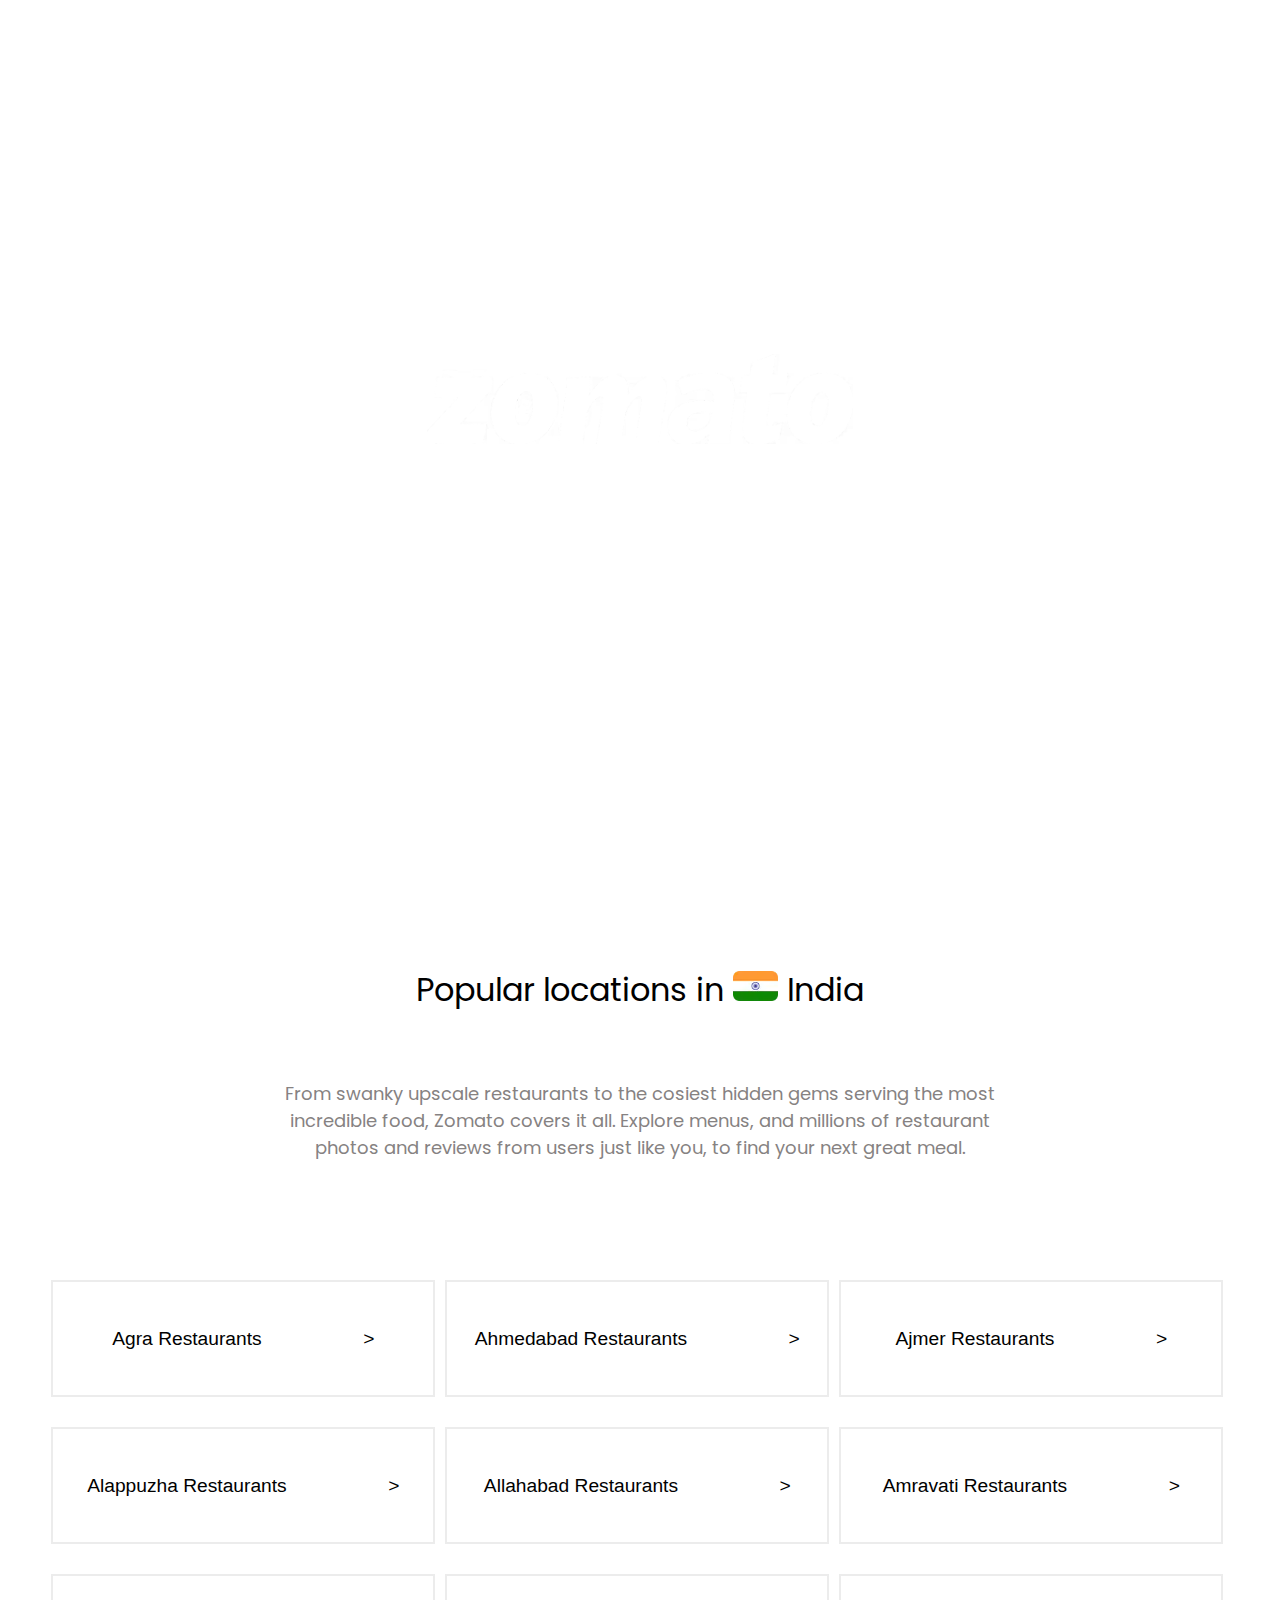
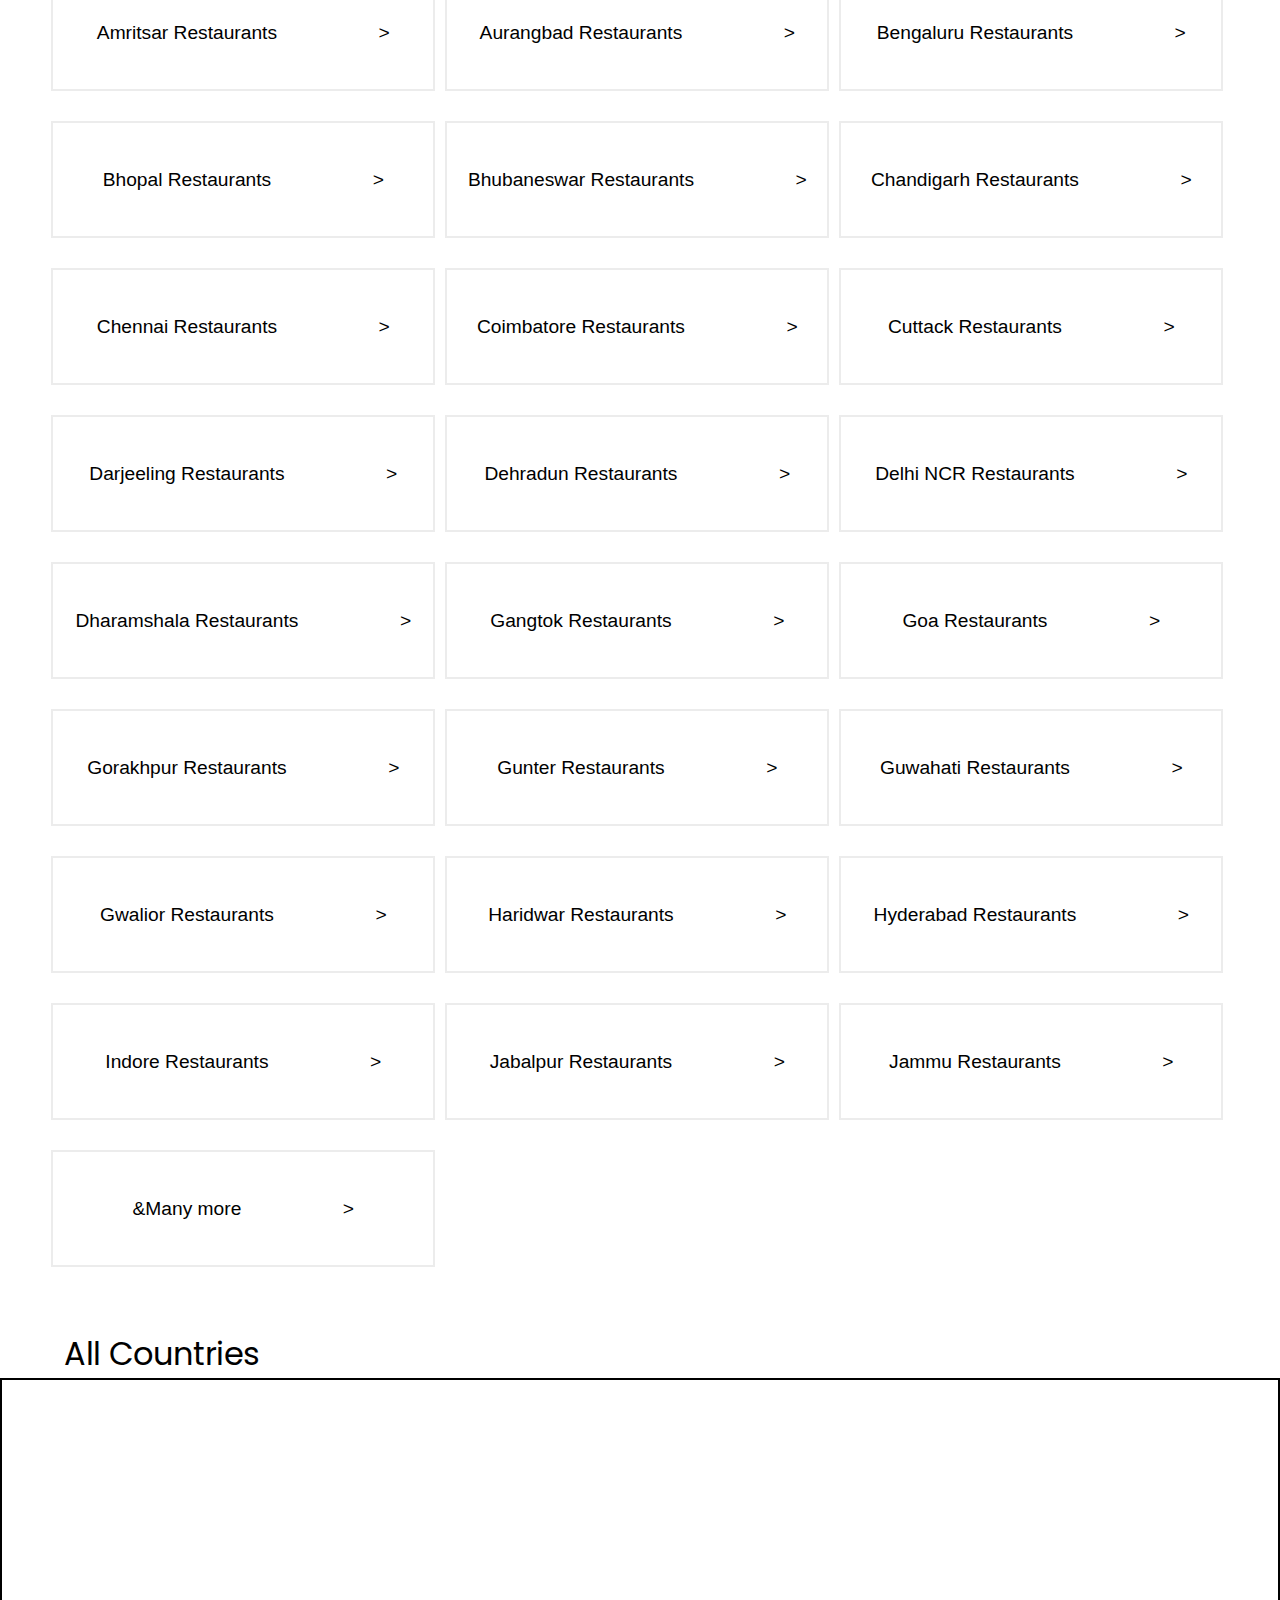
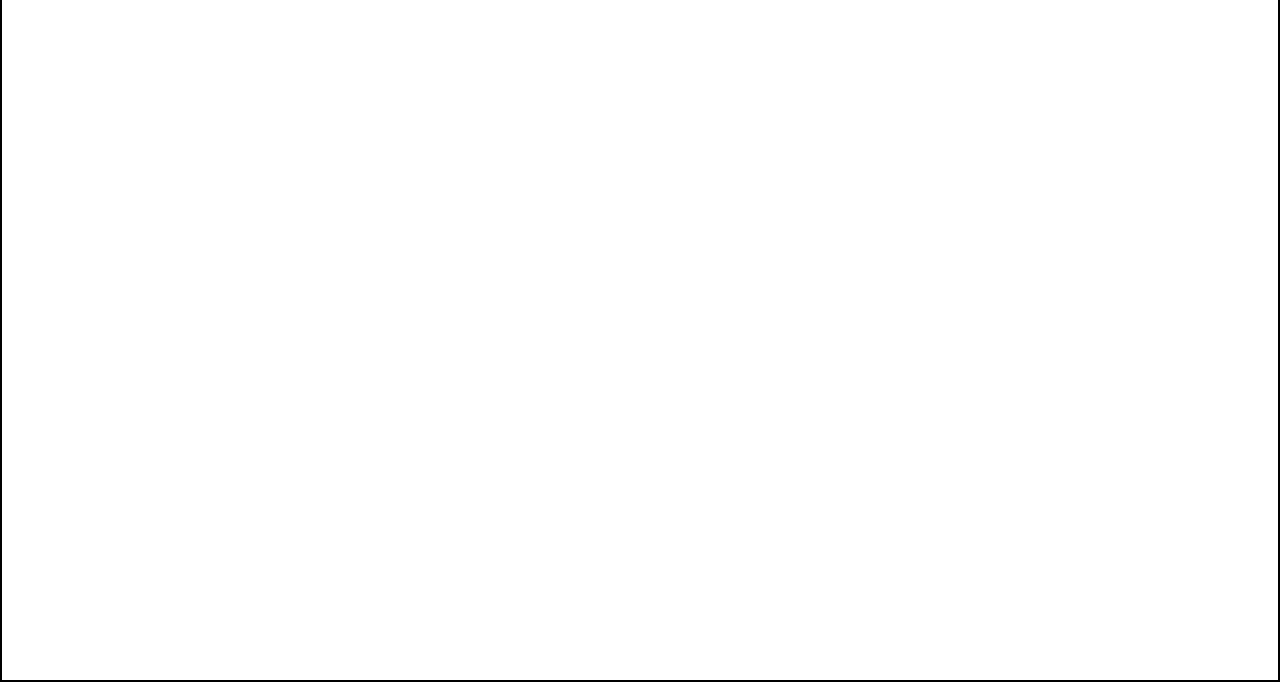
<file: New folder/Zomato.html>
<!DOCTYPE html>
<!-- saved from url=(0032)http://127.0.0.1:5500/index.html -->
<html lang="en"><head><meta http-equiv="Content-Type" content="text/html; charset=UTF-8">
    
    <meta http-equiv="X-UA-Compatible" content="IE=edge">
    <meta name="viewport" content="width=device-width, initial-scale=1.0">
    <title>Zomato</title>
    <link rel="shortcut icon" href="https://b.zmtcdn.com/images/logo/zomato_logo_2017.png" type="image/x-icon">
    <link rel="stylesheet" href="./Zomato_files/style.css">
   
</head>
<body>
     
     <header>
        <!-- container starts here -->
        <div class="box">
        <!-- navbar starts here -->
         <div class="navbar">
                <ul>
                    <li>Add restaurant</li>
                    <li>Log in</li>
                    <li>Sign up</li>
                </ul>
         </div>
         <div class="content">
             <div class="logo">
                <img src="./Zomato_files/8313a97515fcb0447d2d77c276532a511583262271.png" alt="logo">
             </div>
              <div class="para">
                <h1>Find the best restaurants, cafés and <br>bars in India</h1>
              </div>
         </div>
         <!-- container ends here -->
        </div>
     </header>
       <!-- box2 -->
     <section>
<div class="box2">
      <div class="heading">
        <h1>Popular locations in <img src="./Zomato_files/in.webp" alt=""> India</h1>
      </div>
      <div class="para2">
       <p>
        From swanky upscale restaurants to the cosiest hidden gems serving the most incredible food, Zomato covers it all. Explore menus, and millions of restaurant photos and reviews from users just like you, to find your next great meal.
       </p>
      </div>
</div>
     </section>
     <!-- box2 ends here -->

        <!-- buttons like-cards -->
        <section>
            <div class="box3">

                <div class="card">
                    <div class="item">
                     <button>Agra Restaurants&nbsp;&nbsp;&nbsp;&nbsp;&nbsp;&nbsp;&nbsp;&nbsp;&nbsp;&nbsp;&nbsp;&nbsp;&nbsp;&nbsp;&nbsp;&nbsp;&nbsp;&nbsp;&nbsp;<i class="fa-thin fa-greater-than"></i></button>
                    </div>
                    <div class="item">
                        <button>Ahmedabad Restaurants&nbsp;&nbsp;&nbsp;&nbsp;&nbsp;&nbsp;&nbsp;&nbsp;&nbsp;&nbsp;&nbsp;&nbsp;&nbsp;&nbsp;&nbsp;&nbsp;&nbsp;&nbsp;&nbsp;<i class="fa-thin fa-greater-than"></i></button>
                       </div>
                       <div class="item">
                        <button>Ajmer Restaurants&nbsp;&nbsp;&nbsp;&nbsp;&nbsp;&nbsp;&nbsp;&nbsp;&nbsp;&nbsp;&nbsp;&nbsp;&nbsp;&nbsp;&nbsp;&nbsp;&nbsp;&nbsp;&nbsp;<i class="fa-thin fa-greater-than"></i></button>
                       </div>
                       <div class="item">
                        <button>Alappuzha Restaurants&nbsp;&nbsp;&nbsp;&nbsp;&nbsp;&nbsp;&nbsp;&nbsp;&nbsp;&nbsp;&nbsp;&nbsp;&nbsp;&nbsp;&nbsp;&nbsp;&nbsp;&nbsp;&nbsp;<i class="fa-thin fa-greater-than"></i></button>
                       </div>
                       <div class="item">
                        <button>Allahabad Restaurants&nbsp;&nbsp;&nbsp;&nbsp;&nbsp;&nbsp;&nbsp;&nbsp;&nbsp;&nbsp;&nbsp;&nbsp;&nbsp;&nbsp;&nbsp;&nbsp;&nbsp;&nbsp;&nbsp;<i class="fa-thin fa-greater-than"></i></button>
                       </div>
                       <div class="item">
                        <button>Amravati Restaurants&nbsp;&nbsp;&nbsp;&nbsp;&nbsp;&nbsp;&nbsp;&nbsp;&nbsp;&nbsp;&nbsp;&nbsp;&nbsp;&nbsp;&nbsp;&nbsp;&nbsp;&nbsp;&nbsp;<i class="fa-thin fa-greater-than"></i></button>
                       </div>
                       <div class="item">
                        <button>Amritsar Restaurants&nbsp;&nbsp;&nbsp;&nbsp;&nbsp;&nbsp;&nbsp;&nbsp;&nbsp;&nbsp;&nbsp;&nbsp;&nbsp;&nbsp;&nbsp;&nbsp;&nbsp;&nbsp;&nbsp;<i class="fa-thin fa-greater-than"></i></button>
                       </div>
                       <div class="item">
                        <button>Aurangbad Restaurants&nbsp;&nbsp;&nbsp;&nbsp;&nbsp;&nbsp;&nbsp;&nbsp;&nbsp;&nbsp;&nbsp;&nbsp;&nbsp;&nbsp;&nbsp;&nbsp;&nbsp;&nbsp;&nbsp;<i class="fa-thin fa-greater-than"></i></button>
                       </div>
                       <div class="item">
                        <button>Bengaluru Restaurants&nbsp;&nbsp;&nbsp;&nbsp;&nbsp;&nbsp;&nbsp;&nbsp;&nbsp;&nbsp;&nbsp;&nbsp;&nbsp;&nbsp;&nbsp;&nbsp;&nbsp;&nbsp;&nbsp;<i class="fa-thin fa-greater-than"></i></button>
                       </div>
                       <div class="item">
                        <button>Bhopal Restaurants&nbsp;&nbsp;&nbsp;&nbsp;&nbsp;&nbsp;&nbsp;&nbsp;&nbsp;&nbsp;&nbsp;&nbsp;&nbsp;&nbsp;&nbsp;&nbsp;&nbsp;&nbsp;&nbsp;<i class="fa-thin fa-greater-than"></i></button>
                       </div>
                       <div class="item">
                        <button>Bhubaneswar Restaurants&nbsp;&nbsp;&nbsp;&nbsp;&nbsp;&nbsp;&nbsp;&nbsp;&nbsp;&nbsp;&nbsp;&nbsp;&nbsp;&nbsp;&nbsp;&nbsp;&nbsp;&nbsp;&nbsp;<i class="fa-thin fa-greater-than"></i></button>
                       </div>
                       <div class="item">
                        <button>Chandigarh Restaurants&nbsp;&nbsp;&nbsp;&nbsp;&nbsp;&nbsp;&nbsp;&nbsp;&nbsp;&nbsp;&nbsp;&nbsp;&nbsp;&nbsp;&nbsp;&nbsp;&nbsp;&nbsp;&nbsp;<i class="fa-thin fa-greater-than"></i></button>
                       </div>
                       <div class="item">
                        <button>Chennai Restaurants&nbsp;&nbsp;&nbsp;&nbsp;&nbsp;&nbsp;&nbsp;&nbsp;&nbsp;&nbsp;&nbsp;&nbsp;&nbsp;&nbsp;&nbsp;&nbsp;&nbsp;&nbsp;&nbsp;<i class="fa-thin fa-greater-than"></i></button>
                       </div>
                       <div class="item">
                        <button>Coimbatore Restaurants&nbsp;&nbsp;&nbsp;&nbsp;&nbsp;&nbsp;&nbsp;&nbsp;&nbsp;&nbsp;&nbsp;&nbsp;&nbsp;&nbsp;&nbsp;&nbsp;&nbsp;&nbsp;&nbsp;<i class="fa-thin fa-greater-than"></i></button>
                       </div>
                       <div class="item">
                        <button>Cuttack Restaurants&nbsp;&nbsp;&nbsp;&nbsp;&nbsp;&nbsp;&nbsp;&nbsp;&nbsp;&nbsp;&nbsp;&nbsp;&nbsp;&nbsp;&nbsp;&nbsp;&nbsp;&nbsp;&nbsp;<i class="fa-thin fa-greater-than"></i></button>
                       </div>
                       <div class="item">
                        <button>Darjeeling Restaurants&nbsp;&nbsp;&nbsp;&nbsp;&nbsp;&nbsp;&nbsp;&nbsp;&nbsp;&nbsp;&nbsp;&nbsp;&nbsp;&nbsp;&nbsp;&nbsp;&nbsp;&nbsp;&nbsp;<i class="fa-thin fa-greater-than"></i></button>
                       </div>
                       <div class="item">
                           <button>Dehradun Restaurants&nbsp;&nbsp;&nbsp;&nbsp;&nbsp;&nbsp;&nbsp;&nbsp;&nbsp;&nbsp;&nbsp;&nbsp;&nbsp;&nbsp;&nbsp;&nbsp;&nbsp;&nbsp;&nbsp;<i class="fa-thin fa-greater-than"></i></button>
                          </div>
                          <div class="item">
                           <button>Delhi NCR Restaurants&nbsp;&nbsp;&nbsp;&nbsp;&nbsp;&nbsp;&nbsp;&nbsp;&nbsp;&nbsp;&nbsp;&nbsp;&nbsp;&nbsp;&nbsp;&nbsp;&nbsp;&nbsp;&nbsp;<i class="fa-thin fa-greater-than"></i></button>
                          </div>
                          <div class="item">
                           <button>Dharamshala Restaurants&nbsp;&nbsp;&nbsp;&nbsp;&nbsp;&nbsp;&nbsp;&nbsp;&nbsp;&nbsp;&nbsp;&nbsp;&nbsp;&nbsp;&nbsp;&nbsp;&nbsp;&nbsp;&nbsp;<i class="fa-thin fa-greater-than"></i></button>
                          </div>
                          <div class="item">
                           <button>Gangtok Restaurants&nbsp;&nbsp;&nbsp;&nbsp;&nbsp;&nbsp;&nbsp;&nbsp;&nbsp;&nbsp;&nbsp;&nbsp;&nbsp;&nbsp;&nbsp;&nbsp;&nbsp;&nbsp;&nbsp;<i class="fa-thin fa-greater-than"></i></button>
                          </div>
                          <div class="item">
                           <button>Goa Restaurants&nbsp;&nbsp;&nbsp;&nbsp;&nbsp;&nbsp;&nbsp;&nbsp;&nbsp;&nbsp;&nbsp;&nbsp;&nbsp;&nbsp;&nbsp;&nbsp;&nbsp;&nbsp;&nbsp;<i class="fa-thin fa-greater-than"></i></button>
                          </div>
                          <div class="item">
                           <button>Gorakhpur Restaurants&nbsp;&nbsp;&nbsp;&nbsp;&nbsp;&nbsp;&nbsp;&nbsp;&nbsp;&nbsp;&nbsp;&nbsp;&nbsp;&nbsp;&nbsp;&nbsp;&nbsp;&nbsp;&nbsp;<i class="fa-thin fa-greater-than"></i></button>
                          </div>
                          <div class="item">
                           <button>Gunter Restaurants&nbsp;&nbsp;&nbsp;&nbsp;&nbsp;&nbsp;&nbsp;&nbsp;&nbsp;&nbsp;&nbsp;&nbsp;&nbsp;&nbsp;&nbsp;&nbsp;&nbsp;&nbsp;&nbsp;<i class="fa-thin fa-greater-than"></i></button>
                          </div>
                          <div class="item">
                           <button>Guwahati Restaurants&nbsp;&nbsp;&nbsp;&nbsp;&nbsp;&nbsp;&nbsp;&nbsp;&nbsp;&nbsp;&nbsp;&nbsp;&nbsp;&nbsp;&nbsp;&nbsp;&nbsp;&nbsp;&nbsp;<i class="fa-thin fa-greater-than"></i></button>
                          </div>
                          <div class="item">
                           <button>Gwalior Restaurants&nbsp;&nbsp;&nbsp;&nbsp;&nbsp;&nbsp;&nbsp;&nbsp;&nbsp;&nbsp;&nbsp;&nbsp;&nbsp;&nbsp;&nbsp;&nbsp;&nbsp;&nbsp;&nbsp;<i class="fa-thin fa-greater-than"></i></button>
                          </div>
                          <div class="item">
                           <button>Haridwar Restaurants&nbsp;&nbsp;&nbsp;&nbsp;&nbsp;&nbsp;&nbsp;&nbsp;&nbsp;&nbsp;&nbsp;&nbsp;&nbsp;&nbsp;&nbsp;&nbsp;&nbsp;&nbsp;&nbsp;<i class="fa-thin fa-greater-than"></i></button>
                          </div>
                          <div class="item">
                           <button>Hyderabad Restaurants&nbsp;&nbsp;&nbsp;&nbsp;&nbsp;&nbsp;&nbsp;&nbsp;&nbsp;&nbsp;&nbsp;&nbsp;&nbsp;&nbsp;&nbsp;&nbsp;&nbsp;&nbsp;&nbsp;<i class="fa-thin fa-greater-than"></i></button>
                          </div>
                          <div class="item">
                           <button>Indore Restaurants&nbsp;&nbsp;&nbsp;&nbsp;&nbsp;&nbsp;&nbsp;&nbsp;&nbsp;&nbsp;&nbsp;&nbsp;&nbsp;&nbsp;&nbsp;&nbsp;&nbsp;&nbsp;&nbsp;<i class="fa-thin fa-greater-than"></i></button>
                          </div>
                          <div class="item">
                           <button>Jabalpur Restaurants&nbsp;&nbsp;&nbsp;&nbsp;&nbsp;&nbsp;&nbsp;&nbsp;&nbsp;&nbsp;&nbsp;&nbsp;&nbsp;&nbsp;&nbsp;&nbsp;&nbsp;&nbsp;&nbsp;<i class="fa-thin fa-greater-than"></i></button>
                          </div>
                          <div class="item">
                           <button>Jammu Restaurants&nbsp;&nbsp;&nbsp;&nbsp;&nbsp;&nbsp;&nbsp;&nbsp;&nbsp;&nbsp;&nbsp;&nbsp;&nbsp;&nbsp;&nbsp;&nbsp;&nbsp;&nbsp;&nbsp;<i class="fa-thin fa-greater-than"></i></button>
                          </div>
                          <div class="item">
                            <button>&amp;Many more&nbsp;&nbsp;&nbsp;&nbsp;&nbsp;&nbsp;&nbsp;&nbsp;&nbsp;&nbsp;&nbsp;&nbsp;&nbsp;&nbsp;&nbsp;&nbsp;&nbsp;&nbsp;&nbsp;<i class="fa-thin fa-greater-than"></i></button>
                           </div> 
                </div>
            </div>
        </section>
 <!-- buttons like-cards -->
        <section>
            <div class="head">
                <h1>All Countries</h1>
            </div>
            <div class="countries">
             
              
                
            </div>


    </section>
        <script src="./Zomato_files/08ca7ed98e.js.download" crossorigin="anonymous"></script><style media="all" id="fa-v4-font-face">/*!
 * Font Awesome Free 6.4.0 by @fontawesome - https://fontawesome.com
 * License - https://fontawesome.com/license/free (Icons: CC BY 4.0, Fonts: SIL OFL 1.1, Code: MIT License)
 * Copyright 2023 Fonticons, Inc.
 */@font-face{font-family:"FontAwesome";font-display:block;src:url(https://ka-f.fontawesome.com/releases/v6.4.0/webfonts/free-fa-solid-900.woff2) format("woff2"),url(https://ka-f.fontawesome.com/releases/v6.4.0/webfonts/free-fa-solid-900.ttf) format("truetype")}@font-face{font-family:"FontAwesome";font-display:block;src:url(https://ka-f.fontawesome.com/releases/v6.4.0/webfonts/free-fa-brands-400.woff2) format("woff2"),url(https://ka-f.fontawesome.com/releases/v6.4.0/webfonts/free-fa-brands-400.ttf) format("truetype")}@font-face{font-family:"FontAwesome";font-display:block;src:url(https://ka-f.fontawesome.com/releases/v6.4.0/webfonts/free-fa-regular-400.woff2) format("woff2"),url(https://ka-f.fontawesome.com/releases/v6.4.0/webfonts/free-fa-regular-400.ttf) format("truetype");unicode-range:u+f003,u+f006,u+f014,u+f016-f017,u+f01a-f01b,u+f01d,u+f022,u+f03e,u+f044,u+f046,u+f05c-f05d,u+f06e,u+f070,u+f087-f088,u+f08a,u+f094,u+f096-f097,u+f09d,u+f0a0,u+f0a2,u+f0a4-f0a7,u+f0c5,u+f0c7,u+f0e5-f0e6,u+f0eb,u+f0f6-f0f8,u+f10c,u+f114-f115,u+f118-f11a,u+f11c-f11d,u+f133,u+f147,u+f14e,u+f150-f152,u+f185-f186,u+f18e,u+f190-f192,u+f196,u+f1c1-f1c9,u+f1d9,u+f1db,u+f1e3,u+f1ea,u+f1f7,u+f1f9,u+f20a,u+f247-f248,u+f24a,u+f24d,u+f255-f25b,u+f25d,u+f271-f274,u+f278,u+f27b,u+f28c,u+f28e,u+f29c,u+f2b5,u+f2b7,u+f2ba,u+f2bc,u+f2be,u+f2c0-f2c1,u+f2c3,u+f2d0,u+f2d2,u+f2d4,u+f2dc}@font-face{font-family:"FontAwesome";font-display:block;src:url(https://ka-f.fontawesome.com/releases/v6.4.0/webfonts/free-fa-v4compatibility.woff2) format("woff2"),url(https://ka-f.fontawesome.com/releases/v6.4.0/webfonts/free-fa-v4compatibility.ttf) format("truetype");unicode-range:u+f041,u+f047,u+f065-f066,u+f07d-f07e,u+f080,u+f08b,u+f08e,u+f090,u+f09a,u+f0ac,u+f0ae,u+f0b2,u+f0d0,u+f0d6,u+f0e4,u+f0ec,u+f10a-f10b,u+f123,u+f13e,u+f148-f149,u+f14c,u+f156,u+f15e,u+f160-f161,u+f163,u+f175-f178,u+f195,u+f1f8,u+f219,u+f27a}</style><style media="all" id="fa-v5-font-face">/*!
 * Font Awesome Free 6.4.0 by @fontawesome - https://fontawesome.com
 * License - https://fontawesome.com/license/free (Icons: CC BY 4.0, Fonts: SIL OFL 1.1, Code: MIT License)
 * Copyright 2023 Fonticons, Inc.
 */@font-face{font-family:"Font Awesome 5 Brands";font-display:block;font-weight:400;src:url(https://ka-f.fontawesome.com/releases/v6.4.0/webfonts/free-fa-brands-400.woff2) format("woff2"),url(https://ka-f.fontawesome.com/releases/v6.4.0/webfonts/free-fa-brands-400.ttf) format("truetype")}@font-face{font-family:"Font Awesome 5 Free";font-display:block;font-weight:900;src:url(https://ka-f.fontawesome.com/releases/v6.4.0/webfonts/free-fa-solid-900.woff2) format("woff2"),url(https://ka-f.fontawesome.com/releases/v6.4.0/webfonts/free-fa-solid-900.ttf) format("truetype")}@font-face{font-family:"Font Awesome 5 Free";font-display:block;font-weight:400;src:url(https://ka-f.fontawesome.com/releases/v6.4.0/webfonts/free-fa-regular-400.woff2) format("woff2"),url(https://ka-f.fontawesome.com/releases/v6.4.0/webfonts/free-fa-regular-400.ttf) format("truetype")}</style><style media="all" id="fa-v4-shims">/*!
 * Font Awesome Free 6.4.0 by @fontawesome - https://fontawesome.com
 * License - https://fontawesome.com/license/free (Icons: CC BY 4.0, Fonts: SIL OFL 1.1, Code: MIT License)
 * Copyright 2023 Fonticons, Inc.
 */.fa.fa-glass:before{content:"\f000"}.fa.fa-envelope-o{font-family:"Font Awesome 6 Free";font-weight:400}.fa.fa-envelope-o:before{content:"\f0e0"}.fa.fa-star-o{font-family:"Font Awesome 6 Free";font-weight:400}.fa.fa-star-o:before{content:"\f005"}.fa.fa-close:before,.fa.fa-remove:before{content:"\f00d"}.fa.fa-gear:before{content:"\f013"}.fa.fa-trash-o{font-family:"Font Awesome 6 Free";font-weight:400}.fa.fa-trash-o:before{content:"\f2ed"}.fa.fa-home:before{content:"\f015"}.fa.fa-file-o{font-family:"Font Awesome 6 Free";font-weight:400}.fa.fa-file-o:before{content:"\f15b"}.fa.fa-clock-o{font-family:"Font Awesome 6 Free";font-weight:400}.fa.fa-clock-o:before{content:"\f017"}.fa.fa-arrow-circle-o-down{font-family:"Font Awesome 6 Free";font-weight:400}.fa.fa-arrow-circle-o-down:before{content:"\f358"}.fa.fa-arrow-circle-o-up{font-family:"Font Awesome 6 Free";font-weight:400}.fa.fa-arrow-circle-o-up:before{content:"\f35b"}.fa.fa-play-circle-o{font-family:"Font Awesome 6 Free";font-weight:400}.fa.fa-play-circle-o:before{content:"\f144"}.fa.fa-repeat:before,.fa.fa-rotate-right:before{content:"\f01e"}.fa.fa-refresh:before{content:"\f021"}.fa.fa-list-alt{font-family:"Font Awesome 6 Free";font-weight:400}.fa.fa-list-alt:before{content:"\f022"}.fa.fa-dedent:before{content:"\f03b"}.fa.fa-video-camera:before{content:"\f03d"}.fa.fa-picture-o{font-family:"Font Awesome 6 Free";font-weight:400}.fa.fa-picture-o:before{content:"\f03e"}.fa.fa-photo{font-family:"Font Awesome 6 Free";font-weight:400}.fa.fa-photo:before{content:"\f03e"}.fa.fa-image{font-family:"Font Awesome 6 Free";font-weight:400}.fa.fa-image:before{content:"\f03e"}.fa.fa-map-marker:before{content:"\f3c5"}.fa.fa-pencil-square-o{font-family:"Font Awesome 6 Free";font-weight:400}.fa.fa-pencil-square-o:before{content:"\f044"}.fa.fa-edit{font-family:"Font Awesome 6 Free";font-weight:400}.fa.fa-edit:before{content:"\f044"}.fa.fa-share-square-o:before{content:"\f14d"}.fa.fa-check-square-o{font-family:"Font Awesome 6 Free";font-weight:400}.fa.fa-check-square-o:before{content:"\f14a"}.fa.fa-arrows:before{content:"\f0b2"}.fa.fa-times-circle-o{font-family:"Font Awesome 6 Free";font-weight:400}.fa.fa-times-circle-o:before{content:"\f057"}.fa.fa-check-circle-o{font-family:"Font Awesome 6 Free";font-weight:400}.fa.fa-check-circle-o:before{content:"\f058"}.fa.fa-mail-forward:before{content:"\f064"}.fa.fa-expand:before{content:"\f424"}.fa.fa-compress:before{content:"\f422"}.fa.fa-eye,.fa.fa-eye-slash{font-family:"Font Awesome 6 Free";font-weight:400}.fa.fa-warning:before{content:"\f071"}.fa.fa-calendar:before{content:"\f073"}.fa.fa-arrows-v:before{content:"\f338"}.fa.fa-arrows-h:before{content:"\f337"}.fa.fa-bar-chart-o:before,.fa.fa-bar-chart:before{content:"\e0e3"}.fa.fa-twitter-square{font-family:"Font Awesome 6 Brands";font-weight:400}.fa.fa-twitter-square:before{content:"\f081"}.fa.fa-facebook-square{font-family:"Font Awesome 6 Brands";font-weight:400}.fa.fa-facebook-square:before{content:"\f082"}.fa.fa-gears:before{content:"\f085"}.fa.fa-thumbs-o-up{font-family:"Font Awesome 6 Free";font-weight:400}.fa.fa-thumbs-o-up:before{content:"\f164"}.fa.fa-thumbs-o-down{font-family:"Font Awesome 6 Free";font-weight:400}.fa.fa-thumbs-o-down:before{content:"\f165"}.fa.fa-heart-o{font-family:"Font Awesome 6 Free";font-weight:400}.fa.fa-heart-o:before{content:"\f004"}.fa.fa-sign-out:before{content:"\f2f5"}.fa.fa-linkedin-square{font-family:"Font Awesome 6 Brands";font-weight:400}.fa.fa-linkedin-square:before{content:"\f08c"}.fa.fa-thumb-tack:before{content:"\f08d"}.fa.fa-external-link:before{content:"\f35d"}.fa.fa-sign-in:before{content:"\f2f6"}.fa.fa-github-square{font-family:"Font Awesome 6 Brands";font-weight:400}.fa.fa-github-square:before{content:"\f092"}.fa.fa-lemon-o{font-family:"Font Awesome 6 Free";font-weight:400}.fa.fa-lemon-o:before{content:"\f094"}.fa.fa-square-o{font-family:"Font Awesome 6 Free";font-weight:400}.fa.fa-square-o:before{content:"\f0c8"}.fa.fa-bookmark-o{font-family:"Font Awesome 6 Free";font-weight:400}.fa.fa-bookmark-o:before{content:"\f02e"}.fa.fa-facebook,.fa.fa-twitter{font-family:"Font Awesome 6 Brands";font-weight:400}.fa.fa-facebook:before{content:"\f39e"}.fa.fa-facebook-f{font-family:"Font Awesome 6 Brands";font-weight:400}.fa.fa-facebook-f:before{content:"\f39e"}.fa.fa-github{font-family:"Font Awesome 6 Brands";font-weight:400}.fa.fa-credit-card{font-family:"Font Awesome 6 Free";font-weight:400}.fa.fa-feed:before{content:"\f09e"}.fa.fa-hdd-o{font-family:"Font Awesome 6 Free";font-weight:400}.fa.fa-hdd-o:before{content:"\f0a0"}.fa.fa-hand-o-right{font-family:"Font Awesome 6 Free";font-weight:400}.fa.fa-hand-o-right:before{content:"\f0a4"}.fa.fa-hand-o-left{font-family:"Font Awesome 6 Free";font-weight:400}.fa.fa-hand-o-left:before{content:"\f0a5"}.fa.fa-hand-o-up{font-family:"Font Awesome 6 Free";font-weight:400}.fa.fa-hand-o-up:before{content:"\f0a6"}.fa.fa-hand-o-down{font-family:"Font Awesome 6 Free";font-weight:400}.fa.fa-hand-o-down:before{content:"\f0a7"}.fa.fa-globe:before{content:"\f57d"}.fa.fa-tasks:before{content:"\f828"}.fa.fa-arrows-alt:before{content:"\f31e"}.fa.fa-group:before{content:"\f0c0"}.fa.fa-chain:before{content:"\f0c1"}.fa.fa-cut:before{content:"\f0c4"}.fa.fa-files-o{font-family:"Font Awesome 6 Free";font-weight:400}.fa.fa-files-o:before{content:"\f0c5"}.fa.fa-floppy-o{font-family:"Font Awesome 6 Free";font-weight:400}.fa.fa-floppy-o:before{content:"\f0c7"}.fa.fa-save{font-family:"Font Awesome 6 Free";font-weight:400}.fa.fa-save:before{content:"\f0c7"}.fa.fa-navicon:before,.fa.fa-reorder:before{content:"\f0c9"}.fa.fa-magic:before{content:"\e2ca"}.fa.fa-pinterest,.fa.fa-pinterest-square{font-family:"Font Awesome 6 Brands";font-weight:400}.fa.fa-pinterest-square:before{content:"\f0d3"}.fa.fa-google-plus-square{font-family:"Font Awesome 6 Brands";font-weight:400}.fa.fa-google-plus-square:before{content:"\f0d4"}.fa.fa-google-plus{font-family:"Font Awesome 6 Brands";font-weight:400}.fa.fa-google-plus:before{content:"\f0d5"}.fa.fa-money:before{content:"\f3d1"}.fa.fa-unsorted:before{content:"\f0dc"}.fa.fa-sort-desc:before{content:"\f0dd"}.fa.fa-sort-asc:before{content:"\f0de"}.fa.fa-linkedin{font-family:"Font Awesome 6 Brands";font-weight:400}.fa.fa-linkedin:before{content:"\f0e1"}.fa.fa-rotate-left:before{content:"\f0e2"}.fa.fa-legal:before{content:"\f0e3"}.fa.fa-dashboard:before,.fa.fa-tachometer:before{content:"\f625"}.fa.fa-comment-o{font-family:"Font Awesome 6 Free";font-weight:400}.fa.fa-comment-o:before{content:"\f075"}.fa.fa-comments-o{font-family:"Font Awesome 6 Free";font-weight:400}.fa.fa-comments-o:before{content:"\f086"}.fa.fa-flash:before{content:"\f0e7"}.fa.fa-clipboard:before{content:"\f0ea"}.fa.fa-lightbulb-o{font-family:"Font Awesome 6 Free";font-weight:400}.fa.fa-lightbulb-o:before{content:"\f0eb"}.fa.fa-exchange:before{content:"\f362"}.fa.fa-cloud-download:before{content:"\f0ed"}.fa.fa-cloud-upload:before{content:"\f0ee"}.fa.fa-bell-o{font-family:"Font Awesome 6 Free";font-weight:400}.fa.fa-bell-o:before{content:"\f0f3"}.fa.fa-cutlery:before{content:"\f2e7"}.fa.fa-file-text-o{font-family:"Font Awesome 6 Free";font-weight:400}.fa.fa-file-text-o:before{content:"\f15c"}.fa.fa-building-o{font-family:"Font Awesome 6 Free";font-weight:400}.fa.fa-building-o:before{content:"\f1ad"}.fa.fa-hospital-o{font-family:"Font Awesome 6 Free";font-weight:400}.fa.fa-hospital-o:before{content:"\f0f8"}.fa.fa-tablet:before{content:"\f3fa"}.fa.fa-mobile-phone:before,.fa.fa-mobile:before{content:"\f3cd"}.fa.fa-circle-o{font-family:"Font Awesome 6 Free";font-weight:400}.fa.fa-circle-o:before{content:"\f111"}.fa.fa-mail-reply:before{content:"\f3e5"}.fa.fa-github-alt{font-family:"Font Awesome 6 Brands";font-weight:400}.fa.fa-folder-o{font-family:"Font Awesome 6 Free";font-weight:400}.fa.fa-folder-o:before{content:"\f07b"}.fa.fa-folder-open-o{font-family:"Font Awesome 6 Free";font-weight:400}.fa.fa-folder-open-o:before{content:"\f07c"}.fa.fa-smile-o{font-family:"Font Awesome 6 Free";font-weight:400}.fa.fa-smile-o:before{content:"\f118"}.fa.fa-frown-o{font-family:"Font Awesome 6 Free";font-weight:400}.fa.fa-frown-o:before{content:"\f119"}.fa.fa-meh-o{font-family:"Font Awesome 6 Free";font-weight:400}.fa.fa-meh-o:before{content:"\f11a"}.fa.fa-keyboard-o{font-family:"Font Awesome 6 Free";font-weight:400}.fa.fa-keyboard-o:before{content:"\f11c"}.fa.fa-flag-o{font-family:"Font Awesome 6 Free";font-weight:400}.fa.fa-flag-o:before{content:"\f024"}.fa.fa-mail-reply-all:before{content:"\f122"}.fa.fa-star-half-o{font-family:"Font Awesome 6 Free";font-weight:400}.fa.fa-star-half-o:before{content:"\f5c0"}.fa.fa-star-half-empty{font-family:"Font Awesome 6 Free";font-weight:400}.fa.fa-star-half-empty:before{content:"\f5c0"}.fa.fa-star-half-full{font-family:"Font Awesome 6 Free";font-weight:400}.fa.fa-star-half-full:before{content:"\f5c0"}.fa.fa-code-fork:before{content:"\f126"}.fa.fa-chain-broken:before,.fa.fa-unlink:before{content:"\f127"}.fa.fa-calendar-o{font-family:"Font Awesome 6 Free";font-weight:400}.fa.fa-calendar-o:before{content:"\f133"}.fa.fa-css3,.fa.fa-html5,.fa.fa-maxcdn{font-family:"Font Awesome 6 Brands";font-weight:400}.fa.fa-unlock-alt:before{content:"\f09c"}.fa.fa-minus-square-o{font-family:"Font Awesome 6 Free";font-weight:400}.fa.fa-minus-square-o:before{content:"\f146"}.fa.fa-level-up:before{content:"\f3bf"}.fa.fa-level-down:before{content:"\f3be"}.fa.fa-pencil-square:before{content:"\f14b"}.fa.fa-external-link-square:before{content:"\f360"}.fa.fa-compass{font-family:"Font Awesome 6 Free";font-weight:400}.fa.fa-caret-square-o-down{font-family:"Font Awesome 6 Free";font-weight:400}.fa.fa-caret-square-o-down:before{content:"\f150"}.fa.fa-toggle-down{font-family:"Font Awesome 6 Free";font-weight:400}.fa.fa-toggle-down:before{content:"\f150"}.fa.fa-caret-square-o-up{font-family:"Font Awesome 6 Free";font-weight:400}.fa.fa-caret-square-o-up:before{content:"\f151"}.fa.fa-toggle-up{font-family:"Font Awesome 6 Free";font-weight:400}.fa.fa-toggle-up:before{content:"\f151"}.fa.fa-caret-square-o-right{font-family:"Font Awesome 6 Free";font-weight:400}.fa.fa-caret-square-o-right:before{content:"\f152"}.fa.fa-toggle-right{font-family:"Font Awesome 6 Free";font-weight:400}.fa.fa-toggle-right:before{content:"\f152"}.fa.fa-eur:before,.fa.fa-euro:before{content:"\f153"}.fa.fa-gbp:before{content:"\f154"}.fa.fa-dollar:before,.fa.fa-usd:before{content:"\24"}.fa.fa-inr:before,.fa.fa-rupee:before{content:"\e1bc"}.fa.fa-cny:before,.fa.fa-jpy:before,.fa.fa-rmb:before,.fa.fa-yen:before{content:"\f157"}.fa.fa-rouble:before,.fa.fa-rub:before,.fa.fa-ruble:before{content:"\f158"}.fa.fa-krw:before,.fa.fa-won:before{content:"\f159"}.fa.fa-bitcoin,.fa.fa-btc{font-family:"Font Awesome 6 Brands";font-weight:400}.fa.fa-bitcoin:before{content:"\f15a"}.fa.fa-file-text:before{content:"\f15c"}.fa.fa-sort-alpha-asc:before{content:"\f15d"}.fa.fa-sort-alpha-desc:before{content:"\f881"}.fa.fa-sort-amount-asc:before{content:"\f884"}.fa.fa-sort-amount-desc:before{content:"\f160"}.fa.fa-sort-numeric-asc:before{content:"\f162"}.fa.fa-sort-numeric-desc:before{content:"\f886"}.fa.fa-youtube-square{font-family:"Font Awesome 6 Brands";font-weight:400}.fa.fa-youtube-square:before{content:"\f431"}.fa.fa-xing,.fa.fa-xing-square,.fa.fa-youtube{font-family:"Font Awesome 6 Brands";font-weight:400}.fa.fa-xing-square:before{content:"\f169"}.fa.fa-youtube-play{font-family:"Font Awesome 6 Brands";font-weight:400}.fa.fa-youtube-play:before{content:"\f167"}.fa.fa-adn,.fa.fa-bitbucket,.fa.fa-bitbucket-square,.fa.fa-dropbox,.fa.fa-flickr,.fa.fa-instagram,.fa.fa-stack-overflow{font-family:"Font Awesome 6 Brands";font-weight:400}.fa.fa-bitbucket-square:before{content:"\f171"}.fa.fa-tumblr,.fa.fa-tumblr-square{font-family:"Font Awesome 6 Brands";font-weight:400}.fa.fa-tumblr-square:before{content:"\f174"}.fa.fa-long-arrow-down:before{content:"\f309"}.fa.fa-long-arrow-up:before{content:"\f30c"}.fa.fa-long-arrow-left:before{content:"\f30a"}.fa.fa-long-arrow-right:before{content:"\f30b"}.fa.fa-android,.fa.fa-apple,.fa.fa-dribbble,.fa.fa-foursquare,.fa.fa-gittip,.fa.fa-gratipay,.fa.fa-linux,.fa.fa-skype,.fa.fa-trello,.fa.fa-windows{font-family:"Font Awesome 6 Brands";font-weight:400}.fa.fa-gittip:before{content:"\f184"}.fa.fa-sun-o{font-family:"Font Awesome 6 Free";font-weight:400}.fa.fa-sun-o:before{content:"\f185"}.fa.fa-moon-o{font-family:"Font Awesome 6 Free";font-weight:400}.fa.fa-moon-o:before{content:"\f186"}.fa.fa-pagelines,.fa.fa-renren,.fa.fa-stack-exchange,.fa.fa-vk,.fa.fa-weibo{font-family:"Font Awesome 6 Brands";font-weight:400}.fa.fa-arrow-circle-o-right{font-family:"Font Awesome 6 Free";font-weight:400}.fa.fa-arrow-circle-o-right:before{content:"\f35a"}.fa.fa-arrow-circle-o-left{font-family:"Font Awesome 6 Free";font-weight:400}.fa.fa-arrow-circle-o-left:before{content:"\f359"}.fa.fa-caret-square-o-left{font-family:"Font Awesome 6 Free";font-weight:400}.fa.fa-caret-square-o-left:before{content:"\f191"}.fa.fa-toggle-left{font-family:"Font Awesome 6 Free";font-weight:400}.fa.fa-toggle-left:before{content:"\f191"}.fa.fa-dot-circle-o{font-family:"Font Awesome 6 Free";font-weight:400}.fa.fa-dot-circle-o:before{content:"\f192"}.fa.fa-vimeo-square{font-family:"Font Awesome 6 Brands";font-weight:400}.fa.fa-vimeo-square:before{content:"\f194"}.fa.fa-try:before,.fa.fa-turkish-lira:before{content:"\e2bb"}.fa.fa-plus-square-o{font-family:"Font Awesome 6 Free";font-weight:400}.fa.fa-plus-square-o:before{content:"\f0fe"}.fa.fa-openid,.fa.fa-slack,.fa.fa-wordpress{font-family:"Font Awesome 6 Brands";font-weight:400}.fa.fa-bank:before,.fa.fa-institution:before{content:"\f19c"}.fa.fa-mortar-board:before{content:"\f19d"}.fa.fa-google,.fa.fa-reddit,.fa.fa-reddit-square,.fa.fa-yahoo{font-family:"Font Awesome 6 Brands";font-weight:400}.fa.fa-reddit-square:before{content:"\f1a2"}.fa.fa-behance,.fa.fa-behance-square,.fa.fa-delicious,.fa.fa-digg,.fa.fa-drupal,.fa.fa-joomla,.fa.fa-pied-piper-alt,.fa.fa-pied-piper-pp,.fa.fa-stumbleupon,.fa.fa-stumbleupon-circle{font-family:"Font Awesome 6 Brands";font-weight:400}.fa.fa-behance-square:before{content:"\f1b5"}.fa.fa-steam,.fa.fa-steam-square{font-family:"Font Awesome 6 Brands";font-weight:400}.fa.fa-steam-square:before{content:"\f1b7"}.fa.fa-automobile:before{content:"\f1b9"}.fa.fa-cab:before{content:"\f1ba"}.fa.fa-deviantart,.fa.fa-soundcloud,.fa.fa-spotify{font-family:"Font Awesome 6 Brands";font-weight:400}.fa.fa-file-pdf-o{font-family:"Font Awesome 6 Free";font-weight:400}.fa.fa-file-pdf-o:before{content:"\f1c1"}.fa.fa-file-word-o{font-family:"Font Awesome 6 Free";font-weight:400}.fa.fa-file-word-o:before{content:"\f1c2"}.fa.fa-file-excel-o{font-family:"Font Awesome 6 Free";font-weight:400}.fa.fa-file-excel-o:before{content:"\f1c3"}.fa.fa-file-powerpoint-o{font-family:"Font Awesome 6 Free";font-weight:400}.fa.fa-file-powerpoint-o:before{content:"\f1c4"}.fa.fa-file-image-o{font-family:"Font Awesome 6 Free";font-weight:400}.fa.fa-file-image-o:before{content:"\f1c5"}.fa.fa-file-photo-o{font-family:"Font Awesome 6 Free";font-weight:400}.fa.fa-file-photo-o:before{content:"\f1c5"}.fa.fa-file-picture-o{font-family:"Font Awesome 6 Free";font-weight:400}.fa.fa-file-picture-o:before{content:"\f1c5"}.fa.fa-file-archive-o{font-family:"Font Awesome 6 Free";font-weight:400}.fa.fa-file-archive-o:before{content:"\f1c6"}.fa.fa-file-zip-o{font-family:"Font Awesome 6 Free";font-weight:400}.fa.fa-file-zip-o:before{content:"\f1c6"}.fa.fa-file-audio-o{font-family:"Font Awesome 6 Free";font-weight:400}.fa.fa-file-audio-o:before{content:"\f1c7"}.fa.fa-file-sound-o{font-family:"Font Awesome 6 Free";font-weight:400}.fa.fa-file-sound-o:before{content:"\f1c7"}.fa.fa-file-video-o{font-family:"Font Awesome 6 Free";font-weight:400}.fa.fa-file-video-o:before{content:"\f1c8"}.fa.fa-file-movie-o{font-family:"Font Awesome 6 Free";font-weight:400}.fa.fa-file-movie-o:before{content:"\f1c8"}.fa.fa-file-code-o{font-family:"Font Awesome 6 Free";font-weight:400}.fa.fa-file-code-o:before{content:"\f1c9"}.fa.fa-codepen,.fa.fa-jsfiddle,.fa.fa-vine{font-family:"Font Awesome 6 Brands";font-weight:400}.fa.fa-life-bouy:before,.fa.fa-life-buoy:before,.fa.fa-life-saver:before,.fa.fa-support:before{content:"\f1cd"}.fa.fa-circle-o-notch:before{content:"\f1ce"}.fa.fa-ra,.fa.fa-rebel{font-family:"Font Awesome 6 Brands";font-weight:400}.fa.fa-ra:before{content:"\f1d0"}.fa.fa-resistance{font-family:"Font Awesome 6 Brands";font-weight:400}.fa.fa-resistance:before{content:"\f1d0"}.fa.fa-empire,.fa.fa-ge{font-family:"Font Awesome 6 Brands";font-weight:400}.fa.fa-ge:before{content:"\f1d1"}.fa.fa-git-square{font-family:"Font Awesome 6 Brands";font-weight:400}.fa.fa-git-square:before{content:"\f1d2"}.fa.fa-git,.fa.fa-hacker-news,.fa.fa-y-combinator-square{font-family:"Font Awesome 6 Brands";font-weight:400}.fa.fa-y-combinator-square:before{content:"\f1d4"}.fa.fa-yc-square{font-family:"Font Awesome 6 Brands";font-weight:400}.fa.fa-yc-square:before{content:"\f1d4"}.fa.fa-qq,.fa.fa-tencent-weibo,.fa.fa-wechat,.fa.fa-weixin{font-family:"Font Awesome 6 Brands";font-weight:400}.fa.fa-wechat:before{content:"\f1d7"}.fa.fa-send:before{content:"\f1d8"}.fa.fa-paper-plane-o{font-family:"Font Awesome 6 Free";font-weight:400}.fa.fa-paper-plane-o:before{content:"\f1d8"}.fa.fa-send-o{font-family:"Font Awesome 6 Free";font-weight:400}.fa.fa-send-o:before{content:"\f1d8"}.fa.fa-circle-thin{font-family:"Font Awesome 6 Free";font-weight:400}.fa.fa-circle-thin:before{content:"\f111"}.fa.fa-header:before{content:"\f1dc"}.fa.fa-futbol-o{font-family:"Font Awesome 6 Free";font-weight:400}.fa.fa-futbol-o:before{content:"\f1e3"}.fa.fa-soccer-ball-o{font-family:"Font Awesome 6 Free";font-weight:400}.fa.fa-soccer-ball-o:before{content:"\f1e3"}.fa.fa-slideshare,.fa.fa-twitch,.fa.fa-yelp{font-family:"Font Awesome 6 Brands";font-weight:400}.fa.fa-newspaper-o{font-family:"Font Awesome 6 Free";font-weight:400}.fa.fa-newspaper-o:before{content:"\f1ea"}.fa.fa-cc-amex,.fa.fa-cc-discover,.fa.fa-cc-mastercard,.fa.fa-cc-paypal,.fa.fa-cc-stripe,.fa.fa-cc-visa,.fa.fa-google-wallet,.fa.fa-paypal{font-family:"Font Awesome 6 Brands";font-weight:400}.fa.fa-bell-slash-o{font-family:"Font Awesome 6 Free";font-weight:400}.fa.fa-bell-slash-o:before{content:"\f1f6"}.fa.fa-trash:before{content:"\f2ed"}.fa.fa-copyright{font-family:"Font Awesome 6 Free";font-weight:400}.fa.fa-eyedropper:before{content:"\f1fb"}.fa.fa-area-chart:before{content:"\f1fe"}.fa.fa-pie-chart:before{content:"\f200"}.fa.fa-line-chart:before{content:"\f201"}.fa.fa-lastfm,.fa.fa-lastfm-square{font-family:"Font Awesome 6 Brands";font-weight:400}.fa.fa-lastfm-square:before{content:"\f203"}.fa.fa-angellist,.fa.fa-ioxhost{font-family:"Font Awesome 6 Brands";font-weight:400}.fa.fa-cc{font-family:"Font Awesome 6 Free";font-weight:400}.fa.fa-cc:before{content:"\f20a"}.fa.fa-ils:before,.fa.fa-shekel:before,.fa.fa-sheqel:before{content:"\f20b"}.fa.fa-buysellads,.fa.fa-connectdevelop,.fa.fa-dashcube,.fa.fa-forumbee,.fa.fa-leanpub,.fa.fa-sellsy,.fa.fa-shirtsinbulk,.fa.fa-simplybuilt,.fa.fa-skyatlas{font-family:"Font Awesome 6 Brands";font-weight:400}.fa.fa-diamond{font-family:"Font Awesome 6 Free";font-weight:400}.fa.fa-diamond:before{content:"\f3a5"}.fa.fa-intersex:before,.fa.fa-transgender:before{content:"\f224"}.fa.fa-transgender-alt:before{content:"\f225"}.fa.fa-facebook-official{font-family:"Font Awesome 6 Brands";font-weight:400}.fa.fa-facebook-official:before{content:"\f09a"}.fa.fa-pinterest-p,.fa.fa-whatsapp{font-family:"Font Awesome 6 Brands";font-weight:400}.fa.fa-hotel:before{content:"\f236"}.fa.fa-medium,.fa.fa-viacoin,.fa.fa-y-combinator,.fa.fa-yc{font-family:"Font Awesome 6 Brands";font-weight:400}.fa.fa-yc:before{content:"\f23b"}.fa.fa-expeditedssl,.fa.fa-opencart,.fa.fa-optin-monster{font-family:"Font Awesome 6 Brands";font-weight:400}.fa.fa-battery-4:before,.fa.fa-battery:before{content:"\f240"}.fa.fa-battery-3:before{content:"\f241"}.fa.fa-battery-2:before{content:"\f242"}.fa.fa-battery-1:before{content:"\f243"}.fa.fa-battery-0:before{content:"\f244"}.fa.fa-object-group,.fa.fa-object-ungroup,.fa.fa-sticky-note-o{font-family:"Font Awesome 6 Free";font-weight:400}.fa.fa-sticky-note-o:before{content:"\f249"}.fa.fa-cc-diners-club,.fa.fa-cc-jcb{font-family:"Font Awesome 6 Brands";font-weight:400}.fa.fa-clone{font-family:"Font Awesome 6 Free";font-weight:400}.fa.fa-hourglass-o:before{content:"\f254"}.fa.fa-hourglass-1:before{content:"\f251"}.fa.fa-hourglass-2:before{content:"\f252"}.fa.fa-hourglass-3:before{content:"\f253"}.fa.fa-hand-rock-o{font-family:"Font Awesome 6 Free";font-weight:400}.fa.fa-hand-rock-o:before{content:"\f255"}.fa.fa-hand-grab-o{font-family:"Font Awesome 6 Free";font-weight:400}.fa.fa-hand-grab-o:before{content:"\f255"}.fa.fa-hand-paper-o{font-family:"Font Awesome 6 Free";font-weight:400}.fa.fa-hand-paper-o:before{content:"\f256"}.fa.fa-hand-stop-o{font-family:"Font Awesome 6 Free";font-weight:400}.fa.fa-hand-stop-o:before{content:"\f256"}.fa.fa-hand-scissors-o{font-family:"Font Awesome 6 Free";font-weight:400}.fa.fa-hand-scissors-o:before{content:"\f257"}.fa.fa-hand-lizard-o{font-family:"Font Awesome 6 Free";font-weight:400}.fa.fa-hand-lizard-o:before{content:"\f258"}.fa.fa-hand-spock-o{font-family:"Font Awesome 6 Free";font-weight:400}.fa.fa-hand-spock-o:before{content:"\f259"}.fa.fa-hand-pointer-o{font-family:"Font Awesome 6 Free";font-weight:400}.fa.fa-hand-pointer-o:before{content:"\f25a"}.fa.fa-hand-peace-o{font-family:"Font Awesome 6 Free";font-weight:400}.fa.fa-hand-peace-o:before{content:"\f25b"}.fa.fa-registered{font-family:"Font Awesome 6 Free";font-weight:400}.fa.fa-creative-commons,.fa.fa-gg,.fa.fa-gg-circle,.fa.fa-odnoklassniki,.fa.fa-odnoklassniki-square{font-family:"Font Awesome 6 Brands";font-weight:400}.fa.fa-odnoklassniki-square:before{content:"\f264"}.fa.fa-chrome,.fa.fa-firefox,.fa.fa-get-pocket,.fa.fa-internet-explorer,.fa.fa-opera,.fa.fa-safari,.fa.fa-wikipedia-w{font-family:"Font Awesome 6 Brands";font-weight:400}.fa.fa-television:before{content:"\f26c"}.fa.fa-500px,.fa.fa-amazon,.fa.fa-contao{font-family:"Font Awesome 6 Brands";font-weight:400}.fa.fa-calendar-plus-o{font-family:"Font Awesome 6 Free";font-weight:400}.fa.fa-calendar-plus-o:before{content:"\f271"}.fa.fa-calendar-minus-o{font-family:"Font Awesome 6 Free";font-weight:400}.fa.fa-calendar-minus-o:before{content:"\f272"}.fa.fa-calendar-times-o{font-family:"Font Awesome 6 Free";font-weight:400}.fa.fa-calendar-times-o:before{content:"\f273"}.fa.fa-calendar-check-o{font-family:"Font Awesome 6 Free";font-weight:400}.fa.fa-calendar-check-o:before{content:"\f274"}.fa.fa-map-o{font-family:"Font Awesome 6 Free";font-weight:400}.fa.fa-map-o:before{content:"\f279"}.fa.fa-commenting:before{content:"\f4ad"}.fa.fa-commenting-o{font-family:"Font Awesome 6 Free";font-weight:400}.fa.fa-commenting-o:before{content:"\f4ad"}.fa.fa-houzz,.fa.fa-vimeo{font-family:"Font Awesome 6 Brands";font-weight:400}.fa.fa-vimeo:before{content:"\f27d"}.fa.fa-black-tie,.fa.fa-edge,.fa.fa-fonticons,.fa.fa-reddit-alien{font-family:"Font Awesome 6 Brands";font-weight:400}.fa.fa-credit-card-alt:before{content:"\f09d"}.fa.fa-codiepie,.fa.fa-fort-awesome,.fa.fa-mixcloud,.fa.fa-modx,.fa.fa-product-hunt,.fa.fa-scribd,.fa.fa-usb{font-family:"Font Awesome 6 Brands";font-weight:400}.fa.fa-pause-circle-o{font-family:"Font Awesome 6 Free";font-weight:400}.fa.fa-pause-circle-o:before{content:"\f28b"}.fa.fa-stop-circle-o{font-family:"Font Awesome 6 Free";font-weight:400}.fa.fa-stop-circle-o:before{content:"\f28d"}.fa.fa-bluetooth,.fa.fa-bluetooth-b,.fa.fa-envira,.fa.fa-gitlab,.fa.fa-wheelchair-alt,.fa.fa-wpbeginner,.fa.fa-wpforms{font-family:"Font Awesome 6 Brands";font-weight:400}.fa.fa-wheelchair-alt:before{content:"\f368"}.fa.fa-question-circle-o{font-family:"Font Awesome 6 Free";font-weight:400}.fa.fa-question-circle-o:before{content:"\f059"}.fa.fa-volume-control-phone:before{content:"\f2a0"}.fa.fa-asl-interpreting:before{content:"\f2a3"}.fa.fa-deafness:before,.fa.fa-hard-of-hearing:before{content:"\f2a4"}.fa.fa-glide,.fa.fa-glide-g{font-family:"Font Awesome 6 Brands";font-weight:400}.fa.fa-signing:before{content:"\f2a7"}.fa.fa-viadeo,.fa.fa-viadeo-square{font-family:"Font Awesome 6 Brands";font-weight:400}.fa.fa-viadeo-square:before{content:"\f2aa"}.fa.fa-snapchat,.fa.fa-snapchat-ghost{font-family:"Font Awesome 6 Brands";font-weight:400}.fa.fa-snapchat-ghost:before{content:"\f2ab"}.fa.fa-snapchat-square{font-family:"Font Awesome 6 Brands";font-weight:400}.fa.fa-snapchat-square:before{content:"\f2ad"}.fa.fa-first-order,.fa.fa-google-plus-official,.fa.fa-pied-piper,.fa.fa-themeisle,.fa.fa-yoast{font-family:"Font Awesome 6 Brands";font-weight:400}.fa.fa-google-plus-official:before{content:"\f2b3"}.fa.fa-google-plus-circle{font-family:"Font Awesome 6 Brands";font-weight:400}.fa.fa-google-plus-circle:before{content:"\f2b3"}.fa.fa-fa,.fa.fa-font-awesome{font-family:"Font Awesome 6 Brands";font-weight:400}.fa.fa-fa:before{content:"\f2b4"}.fa.fa-handshake-o{font-family:"Font Awesome 6 Free";font-weight:400}.fa.fa-handshake-o:before{content:"\f2b5"}.fa.fa-envelope-open-o{font-family:"Font Awesome 6 Free";font-weight:400}.fa.fa-envelope-open-o:before{content:"\f2b6"}.fa.fa-linode{font-family:"Font Awesome 6 Brands";font-weight:400}.fa.fa-address-book-o{font-family:"Font Awesome 6 Free";font-weight:400}.fa.fa-address-book-o:before{content:"\f2b9"}.fa.fa-vcard:before{content:"\f2bb"}.fa.fa-address-card-o{font-family:"Font Awesome 6 Free";font-weight:400}.fa.fa-address-card-o:before{content:"\f2bb"}.fa.fa-vcard-o{font-family:"Font Awesome 6 Free";font-weight:400}.fa.fa-vcard-o:before{content:"\f2bb"}.fa.fa-user-circle-o{font-family:"Font Awesome 6 Free";font-weight:400}.fa.fa-user-circle-o:before{content:"\f2bd"}.fa.fa-user-o{font-family:"Font Awesome 6 Free";font-weight:400}.fa.fa-user-o:before{content:"\f007"}.fa.fa-id-badge{font-family:"Font Awesome 6 Free";font-weight:400}.fa.fa-drivers-license:before{content:"\f2c2"}.fa.fa-id-card-o{font-family:"Font Awesome 6 Free";font-weight:400}.fa.fa-id-card-o:before{content:"\f2c2"}.fa.fa-drivers-license-o{font-family:"Font Awesome 6 Free";font-weight:400}.fa.fa-drivers-license-o:before{content:"\f2c2"}.fa.fa-free-code-camp,.fa.fa-quora,.fa.fa-telegram{font-family:"Font Awesome 6 Brands";font-weight:400}.fa.fa-thermometer-4:before,.fa.fa-thermometer:before{content:"\f2c7"}.fa.fa-thermometer-3:before{content:"\f2c8"}.fa.fa-thermometer-2:before{content:"\f2c9"}.fa.fa-thermometer-1:before{content:"\f2ca"}.fa.fa-thermometer-0:before{content:"\f2cb"}.fa.fa-bathtub:before,.fa.fa-s15:before{content:"\f2cd"}.fa.fa-window-maximize,.fa.fa-window-restore{font-family:"Font Awesome 6 Free";font-weight:400}.fa.fa-times-rectangle:before{content:"\f410"}.fa.fa-window-close-o{font-family:"Font Awesome 6 Free";font-weight:400}.fa.fa-window-close-o:before{content:"\f410"}.fa.fa-times-rectangle-o{font-family:"Font Awesome 6 Free";font-weight:400}.fa.fa-times-rectangle-o:before{content:"\f410"}.fa.fa-bandcamp,.fa.fa-eercast,.fa.fa-etsy,.fa.fa-grav,.fa.fa-imdb,.fa.fa-ravelry{font-family:"Font Awesome 6 Brands";font-weight:400}.fa.fa-eercast:before{content:"\f2da"}.fa.fa-snowflake-o{font-family:"Font Awesome 6 Free";font-weight:400}.fa.fa-snowflake-o:before{content:"\f2dc"}.fa.fa-meetup,.fa.fa-superpowers,.fa.fa-wpexplorer{font-family:"Font Awesome 6 Brands";font-weight:400}</style><style media="all" id="fa-main">/*!
 * Font Awesome Free 6.4.0 by @fontawesome - https://fontawesome.com
 * License - https://fontawesome.com/license/free (Icons: CC BY 4.0, Fonts: SIL OFL 1.1, Code: MIT License)
 * Copyright 2023 Fonticons, Inc.
 */.fa{font-family:var(--fa-style-family,"Font Awesome 6 Free");font-weight:var(--fa-style,900)}.fa,.fa-brands,.fa-classic,.fa-regular,.fa-sharp,.fa-solid,.fab,.far,.fas{-moz-osx-font-smoothing:grayscale;-webkit-font-smoothing:antialiased;display:var(--fa-display,inline-block);font-style:normal;font-variant:normal;line-height:1;text-rendering:auto}.fa-classic,.fa-regular,.fa-solid,.far,.fas{font-family:"Font Awesome 6 Free"}.fa-brands,.fab{font-family:"Font Awesome 6 Brands"}.fa-1x{font-size:1em}.fa-2x{font-size:2em}.fa-3x{font-size:3em}.fa-4x{font-size:4em}.fa-5x{font-size:5em}.fa-6x{font-size:6em}.fa-7x{font-size:7em}.fa-8x{font-size:8em}.fa-9x{font-size:9em}.fa-10x{font-size:10em}.fa-2xs{font-size:.625em;line-height:.1em;vertical-align:.225em}.fa-xs{font-size:.75em;line-height:.08333em;vertical-align:.125em}.fa-sm{font-size:.875em;line-height:.07143em;vertical-align:.05357em}.fa-lg{font-size:1.25em;line-height:.05em;vertical-align:-.075em}.fa-xl{font-size:1.5em;line-height:.04167em;vertical-align:-.125em}.fa-2xl{font-size:2em;line-height:.03125em;vertical-align:-.1875em}.fa-fw{text-align:center;width:1.25em}.fa-ul{list-style-type:none;margin-left:var(--fa-li-margin,2.5em);padding-left:0}.fa-ul>li{position:relative}.fa-li{left:calc(var(--fa-li-width, 2em)*-1);position:absolute;text-align:center;width:var(--fa-li-width,2em);line-height:inherit}.fa-border{border-radius:var(--fa-border-radius,.1em);border:var(--fa-border-width,.08em) var(--fa-border-style,solid) var(--fa-border-color,#eee);padding:var(--fa-border-padding,.2em .25em .15em)}.fa-pull-left{float:left;margin-right:var(--fa-pull-margin,.3em)}.fa-pull-right{float:right;margin-left:var(--fa-pull-margin,.3em)}.fa-beat{-webkit-animation-name:fa-beat;animation-name:fa-beat;-webkit-animation-delay:var(--fa-animation-delay,0s);animation-delay:var(--fa-animation-delay,0s);-webkit-animation-direction:var(--fa-animation-direction,normal);animation-direction:var(--fa-animation-direction,normal);-webkit-animation-duration:var(--fa-animation-duration,1s);animation-duration:var(--fa-animation-duration,1s);-webkit-animation-iteration-count:var(--fa-animation-iteration-count,infinite);animation-iteration-count:var(--fa-animation-iteration-count,infinite);-webkit-animation-timing-function:var(--fa-animation-timing,ease-in-out);animation-timing-function:var(--fa-animation-timing,ease-in-out)}.fa-bounce{-webkit-animation-name:fa-bounce;animation-name:fa-bounce;-webkit-animation-delay:var(--fa-animation-delay,0s);animation-delay:var(--fa-animation-delay,0s);-webkit-animation-direction:var(--fa-animation-direction,normal);animation-direction:var(--fa-animation-direction,normal);-webkit-animation-duration:var(--fa-animation-duration,1s);animation-duration:var(--fa-animation-duration,1s);-webkit-animation-iteration-count:var(--fa-animation-iteration-count,infinite);animation-iteration-count:var(--fa-animation-iteration-count,infinite);-webkit-animation-timing-function:var(--fa-animation-timing,cubic-bezier(.28,.84,.42,1));animation-timing-function:var(--fa-animation-timing,cubic-bezier(.28,.84,.42,1))}.fa-fade{-webkit-animation-name:fa-fade;animation-name:fa-fade;-webkit-animation-iteration-count:var(--fa-animation-iteration-count,infinite);animation-iteration-count:var(--fa-animation-iteration-count,infinite);-webkit-animation-timing-function:var(--fa-animation-timing,cubic-bezier(.4,0,.6,1));animation-timing-function:var(--fa-animation-timing,cubic-bezier(.4,0,.6,1))}.fa-beat-fade,.fa-fade{-webkit-animation-delay:var(--fa-animation-delay,0s);animation-delay:var(--fa-animation-delay,0s);-webkit-animation-direction:var(--fa-animation-direction,normal);animation-direction:var(--fa-animation-direction,normal);-webkit-animation-duration:var(--fa-animation-duration,1s);animation-duration:var(--fa-animation-duration,1s)}.fa-beat-fade{-webkit-animation-name:fa-beat-fade;animation-name:fa-beat-fade;-webkit-animation-iteration-count:var(--fa-animation-iteration-count,infinite);animation-iteration-count:var(--fa-animation-iteration-count,infinite);-webkit-animation-timing-function:var(--fa-animation-timing,cubic-bezier(.4,0,.6,1));animation-timing-function:var(--fa-animation-timing,cubic-bezier(.4,0,.6,1))}.fa-flip{-webkit-animation-name:fa-flip;animation-name:fa-flip;-webkit-animation-delay:var(--fa-animation-delay,0s);animation-delay:var(--fa-animation-delay,0s);-webkit-animation-direction:var(--fa-animation-direction,normal);animation-direction:var(--fa-animation-direction,normal);-webkit-animation-duration:var(--fa-animation-duration,1s);animation-duration:var(--fa-animation-duration,1s);-webkit-animation-iteration-count:var(--fa-animation-iteration-count,infinite);animation-iteration-count:var(--fa-animation-iteration-count,infinite);-webkit-animation-timing-function:var(--fa-animation-timing,ease-in-out);animation-timing-function:var(--fa-animation-timing,ease-in-out)}.fa-shake{-webkit-animation-name:fa-shake;animation-name:fa-shake;-webkit-animation-duration:var(--fa-animation-duration,1s);animation-duration:var(--fa-animation-duration,1s);-webkit-animation-iteration-count:var(--fa-animation-iteration-count,infinite);animation-iteration-count:var(--fa-animation-iteration-count,infinite);-webkit-animation-timing-function:var(--fa-animation-timing,linear);animation-timing-function:var(--fa-animation-timing,linear)}.fa-shake,.fa-spin{-webkit-animation-delay:var(--fa-animation-delay,0s);animation-delay:var(--fa-animation-delay,0s);-webkit-animation-direction:var(--fa-animation-direction,normal);animation-direction:var(--fa-animation-direction,normal)}.fa-spin{-webkit-animation-name:fa-spin;animation-name:fa-spin;-webkit-animation-duration:var(--fa-animation-duration,2s);animation-duration:var(--fa-animation-duration,2s);-webkit-animation-iteration-count:var(--fa-animation-iteration-count,infinite);animation-iteration-count:var(--fa-animation-iteration-count,infinite);-webkit-animation-timing-function:var(--fa-animation-timing,linear);animation-timing-function:var(--fa-animation-timing,linear)}.fa-spin-reverse{--fa-animation-direction:reverse}.fa-pulse,.fa-spin-pulse{-webkit-animation-name:fa-spin;animation-name:fa-spin;-webkit-animation-direction:var(--fa-animation-direction,normal);animation-direction:var(--fa-animation-direction,normal);-webkit-animation-duration:var(--fa-animation-duration,1s);animation-duration:var(--fa-animation-duration,1s);-webkit-animation-iteration-count:var(--fa-animation-iteration-count,infinite);animation-iteration-count:var(--fa-animation-iteration-count,infinite);-webkit-animation-timing-function:var(--fa-animation-timing,steps(8));animation-timing-function:var(--fa-animation-timing,steps(8))}@media (prefers-reduced-motion:reduce){.fa-beat,.fa-beat-fade,.fa-bounce,.fa-fade,.fa-flip,.fa-pulse,.fa-shake,.fa-spin,.fa-spin-pulse{-webkit-animation-delay:-1ms;animation-delay:-1ms;-webkit-animation-duration:1ms;animation-duration:1ms;-webkit-animation-iteration-count:1;animation-iteration-count:1;-webkit-transition-delay:0s;transition-delay:0s;-webkit-transition-duration:0s;transition-duration:0s}}@-webkit-keyframes fa-beat{0%,90%{-webkit-transform:scale(1);transform:scale(1)}45%{-webkit-transform:scale(var(--fa-beat-scale,1.25));transform:scale(var(--fa-beat-scale,1.25))}}@keyframes fa-beat{0%,90%{-webkit-transform:scale(1);transform:scale(1)}45%{-webkit-transform:scale(var(--fa-beat-scale,1.25));transform:scale(var(--fa-beat-scale,1.25))}}@-webkit-keyframes fa-bounce{0%{-webkit-transform:scale(1) translateY(0);transform:scale(1) translateY(0)}10%{-webkit-transform:scale(var(--fa-bounce-start-scale-x,1.1),var(--fa-bounce-start-scale-y,.9)) translateY(0);transform:scale(var(--fa-bounce-start-scale-x,1.1),var(--fa-bounce-start-scale-y,.9)) translateY(0)}30%{-webkit-transform:scale(var(--fa-bounce-jump-scale-x,.9),var(--fa-bounce-jump-scale-y,1.1)) translateY(var(--fa-bounce-height,-.5em));transform:scale(var(--fa-bounce-jump-scale-x,.9),var(--fa-bounce-jump-scale-y,1.1)) translateY(var(--fa-bounce-height,-.5em))}50%{-webkit-transform:scale(var(--fa-bounce-land-scale-x,1.05),var(--fa-bounce-land-scale-y,.95)) translateY(0);transform:scale(var(--fa-bounce-land-scale-x,1.05),var(--fa-bounce-land-scale-y,.95)) translateY(0)}57%{-webkit-transform:scale(1) translateY(var(--fa-bounce-rebound,-.125em));transform:scale(1) translateY(var(--fa-bounce-rebound,-.125em))}64%{-webkit-transform:scale(1) translateY(0);transform:scale(1) translateY(0)}to{-webkit-transform:scale(1) translateY(0);transform:scale(1) translateY(0)}}@keyframes fa-bounce{0%{-webkit-transform:scale(1) translateY(0);transform:scale(1) translateY(0)}10%{-webkit-transform:scale(var(--fa-bounce-start-scale-x,1.1),var(--fa-bounce-start-scale-y,.9)) translateY(0);transform:scale(var(--fa-bounce-start-scale-x,1.1),var(--fa-bounce-start-scale-y,.9)) translateY(0)}30%{-webkit-transform:scale(var(--fa-bounce-jump-scale-x,.9),var(--fa-bounce-jump-scale-y,1.1)) translateY(var(--fa-bounce-height,-.5em));transform:scale(var(--fa-bounce-jump-scale-x,.9),var(--fa-bounce-jump-scale-y,1.1)) translateY(var(--fa-bounce-height,-.5em))}50%{-webkit-transform:scale(var(--fa-bounce-land-scale-x,1.05),var(--fa-bounce-land-scale-y,.95)) translateY(0);transform:scale(var(--fa-bounce-land-scale-x,1.05),var(--fa-bounce-land-scale-y,.95)) translateY(0)}57%{-webkit-transform:scale(1) translateY(var(--fa-bounce-rebound,-.125em));transform:scale(1) translateY(var(--fa-bounce-rebound,-.125em))}64%{-webkit-transform:scale(1) translateY(0);transform:scale(1) translateY(0)}to{-webkit-transform:scale(1) translateY(0);transform:scale(1) translateY(0)}}@-webkit-keyframes fa-fade{50%{opacity:var(--fa-fade-opacity,.4)}}@keyframes fa-fade{50%{opacity:var(--fa-fade-opacity,.4)}}@-webkit-keyframes fa-beat-fade{0%,to{opacity:var(--fa-beat-fade-opacity,.4);-webkit-transform:scale(1);transform:scale(1)}50%{opacity:1;-webkit-transform:scale(var(--fa-beat-fade-scale,1.125));transform:scale(var(--fa-beat-fade-scale,1.125))}}@keyframes fa-beat-fade{0%,to{opacity:var(--fa-beat-fade-opacity,.4);-webkit-transform:scale(1);transform:scale(1)}50%{opacity:1;-webkit-transform:scale(var(--fa-beat-fade-scale,1.125));transform:scale(var(--fa-beat-fade-scale,1.125))}}@-webkit-keyframes fa-flip{50%{-webkit-transform:rotate3d(var(--fa-flip-x,0),var(--fa-flip-y,1),var(--fa-flip-z,0),var(--fa-flip-angle,-180deg));transform:rotate3d(var(--fa-flip-x,0),var(--fa-flip-y,1),var(--fa-flip-z,0),var(--fa-flip-angle,-180deg))}}@keyframes fa-flip{50%{-webkit-transform:rotate3d(var(--fa-flip-x,0),var(--fa-flip-y,1),var(--fa-flip-z,0),var(--fa-flip-angle,-180deg));transform:rotate3d(var(--fa-flip-x,0),var(--fa-flip-y,1),var(--fa-flip-z,0),var(--fa-flip-angle,-180deg))}}@-webkit-keyframes fa-shake{0%{-webkit-transform:rotate(-15deg);transform:rotate(-15deg)}4%{-webkit-transform:rotate(15deg);transform:rotate(15deg)}8%,24%{-webkit-transform:rotate(-18deg);transform:rotate(-18deg)}12%,28%{-webkit-transform:rotate(18deg);transform:rotate(18deg)}16%{-webkit-transform:rotate(-22deg);transform:rotate(-22deg)}20%{-webkit-transform:rotate(22deg);transform:rotate(22deg)}32%{-webkit-transform:rotate(-12deg);transform:rotate(-12deg)}36%{-webkit-transform:rotate(12deg);transform:rotate(12deg)}40%,to{-webkit-transform:rotate(0deg);transform:rotate(0deg)}}@keyframes fa-shake{0%{-webkit-transform:rotate(-15deg);transform:rotate(-15deg)}4%{-webkit-transform:rotate(15deg);transform:rotate(15deg)}8%,24%{-webkit-transform:rotate(-18deg);transform:rotate(-18deg)}12%,28%{-webkit-transform:rotate(18deg);transform:rotate(18deg)}16%{-webkit-transform:rotate(-22deg);transform:rotate(-22deg)}20%{-webkit-transform:rotate(22deg);transform:rotate(22deg)}32%{-webkit-transform:rotate(-12deg);transform:rotate(-12deg)}36%{-webkit-transform:rotate(12deg);transform:rotate(12deg)}40%,to{-webkit-transform:rotate(0deg);transform:rotate(0deg)}}@-webkit-keyframes fa-spin{0%{-webkit-transform:rotate(0deg);transform:rotate(0deg)}to{-webkit-transform:rotate(1turn);transform:rotate(1turn)}}@keyframes fa-spin{0%{-webkit-transform:rotate(0deg);transform:rotate(0deg)}to{-webkit-transform:rotate(1turn);transform:rotate(1turn)}}.fa-rotate-90{-webkit-transform:rotate(90deg);transform:rotate(90deg)}.fa-rotate-180{-webkit-transform:rotate(180deg);transform:rotate(180deg)}.fa-rotate-270{-webkit-transform:rotate(270deg);transform:rotate(270deg)}.fa-flip-horizontal{-webkit-transform:scaleX(-1);transform:scaleX(-1)}.fa-flip-vertical{-webkit-transform:scaleY(-1);transform:scaleY(-1)}.fa-flip-both,.fa-flip-horizontal.fa-flip-vertical{-webkit-transform:scale(-1);transform:scale(-1)}.fa-rotate-by{-webkit-transform:rotate(var(--fa-rotate-angle,none));transform:rotate(var(--fa-rotate-angle,none))}.fa-stack{display:inline-block;height:2em;line-height:2em;position:relative;vertical-align:middle;width:2.5em}.fa-stack-1x,.fa-stack-2x{left:0;position:absolute;text-align:center;width:100%;z-index:var(--fa-stack-z-index,auto)}.fa-stack-1x{line-height:inherit}.fa-stack-2x{font-size:2em}.fa-inverse{color:var(--fa-inverse,#fff)}.fa-0:before{content:"\30"}.fa-1:before{content:"\31"}.fa-2:before{content:"\32"}.fa-3:before{content:"\33"}.fa-4:before{content:"\34"}.fa-5:before{content:"\35"}.fa-6:before{content:"\36"}.fa-7:before{content:"\37"}.fa-8:before{content:"\38"}.fa-9:before{content:"\39"}.fa-fill-drip:before{content:"\f576"}.fa-arrows-to-circle:before{content:"\e4bd"}.fa-chevron-circle-right:before,.fa-circle-chevron-right:before{content:"\f138"}.fa-at:before{content:"\40"}.fa-trash-alt:before,.fa-trash-can:before{content:"\f2ed"}.fa-text-height:before{content:"\f034"}.fa-user-times:before,.fa-user-xmark:before{content:"\f235"}.fa-stethoscope:before{content:"\f0f1"}.fa-comment-alt:before,.fa-message:before{content:"\f27a"}.fa-info:before{content:"\f129"}.fa-compress-alt:before,.fa-down-left-and-up-right-to-center:before{content:"\f422"}.fa-explosion:before{content:"\e4e9"}.fa-file-alt:before,.fa-file-lines:before,.fa-file-text:before{content:"\f15c"}.fa-wave-square:before{content:"\f83e"}.fa-ring:before{content:"\f70b"}.fa-building-un:before{content:"\e4d9"}.fa-dice-three:before{content:"\f527"}.fa-calendar-alt:before,.fa-calendar-days:before{content:"\f073"}.fa-anchor-circle-check:before{content:"\e4aa"}.fa-building-circle-arrow-right:before{content:"\e4d1"}.fa-volleyball-ball:before,.fa-volleyball:before{content:"\f45f"}.fa-arrows-up-to-line:before{content:"\e4c2"}.fa-sort-desc:before,.fa-sort-down:before{content:"\f0dd"}.fa-circle-minus:before,.fa-minus-circle:before{content:"\f056"}.fa-door-open:before{content:"\f52b"}.fa-right-from-bracket:before,.fa-sign-out-alt:before{content:"\f2f5"}.fa-atom:before{content:"\f5d2"}.fa-soap:before{content:"\e06e"}.fa-heart-music-camera-bolt:before,.fa-icons:before{content:"\f86d"}.fa-microphone-alt-slash:before,.fa-microphone-lines-slash:before{content:"\f539"}.fa-bridge-circle-check:before{content:"\e4c9"}.fa-pump-medical:before{content:"\e06a"}.fa-fingerprint:before{content:"\f577"}.fa-hand-point-right:before{content:"\f0a4"}.fa-magnifying-glass-location:before,.fa-search-location:before{content:"\f689"}.fa-forward-step:before,.fa-step-forward:before{content:"\f051"}.fa-face-smile-beam:before,.fa-smile-beam:before{content:"\f5b8"}.fa-flag-checkered:before{content:"\f11e"}.fa-football-ball:before,.fa-football:before{content:"\f44e"}.fa-school-circle-exclamation:before{content:"\e56c"}.fa-crop:before{content:"\f125"}.fa-angle-double-down:before,.fa-angles-down:before{content:"\f103"}.fa-users-rectangle:before{content:"\e594"}.fa-people-roof:before{content:"\e537"}.fa-people-line:before{content:"\e534"}.fa-beer-mug-empty:before,.fa-beer:before{content:"\f0fc"}.fa-diagram-predecessor:before{content:"\e477"}.fa-arrow-up-long:before,.fa-long-arrow-up:before{content:"\f176"}.fa-burn:before,.fa-fire-flame-simple:before{content:"\f46a"}.fa-male:before,.fa-person:before{content:"\f183"}.fa-laptop:before{content:"\f109"}.fa-file-csv:before{content:"\f6dd"}.fa-menorah:before{content:"\f676"}.fa-truck-plane:before{content:"\e58f"}.fa-record-vinyl:before{content:"\f8d9"}.fa-face-grin-stars:before,.fa-grin-stars:before{content:"\f587"}.fa-bong:before{content:"\f55c"}.fa-pastafarianism:before,.fa-spaghetti-monster-flying:before{content:"\f67b"}.fa-arrow-down-up-across-line:before{content:"\e4af"}.fa-spoon:before,.fa-utensil-spoon:before{content:"\f2e5"}.fa-jar-wheat:before{content:"\e517"}.fa-envelopes-bulk:before,.fa-mail-bulk:before{content:"\f674"}.fa-file-circle-exclamation:before{content:"\e4eb"}.fa-circle-h:before,.fa-hospital-symbol:before{content:"\f47e"}.fa-pager:before{content:"\f815"}.fa-address-book:before,.fa-contact-book:before{content:"\f2b9"}.fa-strikethrough:before{content:"\f0cc"}.fa-k:before{content:"\4b"}.fa-landmark-flag:before{content:"\e51c"}.fa-pencil-alt:before,.fa-pencil:before{content:"\f303"}.fa-backward:before{content:"\f04a"}.fa-caret-right:before{content:"\f0da"}.fa-comments:before{content:"\f086"}.fa-file-clipboard:before,.fa-paste:before{content:"\f0ea"}.fa-code-pull-request:before{content:"\e13c"}.fa-clipboard-list:before{content:"\f46d"}.fa-truck-loading:before,.fa-truck-ramp-box:before{content:"\f4de"}.fa-user-check:before{content:"\f4fc"}.fa-vial-virus:before{content:"\e597"}.fa-sheet-plastic:before{content:"\e571"}.fa-blog:before{content:"\f781"}.fa-user-ninja:before{content:"\f504"}.fa-person-arrow-up-from-line:before{content:"\e539"}.fa-scroll-torah:before,.fa-torah:before{content:"\f6a0"}.fa-broom-ball:before,.fa-quidditch-broom-ball:before,.fa-quidditch:before{content:"\f458"}.fa-toggle-off:before{content:"\f204"}.fa-archive:before,.fa-box-archive:before{content:"\f187"}.fa-person-drowning:before{content:"\e545"}.fa-arrow-down-9-1:before,.fa-sort-numeric-desc:before,.fa-sort-numeric-down-alt:before{content:"\f886"}.fa-face-grin-tongue-squint:before,.fa-grin-tongue-squint:before{content:"\f58a"}.fa-spray-can:before{content:"\f5bd"}.fa-truck-monster:before{content:"\f63b"}.fa-w:before{content:"\57"}.fa-earth-africa:before,.fa-globe-africa:before{content:"\f57c"}.fa-rainbow:before{content:"\f75b"}.fa-circle-notch:before{content:"\f1ce"}.fa-tablet-alt:before,.fa-tablet-screen-button:before{content:"\f3fa"}.fa-paw:before{content:"\f1b0"}.fa-cloud:before{content:"\f0c2"}.fa-trowel-bricks:before{content:"\e58a"}.fa-face-flushed:before,.fa-flushed:before{content:"\f579"}.fa-hospital-user:before{content:"\f80d"}.fa-tent-arrow-left-right:before{content:"\e57f"}.fa-gavel:before,.fa-legal:before{content:"\f0e3"}.fa-binoculars:before{content:"\f1e5"}.fa-microphone-slash:before{content:"\f131"}.fa-box-tissue:before{content:"\e05b"}.fa-motorcycle:before{content:"\f21c"}.fa-bell-concierge:before,.fa-concierge-bell:before{content:"\f562"}.fa-pen-ruler:before,.fa-pencil-ruler:before{content:"\f5ae"}.fa-people-arrows-left-right:before,.fa-people-arrows:before{content:"\e068"}.fa-mars-and-venus-burst:before{content:"\e523"}.fa-caret-square-right:before,.fa-square-caret-right:before{content:"\f152"}.fa-cut:before,.fa-scissors:before{content:"\f0c4"}.fa-sun-plant-wilt:before{content:"\e57a"}.fa-toilets-portable:before{content:"\e584"}.fa-hockey-puck:before{content:"\f453"}.fa-table:before{content:"\f0ce"}.fa-magnifying-glass-arrow-right:before{content:"\e521"}.fa-digital-tachograph:before,.fa-tachograph-digital:before{content:"\f566"}.fa-users-slash:before{content:"\e073"}.fa-clover:before{content:"\e139"}.fa-mail-reply:before,.fa-reply:before{content:"\f3e5"}.fa-star-and-crescent:before{content:"\f699"}.fa-house-fire:before{content:"\e50c"}.fa-minus-square:before,.fa-square-minus:before{content:"\f146"}.fa-helicopter:before{content:"\f533"}.fa-compass:before{content:"\f14e"}.fa-caret-square-down:before,.fa-square-caret-down:before{content:"\f150"}.fa-file-circle-question:before{content:"\e4ef"}.fa-laptop-code:before{content:"\f5fc"}.fa-swatchbook:before{content:"\f5c3"}.fa-prescription-bottle:before{content:"\f485"}.fa-bars:before,.fa-navicon:before{content:"\f0c9"}.fa-people-group:before{content:"\e533"}.fa-hourglass-3:before,.fa-hourglass-end:before{content:"\f253"}.fa-heart-broken:before,.fa-heart-crack:before{content:"\f7a9"}.fa-external-link-square-alt:before,.fa-square-up-right:before{content:"\f360"}.fa-face-kiss-beam:before,.fa-kiss-beam:before{content:"\f597"}.fa-film:before{content:"\f008"}.fa-ruler-horizontal:before{content:"\f547"}.fa-people-robbery:before{content:"\e536"}.fa-lightbulb:before{content:"\f0eb"}.fa-caret-left:before{content:"\f0d9"}.fa-circle-exclamation:before,.fa-exclamation-circle:before{content:"\f06a"}.fa-school-circle-xmark:before{content:"\e56d"}.fa-arrow-right-from-bracket:before,.fa-sign-out:before{content:"\f08b"}.fa-chevron-circle-down:before,.fa-circle-chevron-down:before{content:"\f13a"}.fa-unlock-alt:before,.fa-unlock-keyhole:before{content:"\f13e"}.fa-cloud-showers-heavy:before{content:"\f740"}.fa-headphones-alt:before,.fa-headphones-simple:before{content:"\f58f"}.fa-sitemap:before{content:"\f0e8"}.fa-circle-dollar-to-slot:before,.fa-donate:before{content:"\f4b9"}.fa-memory:before{content:"\f538"}.fa-road-spikes:before{content:"\e568"}.fa-fire-burner:before{content:"\e4f1"}.fa-flag:before{content:"\f024"}.fa-hanukiah:before{content:"\f6e6"}.fa-feather:before{content:"\f52d"}.fa-volume-down:before,.fa-volume-low:before{content:"\f027"}.fa-comment-slash:before{content:"\f4b3"}.fa-cloud-sun-rain:before{content:"\f743"}.fa-compress:before{content:"\f066"}.fa-wheat-alt:before,.fa-wheat-awn:before{content:"\e2cd"}.fa-ankh:before{content:"\f644"}.fa-hands-holding-child:before{content:"\e4fa"}.fa-asterisk:before{content:"\2a"}.fa-check-square:before,.fa-square-check:before{content:"\f14a"}.fa-peseta-sign:before{content:"\e221"}.fa-header:before,.fa-heading:before{content:"\f1dc"}.fa-ghost:before{content:"\f6e2"}.fa-list-squares:before,.fa-list:before{content:"\f03a"}.fa-phone-square-alt:before,.fa-square-phone-flip:before{content:"\f87b"}.fa-cart-plus:before{content:"\f217"}.fa-gamepad:before{content:"\f11b"}.fa-circle-dot:before,.fa-dot-circle:before{content:"\f192"}.fa-dizzy:before,.fa-face-dizzy:before{content:"\f567"}.fa-egg:before{content:"\f7fb"}.fa-house-medical-circle-xmark:before{content:"\e513"}.fa-campground:before{content:"\f6bb"}.fa-folder-plus:before{content:"\f65e"}.fa-futbol-ball:before,.fa-futbol:before,.fa-soccer-ball:before{content:"\f1e3"}.fa-paint-brush:before,.fa-paintbrush:before{content:"\f1fc"}.fa-lock:before{content:"\f023"}.fa-gas-pump:before{content:"\f52f"}.fa-hot-tub-person:before,.fa-hot-tub:before{content:"\f593"}.fa-map-location:before,.fa-map-marked:before{content:"\f59f"}.fa-house-flood-water:before{content:"\e50e"}.fa-tree:before{content:"\f1bb"}.fa-bridge-lock:before{content:"\e4cc"}.fa-sack-dollar:before{content:"\f81d"}.fa-edit:before,.fa-pen-to-square:before{content:"\f044"}.fa-car-side:before{content:"\f5e4"}.fa-share-alt:before,.fa-share-nodes:before{content:"\f1e0"}.fa-heart-circle-minus:before{content:"\e4ff"}.fa-hourglass-2:before,.fa-hourglass-half:before{content:"\f252"}.fa-microscope:before{content:"\f610"}.fa-sink:before{content:"\e06d"}.fa-bag-shopping:before,.fa-shopping-bag:before{content:"\f290"}.fa-arrow-down-z-a:before,.fa-sort-alpha-desc:before,.fa-sort-alpha-down-alt:before{content:"\f881"}.fa-mitten:before{content:"\f7b5"}.fa-person-rays:before{content:"\e54d"}.fa-users:before{content:"\f0c0"}.fa-eye-slash:before{content:"\f070"}.fa-flask-vial:before{content:"\e4f3"}.fa-hand-paper:before,.fa-hand:before{content:"\f256"}.fa-om:before{content:"\f679"}.fa-worm:before{content:"\e599"}.fa-house-circle-xmark:before{content:"\e50b"}.fa-plug:before{content:"\f1e6"}.fa-chevron-up:before{content:"\f077"}.fa-hand-spock:before{content:"\f259"}.fa-stopwatch:before{content:"\f2f2"}.fa-face-kiss:before,.fa-kiss:before{content:"\f596"}.fa-bridge-circle-xmark:before{content:"\e4cb"}.fa-face-grin-tongue:before,.fa-grin-tongue:before{content:"\f589"}.fa-chess-bishop:before{content:"\f43a"}.fa-face-grin-wink:before,.fa-grin-wink:before{content:"\f58c"}.fa-deaf:before,.fa-deafness:before,.fa-ear-deaf:before,.fa-hard-of-hearing:before{content:"\f2a4"}.fa-road-circle-check:before{content:"\e564"}.fa-dice-five:before{content:"\f523"}.fa-rss-square:before,.fa-square-rss:before{content:"\f143"}.fa-land-mine-on:before{content:"\e51b"}.fa-i-cursor:before{content:"\f246"}.fa-stamp:before{content:"\f5bf"}.fa-stairs:before{content:"\e289"}.fa-i:before{content:"\49"}.fa-hryvnia-sign:before,.fa-hryvnia:before{content:"\f6f2"}.fa-pills:before{content:"\f484"}.fa-face-grin-wide:before,.fa-grin-alt:before{content:"\f581"}.fa-tooth:before{content:"\f5c9"}.fa-v:before{content:"\56"}.fa-bangladeshi-taka-sign:before{content:"\e2e6"}.fa-bicycle:before{content:"\f206"}.fa-rod-asclepius:before,.fa-rod-snake:before,.fa-staff-aesculapius:before,.fa-staff-snake:before{content:"\e579"}.fa-head-side-cough-slash:before{content:"\e062"}.fa-ambulance:before,.fa-truck-medical:before{content:"\f0f9"}.fa-wheat-awn-circle-exclamation:before{content:"\e598"}.fa-snowman:before{content:"\f7d0"}.fa-mortar-pestle:before{content:"\f5a7"}.fa-road-barrier:before{content:"\e562"}.fa-school:before{content:"\f549"}.fa-igloo:before{content:"\f7ae"}.fa-joint:before{content:"\f595"}.fa-angle-right:before{content:"\f105"}.fa-horse:before{content:"\f6f0"}.fa-q:before{content:"\51"}.fa-g:before{content:"\47"}.fa-notes-medical:before{content:"\f481"}.fa-temperature-2:before,.fa-temperature-half:before,.fa-thermometer-2:before,.fa-thermometer-half:before{content:"\f2c9"}.fa-dong-sign:before{content:"\e169"}.fa-capsules:before{content:"\f46b"}.fa-poo-bolt:before,.fa-poo-storm:before{content:"\f75a"}.fa-face-frown-open:before,.fa-frown-open:before{content:"\f57a"}.fa-hand-point-up:before{content:"\f0a6"}.fa-money-bill:before{content:"\f0d6"}.fa-bookmark:before{content:"\f02e"}.fa-align-justify:before{content:"\f039"}.fa-umbrella-beach:before{content:"\f5ca"}.fa-helmet-un:before{content:"\e503"}.fa-bullseye:before{content:"\f140"}.fa-bacon:before{content:"\f7e5"}.fa-hand-point-down:before{content:"\f0a7"}.fa-arrow-up-from-bracket:before{content:"\e09a"}.fa-folder-blank:before,.fa-folder:before{content:"\f07b"}.fa-file-medical-alt:before,.fa-file-waveform:before{content:"\f478"}.fa-radiation:before{content:"\f7b9"}.fa-chart-simple:before{content:"\e473"}.fa-mars-stroke:before{content:"\f229"}.fa-vial:before{content:"\f492"}.fa-dashboard:before,.fa-gauge-med:before,.fa-gauge:before,.fa-tachometer-alt-average:before{content:"\f624"}.fa-magic-wand-sparkles:before,.fa-wand-magic-sparkles:before{content:"\e2ca"}.fa-e:before{content:"\45"}.fa-pen-alt:before,.fa-pen-clip:before{content:"\f305"}.fa-bridge-circle-exclamation:before{content:"\e4ca"}.fa-user:before{content:"\f007"}.fa-school-circle-check:before{content:"\e56b"}.fa-dumpster:before{content:"\f793"}.fa-shuttle-van:before,.fa-van-shuttle:before{content:"\f5b6"}.fa-building-user:before{content:"\e4da"}.fa-caret-square-left:before,.fa-square-caret-left:before{content:"\f191"}.fa-highlighter:before{content:"\f591"}.fa-key:before{content:"\f084"}.fa-bullhorn:before{content:"\f0a1"}.fa-globe:before{content:"\f0ac"}.fa-synagogue:before{content:"\f69b"}.fa-person-half-dress:before{content:"\e548"}.fa-road-bridge:before{content:"\e563"}.fa-location-arrow:before{content:"\f124"}.fa-c:before{content:"\43"}.fa-tablet-button:before{content:"\f10a"}.fa-building-lock:before{content:"\e4d6"}.fa-pizza-slice:before{content:"\f818"}.fa-money-bill-wave:before{content:"\f53a"}.fa-area-chart:before,.fa-chart-area:before{content:"\f1fe"}.fa-house-flag:before{content:"\e50d"}.fa-person-circle-minus:before{content:"\e540"}.fa-ban:before,.fa-cancel:before{content:"\f05e"}.fa-camera-rotate:before{content:"\e0d8"}.fa-air-freshener:before,.fa-spray-can-sparkles:before{content:"\f5d0"}.fa-star:before{content:"\f005"}.fa-repeat:before{content:"\f363"}.fa-cross:before{content:"\f654"}.fa-box:before{content:"\f466"}.fa-venus-mars:before{content:"\f228"}.fa-arrow-pointer:before,.fa-mouse-pointer:before{content:"\f245"}.fa-expand-arrows-alt:before,.fa-maximize:before{content:"\f31e"}.fa-charging-station:before{content:"\f5e7"}.fa-shapes:before,.fa-triangle-circle-square:before{content:"\f61f"}.fa-random:before,.fa-shuffle:before{content:"\f074"}.fa-person-running:before,.fa-running:before{content:"\f70c"}.fa-mobile-retro:before{content:"\e527"}.fa-grip-lines-vertical:before{content:"\f7a5"}.fa-spider:before{content:"\f717"}.fa-hands-bound:before{content:"\e4f9"}.fa-file-invoice-dollar:before{content:"\f571"}.fa-plane-circle-exclamation:before{content:"\e556"}.fa-x-ray:before{content:"\f497"}.fa-spell-check:before{content:"\f891"}.fa-slash:before{content:"\f715"}.fa-computer-mouse:before,.fa-mouse:before{content:"\f8cc"}.fa-arrow-right-to-bracket:before,.fa-sign-in:before{content:"\f090"}.fa-shop-slash:before,.fa-store-alt-slash:before{content:"\e070"}.fa-server:before{content:"\f233"}.fa-virus-covid-slash:before{content:"\e4a9"}.fa-shop-lock:before{content:"\e4a5"}.fa-hourglass-1:before,.fa-hourglass-start:before{content:"\f251"}.fa-blender-phone:before{content:"\f6b6"}.fa-building-wheat:before{content:"\e4db"}.fa-person-breastfeeding:before{content:"\e53a"}.fa-right-to-bracket:before,.fa-sign-in-alt:before{content:"\f2f6"}.fa-venus:before{content:"\f221"}.fa-passport:before{content:"\f5ab"}.fa-heart-pulse:before,.fa-heartbeat:before{content:"\f21e"}.fa-people-carry-box:before,.fa-people-carry:before{content:"\f4ce"}.fa-temperature-high:before{content:"\f769"}.fa-microchip:before{content:"\f2db"}.fa-crown:before{content:"\f521"}.fa-weight-hanging:before{content:"\f5cd"}.fa-xmarks-lines:before{content:"\e59a"}.fa-file-prescription:before{content:"\f572"}.fa-weight-scale:before,.fa-weight:before{content:"\f496"}.fa-user-friends:before,.fa-user-group:before{content:"\f500"}.fa-arrow-up-a-z:before,.fa-sort-alpha-up:before{content:"\f15e"}.fa-chess-knight:before{content:"\f441"}.fa-face-laugh-squint:before,.fa-laugh-squint:before{content:"\f59b"}.fa-wheelchair:before{content:"\f193"}.fa-arrow-circle-up:before,.fa-circle-arrow-up:before{content:"\f0aa"}.fa-toggle-on:before{content:"\f205"}.fa-person-walking:before,.fa-walking:before{content:"\f554"}.fa-l:before{content:"\4c"}.fa-fire:before{content:"\f06d"}.fa-bed-pulse:before,.fa-procedures:before{content:"\f487"}.fa-shuttle-space:before,.fa-space-shuttle:before{content:"\f197"}.fa-face-laugh:before,.fa-laugh:before{content:"\f599"}.fa-folder-open:before{content:"\f07c"}.fa-heart-circle-plus:before{content:"\e500"}.fa-code-fork:before{content:"\e13b"}.fa-city:before{content:"\f64f"}.fa-microphone-alt:before,.fa-microphone-lines:before{content:"\f3c9"}.fa-pepper-hot:before{content:"\f816"}.fa-unlock:before{content:"\f09c"}.fa-colon-sign:before{content:"\e140"}.fa-headset:before{content:"\f590"}.fa-store-slash:before{content:"\e071"}.fa-road-circle-xmark:before{content:"\e566"}.fa-user-minus:before{content:"\f503"}.fa-mars-stroke-up:before,.fa-mars-stroke-v:before{content:"\f22a"}.fa-champagne-glasses:before,.fa-glass-cheers:before{content:"\f79f"}.fa-clipboard:before{content:"\f328"}.fa-house-circle-exclamation:before{content:"\e50a"}.fa-file-arrow-up:before,.fa-file-upload:before{content:"\f574"}.fa-wifi-3:before,.fa-wifi-strong:before,.fa-wifi:before{content:"\f1eb"}.fa-bath:before,.fa-bathtub:before{content:"\f2cd"}.fa-underline:before{content:"\f0cd"}.fa-user-edit:before,.fa-user-pen:before{content:"\f4ff"}.fa-signature:before{content:"\f5b7"}.fa-stroopwafel:before{content:"\f551"}.fa-bold:before{content:"\f032"}.fa-anchor-lock:before{content:"\e4ad"}.fa-building-ngo:before{content:"\e4d7"}.fa-manat-sign:before{content:"\e1d5"}.fa-not-equal:before{content:"\f53e"}.fa-border-style:before,.fa-border-top-left:before{content:"\f853"}.fa-map-location-dot:before,.fa-map-marked-alt:before{content:"\f5a0"}.fa-jedi:before{content:"\f669"}.fa-poll:before,.fa-square-poll-vertical:before{content:"\f681"}.fa-mug-hot:before{content:"\f7b6"}.fa-battery-car:before,.fa-car-battery:before{content:"\f5df"}.fa-gift:before{content:"\f06b"}.fa-dice-two:before{content:"\f528"}.fa-chess-queen:before{content:"\f445"}.fa-glasses:before{content:"\f530"}.fa-chess-board:before{content:"\f43c"}.fa-building-circle-check:before{content:"\e4d2"}.fa-person-chalkboard:before{content:"\e53d"}.fa-mars-stroke-h:before,.fa-mars-stroke-right:before{content:"\f22b"}.fa-hand-back-fist:before,.fa-hand-rock:before{content:"\f255"}.fa-caret-square-up:before,.fa-square-caret-up:before{content:"\f151"}.fa-cloud-showers-water:before{content:"\e4e4"}.fa-bar-chart:before,.fa-chart-bar:before{content:"\f080"}.fa-hands-bubbles:before,.fa-hands-wash:before{content:"\e05e"}.fa-less-than-equal:before{content:"\f537"}.fa-train:before{content:"\f238"}.fa-eye-low-vision:before,.fa-low-vision:before{content:"\f2a8"}.fa-crow:before{content:"\f520"}.fa-sailboat:before{content:"\e445"}.fa-window-restore:before{content:"\f2d2"}.fa-plus-square:before,.fa-square-plus:before{content:"\f0fe"}.fa-torii-gate:before{content:"\f6a1"}.fa-frog:before{content:"\f52e"}.fa-bucket:before{content:"\e4cf"}.fa-image:before{content:"\f03e"}.fa-microphone:before{content:"\f130"}.fa-cow:before{content:"\f6c8"}.fa-caret-up:before{content:"\f0d8"}.fa-screwdriver:before{content:"\f54a"}.fa-folder-closed:before{content:"\e185"}.fa-house-tsunami:before{content:"\e515"}.fa-square-nfi:before{content:"\e576"}.fa-arrow-up-from-ground-water:before{content:"\e4b5"}.fa-glass-martini-alt:before,.fa-martini-glass:before{content:"\f57b"}.fa-rotate-back:before,.fa-rotate-backward:before,.fa-rotate-left:before,.fa-undo-alt:before{content:"\f2ea"}.fa-columns:before,.fa-table-columns:before{content:"\f0db"}.fa-lemon:before{content:"\f094"}.fa-head-side-mask:before{content:"\e063"}.fa-handshake:before{content:"\f2b5"}.fa-gem:before{content:"\f3a5"}.fa-dolly-box:before,.fa-dolly:before{content:"\f472"}.fa-smoking:before{content:"\f48d"}.fa-compress-arrows-alt:before,.fa-minimize:before{content:"\f78c"}.fa-monument:before{content:"\f5a6"}.fa-snowplow:before{content:"\f7d2"}.fa-angle-double-right:before,.fa-angles-right:before{content:"\f101"}.fa-cannabis:before{content:"\f55f"}.fa-circle-play:before,.fa-play-circle:before{content:"\f144"}.fa-tablets:before{content:"\f490"}.fa-ethernet:before{content:"\f796"}.fa-eur:before,.fa-euro-sign:before,.fa-euro:before{content:"\f153"}.fa-chair:before{content:"\f6c0"}.fa-check-circle:before,.fa-circle-check:before{content:"\f058"}.fa-circle-stop:before,.fa-stop-circle:before{content:"\f28d"}.fa-compass-drafting:before,.fa-drafting-compass:before{content:"\f568"}.fa-plate-wheat:before{content:"\e55a"}.fa-icicles:before{content:"\f7ad"}.fa-person-shelter:before{content:"\e54f"}.fa-neuter:before{content:"\f22c"}.fa-id-badge:before{content:"\f2c1"}.fa-marker:before{content:"\f5a1"}.fa-face-laugh-beam:before,.fa-laugh-beam:before{content:"\f59a"}.fa-helicopter-symbol:before{content:"\e502"}.fa-universal-access:before{content:"\f29a"}.fa-chevron-circle-up:before,.fa-circle-chevron-up:before{content:"\f139"}.fa-lari-sign:before{content:"\e1c8"}.fa-volcano:before{content:"\f770"}.fa-person-walking-dashed-line-arrow-right:before{content:"\e553"}.fa-gbp:before,.fa-pound-sign:before,.fa-sterling-sign:before{content:"\f154"}.fa-viruses:before{content:"\e076"}.fa-square-person-confined:before{content:"\e577"}.fa-user-tie:before{content:"\f508"}.fa-arrow-down-long:before,.fa-long-arrow-down:before{content:"\f175"}.fa-tent-arrow-down-to-line:before{content:"\e57e"}.fa-certificate:before{content:"\f0a3"}.fa-mail-reply-all:before,.fa-reply-all:before{content:"\f122"}.fa-suitcase:before{content:"\f0f2"}.fa-person-skating:before,.fa-skating:before{content:"\f7c5"}.fa-filter-circle-dollar:before,.fa-funnel-dollar:before{content:"\f662"}.fa-camera-retro:before{content:"\f083"}.fa-arrow-circle-down:before,.fa-circle-arrow-down:before{content:"\f0ab"}.fa-arrow-right-to-file:before,.fa-file-import:before{content:"\f56f"}.fa-external-link-square:before,.fa-square-arrow-up-right:before{content:"\f14c"}.fa-box-open:before{content:"\f49e"}.fa-scroll:before{content:"\f70e"}.fa-spa:before{content:"\f5bb"}.fa-location-pin-lock:before{content:"\e51f"}.fa-pause:before{content:"\f04c"}.fa-hill-avalanche:before{content:"\e507"}.fa-temperature-0:before,.fa-temperature-empty:before,.fa-thermometer-0:before,.fa-thermometer-empty:before{content:"\f2cb"}.fa-bomb:before{content:"\f1e2"}.fa-registered:before{content:"\f25d"}.fa-address-card:before,.fa-contact-card:before,.fa-vcard:before{content:"\f2bb"}.fa-balance-scale-right:before,.fa-scale-unbalanced-flip:before{content:"\f516"}.fa-subscript:before{content:"\f12c"}.fa-diamond-turn-right:before,.fa-directions:before{content:"\f5eb"}.fa-burst:before{content:"\e4dc"}.fa-house-laptop:before,.fa-laptop-house:before{content:"\e066"}.fa-face-tired:before,.fa-tired:before{content:"\f5c8"}.fa-money-bills:before{content:"\e1f3"}.fa-smog:before{content:"\f75f"}.fa-crutch:before{content:"\f7f7"}.fa-cloud-arrow-up:before,.fa-cloud-upload-alt:before,.fa-cloud-upload:before{content:"\f0ee"}.fa-palette:before{content:"\f53f"}.fa-arrows-turn-right:before{content:"\e4c0"}.fa-vest:before{content:"\e085"}.fa-ferry:before{content:"\e4ea"}.fa-arrows-down-to-people:before{content:"\e4b9"}.fa-seedling:before,.fa-sprout:before{content:"\f4d8"}.fa-arrows-alt-h:before,.fa-left-right:before{content:"\f337"}.fa-boxes-packing:before{content:"\e4c7"}.fa-arrow-circle-left:before,.fa-circle-arrow-left:before{content:"\f0a8"}.fa-group-arrows-rotate:before{content:"\e4f6"}.fa-bowl-food:before{content:"\e4c6"}.fa-candy-cane:before{content:"\f786"}.fa-arrow-down-wide-short:before,.fa-sort-amount-asc:before,.fa-sort-amount-down:before{content:"\f160"}.fa-cloud-bolt:before,.fa-thunderstorm:before{content:"\f76c"}.fa-remove-format:before,.fa-text-slash:before{content:"\f87d"}.fa-face-smile-wink:before,.fa-smile-wink:before{content:"\f4da"}.fa-file-word:before{content:"\f1c2"}.fa-file-powerpoint:before{content:"\f1c4"}.fa-arrows-h:before,.fa-arrows-left-right:before{content:"\f07e"}.fa-house-lock:before{content:"\e510"}.fa-cloud-arrow-down:before,.fa-cloud-download-alt:before,.fa-cloud-download:before{content:"\f0ed"}.fa-children:before{content:"\e4e1"}.fa-blackboard:before,.fa-chalkboard:before{content:"\f51b"}.fa-user-alt-slash:before,.fa-user-large-slash:before{content:"\f4fa"}.fa-envelope-open:before{content:"\f2b6"}.fa-handshake-alt-slash:before,.fa-handshake-simple-slash:before{content:"\e05f"}.fa-mattress-pillow:before{content:"\e525"}.fa-guarani-sign:before{content:"\e19a"}.fa-arrows-rotate:before,.fa-refresh:before,.fa-sync:before{content:"\f021"}.fa-fire-extinguisher:before{content:"\f134"}.fa-cruzeiro-sign:before{content:"\e152"}.fa-greater-than-equal:before{content:"\f532"}.fa-shield-alt:before,.fa-shield-halved:before{content:"\f3ed"}.fa-atlas:before,.fa-book-atlas:before{content:"\f558"}.fa-virus:before{content:"\e074"}.fa-envelope-circle-check:before{content:"\e4e8"}.fa-layer-group:before{content:"\f5fd"}.fa-arrows-to-dot:before{content:"\e4be"}.fa-archway:before{content:"\f557"}.fa-heart-circle-check:before{content:"\e4fd"}.fa-house-chimney-crack:before,.fa-house-damage:before{content:"\f6f1"}.fa-file-archive:before,.fa-file-zipper:before{content:"\f1c6"}.fa-square:before{content:"\f0c8"}.fa-glass-martini:before,.fa-martini-glass-empty:before{content:"\f000"}.fa-couch:before{content:"\f4b8"}.fa-cedi-sign:before{content:"\e0df"}.fa-italic:before{content:"\f033"}.fa-church:before{content:"\f51d"}.fa-comments-dollar:before{content:"\f653"}.fa-democrat:before{content:"\f747"}.fa-z:before{content:"\5a"}.fa-person-skiing:before,.fa-skiing:before{content:"\f7c9"}.fa-road-lock:before{content:"\e567"}.fa-a:before{content:"\41"}.fa-temperature-arrow-down:before,.fa-temperature-down:before{content:"\e03f"}.fa-feather-alt:before,.fa-feather-pointed:before{content:"\f56b"}.fa-p:before{content:"\50"}.fa-snowflake:before{content:"\f2dc"}.fa-newspaper:before{content:"\f1ea"}.fa-ad:before,.fa-rectangle-ad:before{content:"\f641"}.fa-arrow-circle-right:before,.fa-circle-arrow-right:before{content:"\f0a9"}.fa-filter-circle-xmark:before{content:"\e17b"}.fa-locust:before{content:"\e520"}.fa-sort:before,.fa-unsorted:before{content:"\f0dc"}.fa-list-1-2:before,.fa-list-numeric:before,.fa-list-ol:before{content:"\f0cb"}.fa-person-dress-burst:before{content:"\e544"}.fa-money-check-alt:before,.fa-money-check-dollar:before{content:"\f53d"}.fa-vector-square:before{content:"\f5cb"}.fa-bread-slice:before{content:"\f7ec"}.fa-language:before{content:"\f1ab"}.fa-face-kiss-wink-heart:before,.fa-kiss-wink-heart:before{content:"\f598"}.fa-filter:before{content:"\f0b0"}.fa-question:before{content:"\3f"}.fa-file-signature:before{content:"\f573"}.fa-arrows-alt:before,.fa-up-down-left-right:before{content:"\f0b2"}.fa-house-chimney-user:before{content:"\e065"}.fa-hand-holding-heart:before{content:"\f4be"}.fa-puzzle-piece:before{content:"\f12e"}.fa-money-check:before{content:"\f53c"}.fa-star-half-alt:before,.fa-star-half-stroke:before{content:"\f5c0"}.fa-code:before{content:"\f121"}.fa-glass-whiskey:before,.fa-whiskey-glass:before{content:"\f7a0"}.fa-building-circle-exclamation:before{content:"\e4d3"}.fa-magnifying-glass-chart:before{content:"\e522"}.fa-arrow-up-right-from-square:before,.fa-external-link:before{content:"\f08e"}.fa-cubes-stacked:before{content:"\e4e6"}.fa-krw:before,.fa-won-sign:before,.fa-won:before{content:"\f159"}.fa-virus-covid:before{content:"\e4a8"}.fa-austral-sign:before{content:"\e0a9"}.fa-f:before{content:"\46"}.fa-leaf:before{content:"\f06c"}.fa-road:before{content:"\f018"}.fa-cab:before,.fa-taxi:before{content:"\f1ba"}.fa-person-circle-plus:before{content:"\e541"}.fa-chart-pie:before,.fa-pie-chart:before{content:"\f200"}.fa-bolt-lightning:before{content:"\e0b7"}.fa-sack-xmark:before{content:"\e56a"}.fa-file-excel:before{content:"\f1c3"}.fa-file-contract:before{content:"\f56c"}.fa-fish-fins:before{content:"\e4f2"}.fa-building-flag:before{content:"\e4d5"}.fa-face-grin-beam:before,.fa-grin-beam:before{content:"\f582"}.fa-object-ungroup:before{content:"\f248"}.fa-poop:before{content:"\f619"}.fa-location-pin:before,.fa-map-marker:before{content:"\f041"}.fa-kaaba:before{content:"\f66b"}.fa-toilet-paper:before{content:"\f71e"}.fa-hard-hat:before,.fa-hat-hard:before,.fa-helmet-safety:before{content:"\f807"}.fa-eject:before{content:"\f052"}.fa-arrow-alt-circle-right:before,.fa-circle-right:before{content:"\f35a"}.fa-plane-circle-check:before{content:"\e555"}.fa-face-rolling-eyes:before,.fa-meh-rolling-eyes:before{content:"\f5a5"}.fa-object-group:before{content:"\f247"}.fa-chart-line:before,.fa-line-chart:before{content:"\f201"}.fa-mask-ventilator:before{content:"\e524"}.fa-arrow-right:before{content:"\f061"}.fa-map-signs:before,.fa-signs-post:before{content:"\f277"}.fa-cash-register:before{content:"\f788"}.fa-person-circle-question:before{content:"\e542"}.fa-h:before{content:"\48"}.fa-tarp:before{content:"\e57b"}.fa-screwdriver-wrench:before,.fa-tools:before{content:"\f7d9"}.fa-arrows-to-eye:before{content:"\e4bf"}.fa-plug-circle-bolt:before{content:"\e55b"}.fa-heart:before{content:"\f004"}.fa-mars-and-venus:before{content:"\f224"}.fa-home-user:before,.fa-house-user:before{content:"\e1b0"}.fa-dumpster-fire:before{content:"\f794"}.fa-house-crack:before{content:"\e3b1"}.fa-cocktail:before,.fa-martini-glass-citrus:before{content:"\f561"}.fa-face-surprise:before,.fa-surprise:before{content:"\f5c2"}.fa-bottle-water:before{content:"\e4c5"}.fa-circle-pause:before,.fa-pause-circle:before{content:"\f28b"}.fa-toilet-paper-slash:before{content:"\e072"}.fa-apple-alt:before,.fa-apple-whole:before{content:"\f5d1"}.fa-kitchen-set:before{content:"\e51a"}.fa-r:before{content:"\52"}.fa-temperature-1:before,.fa-temperature-quarter:before,.fa-thermometer-1:before,.fa-thermometer-quarter:before{content:"\f2ca"}.fa-cube:before{content:"\f1b2"}.fa-bitcoin-sign:before{content:"\e0b4"}.fa-shield-dog:before{content:"\e573"}.fa-solar-panel:before{content:"\f5ba"}.fa-lock-open:before{content:"\f3c1"}.fa-elevator:before{content:"\e16d"}.fa-money-bill-transfer:before{content:"\e528"}.fa-money-bill-trend-up:before{content:"\e529"}.fa-house-flood-water-circle-arrow-right:before{content:"\e50f"}.fa-poll-h:before,.fa-square-poll-horizontal:before{content:"\f682"}.fa-circle:before{content:"\f111"}.fa-backward-fast:before,.fa-fast-backward:before{content:"\f049"}.fa-recycle:before{content:"\f1b8"}.fa-user-astronaut:before{content:"\f4fb"}.fa-plane-slash:before{content:"\e069"}.fa-trademark:before{content:"\f25c"}.fa-basketball-ball:before,.fa-basketball:before{content:"\f434"}.fa-satellite-dish:before{content:"\f7c0"}.fa-arrow-alt-circle-up:before,.fa-circle-up:before{content:"\f35b"}.fa-mobile-alt:before,.fa-mobile-screen-button:before{content:"\f3cd"}.fa-volume-high:before,.fa-volume-up:before{content:"\f028"}.fa-users-rays:before{content:"\e593"}.fa-wallet:before{content:"\f555"}.fa-clipboard-check:before{content:"\f46c"}.fa-file-audio:before{content:"\f1c7"}.fa-burger:before,.fa-hamburger:before{content:"\f805"}.fa-wrench:before{content:"\f0ad"}.fa-bugs:before{content:"\e4d0"}.fa-rupee-sign:before,.fa-rupee:before{content:"\f156"}.fa-file-image:before{content:"\f1c5"}.fa-circle-question:before,.fa-question-circle:before{content:"\f059"}.fa-plane-departure:before{content:"\f5b0"}.fa-handshake-slash:before{content:"\e060"}.fa-book-bookmark:before{content:"\e0bb"}.fa-code-branch:before{content:"\f126"}.fa-hat-cowboy:before{content:"\f8c0"}.fa-bridge:before{content:"\e4c8"}.fa-phone-alt:before,.fa-phone-flip:before{content:"\f879"}.fa-truck-front:before{content:"\e2b7"}.fa-cat:before{content:"\f6be"}.fa-anchor-circle-exclamation:before{content:"\e4ab"}.fa-truck-field:before{content:"\e58d"}.fa-route:before{content:"\f4d7"}.fa-clipboard-question:before{content:"\e4e3"}.fa-panorama:before{content:"\e209"}.fa-comment-medical:before{content:"\f7f5"}.fa-teeth-open:before{content:"\f62f"}.fa-file-circle-minus:before{content:"\e4ed"}.fa-tags:before{content:"\f02c"}.fa-wine-glass:before{content:"\f4e3"}.fa-fast-forward:before,.fa-forward-fast:before{content:"\f050"}.fa-face-meh-blank:before,.fa-meh-blank:before{content:"\f5a4"}.fa-parking:before,.fa-square-parking:before{content:"\f540"}.fa-house-signal:before{content:"\e012"}.fa-bars-progress:before,.fa-tasks-alt:before{content:"\f828"}.fa-faucet-drip:before{content:"\e006"}.fa-cart-flatbed:before,.fa-dolly-flatbed:before{content:"\f474"}.fa-ban-smoking:before,.fa-smoking-ban:before{content:"\f54d"}.fa-terminal:before{content:"\f120"}.fa-mobile-button:before{content:"\f10b"}.fa-house-medical-flag:before{content:"\e514"}.fa-basket-shopping:before,.fa-shopping-basket:before{content:"\f291"}.fa-tape:before{content:"\f4db"}.fa-bus-alt:before,.fa-bus-simple:before{content:"\f55e"}.fa-eye:before{content:"\f06e"}.fa-face-sad-cry:before,.fa-sad-cry:before{content:"\f5b3"}.fa-audio-description:before{content:"\f29e"}.fa-person-military-to-person:before{content:"\e54c"}.fa-file-shield:before{content:"\e4f0"}.fa-user-slash:before{content:"\f506"}.fa-pen:before{content:"\f304"}.fa-tower-observation:before{content:"\e586"}.fa-file-code:before{content:"\f1c9"}.fa-signal-5:before,.fa-signal-perfect:before,.fa-signal:before{content:"\f012"}.fa-bus:before{content:"\f207"}.fa-heart-circle-xmark:before{content:"\e501"}.fa-home-lg:before,.fa-house-chimney:before{content:"\e3af"}.fa-window-maximize:before{content:"\f2d0"}.fa-face-frown:before,.fa-frown:before{content:"\f119"}.fa-prescription:before{content:"\f5b1"}.fa-shop:before,.fa-store-alt:before{content:"\f54f"}.fa-floppy-disk:before,.fa-save:before{content:"\f0c7"}.fa-vihara:before{content:"\f6a7"}.fa-balance-scale-left:before,.fa-scale-unbalanced:before{content:"\f515"}.fa-sort-asc:before,.fa-sort-up:before{content:"\f0de"}.fa-comment-dots:before,.fa-commenting:before{content:"\f4ad"}.fa-plant-wilt:before{content:"\e5aa"}.fa-diamond:before{content:"\f219"}.fa-face-grin-squint:before,.fa-grin-squint:before{content:"\f585"}.fa-hand-holding-dollar:before,.fa-hand-holding-usd:before{content:"\f4c0"}.fa-bacterium:before{content:"\e05a"}.fa-hand-pointer:before{content:"\f25a"}.fa-drum-steelpan:before{content:"\f56a"}.fa-hand-scissors:before{content:"\f257"}.fa-hands-praying:before,.fa-praying-hands:before{content:"\f684"}.fa-arrow-right-rotate:before,.fa-arrow-rotate-forward:before,.fa-arrow-rotate-right:before,.fa-redo:before{content:"\f01e"}.fa-biohazard:before{content:"\f780"}.fa-location-crosshairs:before,.fa-location:before{content:"\f601"}.fa-mars-double:before{content:"\f227"}.fa-child-dress:before{content:"\e59c"}.fa-users-between-lines:before{content:"\e591"}.fa-lungs-virus:before{content:"\e067"}.fa-face-grin-tears:before,.fa-grin-tears:before{content:"\f588"}.fa-phone:before{content:"\f095"}.fa-calendar-times:before,.fa-calendar-xmark:before{content:"\f273"}.fa-child-reaching:before{content:"\e59d"}.fa-head-side-virus:before{content:"\e064"}.fa-user-cog:before,.fa-user-gear:before{content:"\f4fe"}.fa-arrow-up-1-9:before,.fa-sort-numeric-up:before{content:"\f163"}.fa-door-closed:before{content:"\f52a"}.fa-shield-virus:before{content:"\e06c"}.fa-dice-six:before{content:"\f526"}.fa-mosquito-net:before{content:"\e52c"}.fa-bridge-water:before{content:"\e4ce"}.fa-person-booth:before{content:"\f756"}.fa-text-width:before{content:"\f035"}.fa-hat-wizard:before{content:"\f6e8"}.fa-pen-fancy:before{content:"\f5ac"}.fa-digging:before,.fa-person-digging:before{content:"\f85e"}.fa-trash:before{content:"\f1f8"}.fa-gauge-simple-med:before,.fa-gauge-simple:before,.fa-tachometer-average:before{content:"\f629"}.fa-book-medical:before{content:"\f7e6"}.fa-poo:before{content:"\f2fe"}.fa-quote-right-alt:before,.fa-quote-right:before{content:"\f10e"}.fa-shirt:before,.fa-t-shirt:before,.fa-tshirt:before{content:"\f553"}.fa-cubes:before{content:"\f1b3"}.fa-divide:before{content:"\f529"}.fa-tenge-sign:before,.fa-tenge:before{content:"\f7d7"}.fa-headphones:before{content:"\f025"}.fa-hands-holding:before{content:"\f4c2"}.fa-hands-clapping:before{content:"\e1a8"}.fa-republican:before{content:"\f75e"}.fa-arrow-left:before{content:"\f060"}.fa-person-circle-xmark:before{content:"\e543"}.fa-ruler:before{content:"\f545"}.fa-align-left:before{content:"\f036"}.fa-dice-d6:before{content:"\f6d1"}.fa-restroom:before{content:"\f7bd"}.fa-j:before{content:"\4a"}.fa-users-viewfinder:before{content:"\e595"}.fa-file-video:before{content:"\f1c8"}.fa-external-link-alt:before,.fa-up-right-from-square:before{content:"\f35d"}.fa-table-cells:before,.fa-th:before{content:"\f00a"}.fa-file-pdf:before{content:"\f1c1"}.fa-bible:before,.fa-book-bible:before{content:"\f647"}.fa-o:before{content:"\4f"}.fa-medkit:before,.fa-suitcase-medical:before{content:"\f0fa"}.fa-user-secret:before{content:"\f21b"}.fa-otter:before{content:"\f700"}.fa-female:before,.fa-person-dress:before{content:"\f182"}.fa-comment-dollar:before{content:"\f651"}.fa-briefcase-clock:before,.fa-business-time:before{content:"\f64a"}.fa-table-cells-large:before,.fa-th-large:before{content:"\f009"}.fa-book-tanakh:before,.fa-tanakh:before{content:"\f827"}.fa-phone-volume:before,.fa-volume-control-phone:before{content:"\f2a0"}.fa-hat-cowboy-side:before{content:"\f8c1"}.fa-clipboard-user:before{content:"\f7f3"}.fa-child:before{content:"\f1ae"}.fa-lira-sign:before{content:"\f195"}.fa-satellite:before{content:"\f7bf"}.fa-plane-lock:before{content:"\e558"}.fa-tag:before{content:"\f02b"}.fa-comment:before{content:"\f075"}.fa-birthday-cake:before,.fa-cake-candles:before,.fa-cake:before{content:"\f1fd"}.fa-envelope:before{content:"\f0e0"}.fa-angle-double-up:before,.fa-angles-up:before{content:"\f102"}.fa-paperclip:before{content:"\f0c6"}.fa-arrow-right-to-city:before{content:"\e4b3"}.fa-ribbon:before{content:"\f4d6"}.fa-lungs:before{content:"\f604"}.fa-arrow-up-9-1:before,.fa-sort-numeric-up-alt:before{content:"\f887"}.fa-litecoin-sign:before{content:"\e1d3"}.fa-border-none:before{content:"\f850"}.fa-circle-nodes:before{content:"\e4e2"}.fa-parachute-box:before{content:"\f4cd"}.fa-indent:before{content:"\f03c"}.fa-truck-field-un:before{content:"\e58e"}.fa-hourglass-empty:before,.fa-hourglass:before{content:"\f254"}.fa-mountain:before{content:"\f6fc"}.fa-user-doctor:before,.fa-user-md:before{content:"\f0f0"}.fa-circle-info:before,.fa-info-circle:before{content:"\f05a"}.fa-cloud-meatball:before{content:"\f73b"}.fa-camera-alt:before,.fa-camera:before{content:"\f030"}.fa-square-virus:before{content:"\e578"}.fa-meteor:before{content:"\f753"}.fa-car-on:before{content:"\e4dd"}.fa-sleigh:before{content:"\f7cc"}.fa-arrow-down-1-9:before,.fa-sort-numeric-asc:before,.fa-sort-numeric-down:before{content:"\f162"}.fa-hand-holding-droplet:before,.fa-hand-holding-water:before{content:"\f4c1"}.fa-water:before{content:"\f773"}.fa-calendar-check:before{content:"\f274"}.fa-braille:before{content:"\f2a1"}.fa-prescription-bottle-alt:before,.fa-prescription-bottle-medical:before{content:"\f486"}.fa-landmark:before{content:"\f66f"}.fa-truck:before{content:"\f0d1"}.fa-crosshairs:before{content:"\f05b"}.fa-person-cane:before{content:"\e53c"}.fa-tent:before{content:"\e57d"}.fa-vest-patches:before{content:"\e086"}.fa-check-double:before{content:"\f560"}.fa-arrow-down-a-z:before,.fa-sort-alpha-asc:before,.fa-sort-alpha-down:before{content:"\f15d"}.fa-money-bill-wheat:before{content:"\e52a"}.fa-cookie:before{content:"\f563"}.fa-arrow-left-rotate:before,.fa-arrow-rotate-back:before,.fa-arrow-rotate-backward:before,.fa-arrow-rotate-left:before,.fa-undo:before{content:"\f0e2"}.fa-hard-drive:before,.fa-hdd:before{content:"\f0a0"}.fa-face-grin-squint-tears:before,.fa-grin-squint-tears:before{content:"\f586"}.fa-dumbbell:before{content:"\f44b"}.fa-list-alt:before,.fa-rectangle-list:before{content:"\f022"}.fa-tarp-droplet:before{content:"\e57c"}.fa-house-medical-circle-check:before{content:"\e511"}.fa-person-skiing-nordic:before,.fa-skiing-nordic:before{content:"\f7ca"}.fa-calendar-plus:before{content:"\f271"}.fa-plane-arrival:before{content:"\f5af"}.fa-arrow-alt-circle-left:before,.fa-circle-left:before{content:"\f359"}.fa-subway:before,.fa-train-subway:before{content:"\f239"}.fa-chart-gantt:before{content:"\e0e4"}.fa-indian-rupee-sign:before,.fa-indian-rupee:before,.fa-inr:before{content:"\e1bc"}.fa-crop-alt:before,.fa-crop-simple:before{content:"\f565"}.fa-money-bill-1:before,.fa-money-bill-alt:before{content:"\f3d1"}.fa-left-long:before,.fa-long-arrow-alt-left:before{content:"\f30a"}.fa-dna:before{content:"\f471"}.fa-virus-slash:before{content:"\e075"}.fa-minus:before,.fa-subtract:before{content:"\f068"}.fa-chess:before{content:"\f439"}.fa-arrow-left-long:before,.fa-long-arrow-left:before{content:"\f177"}.fa-plug-circle-check:before{content:"\e55c"}.fa-street-view:before{content:"\f21d"}.fa-franc-sign:before{content:"\e18f"}.fa-volume-off:before{content:"\f026"}.fa-american-sign-language-interpreting:before,.fa-asl-interpreting:before,.fa-hands-american-sign-language-interpreting:before,.fa-hands-asl-interpreting:before{content:"\f2a3"}.fa-cog:before,.fa-gear:before{content:"\f013"}.fa-droplet-slash:before,.fa-tint-slash:before{content:"\f5c7"}.fa-mosque:before{content:"\f678"}.fa-mosquito:before{content:"\e52b"}.fa-star-of-david:before{content:"\f69a"}.fa-person-military-rifle:before{content:"\e54b"}.fa-cart-shopping:before,.fa-shopping-cart:before{content:"\f07a"}.fa-vials:before{content:"\f493"}.fa-plug-circle-plus:before{content:"\e55f"}.fa-place-of-worship:before{content:"\f67f"}.fa-grip-vertical:before{content:"\f58e"}.fa-arrow-turn-up:before,.fa-level-up:before{content:"\f148"}.fa-u:before{content:"\55"}.fa-square-root-alt:before,.fa-square-root-variable:before{content:"\f698"}.fa-clock-four:before,.fa-clock:before{content:"\f017"}.fa-backward-step:before,.fa-step-backward:before{content:"\f048"}.fa-pallet:before{content:"\f482"}.fa-faucet:before{content:"\e005"}.fa-baseball-bat-ball:before{content:"\f432"}.fa-s:before{content:"\53"}.fa-timeline:before{content:"\e29c"}.fa-keyboard:before{content:"\f11c"}.fa-caret-down:before{content:"\f0d7"}.fa-clinic-medical:before,.fa-house-chimney-medical:before{content:"\f7f2"}.fa-temperature-3:before,.fa-temperature-three-quarters:before,.fa-thermometer-3:before,.fa-thermometer-three-quarters:before{content:"\f2c8"}.fa-mobile-android-alt:before,.fa-mobile-screen:before{content:"\f3cf"}.fa-plane-up:before{content:"\e22d"}.fa-piggy-bank:before{content:"\f4d3"}.fa-battery-3:before,.fa-battery-half:before{content:"\f242"}.fa-mountain-city:before{content:"\e52e"}.fa-coins:before{content:"\f51e"}.fa-khanda:before{content:"\f66d"}.fa-sliders-h:before,.fa-sliders:before{content:"\f1de"}.fa-folder-tree:before{content:"\f802"}.fa-network-wired:before{content:"\f6ff"}.fa-map-pin:before{content:"\f276"}.fa-hamsa:before{content:"\f665"}.fa-cent-sign:before{content:"\e3f5"}.fa-flask:before{content:"\f0c3"}.fa-person-pregnant:before{content:"\e31e"}.fa-wand-sparkles:before{content:"\f72b"}.fa-ellipsis-v:before,.fa-ellipsis-vertical:before{content:"\f142"}.fa-ticket:before{content:"\f145"}.fa-power-off:before{content:"\f011"}.fa-long-arrow-alt-right:before,.fa-right-long:before{content:"\f30b"}.fa-flag-usa:before{content:"\f74d"}.fa-laptop-file:before{content:"\e51d"}.fa-teletype:before,.fa-tty:before{content:"\f1e4"}.fa-diagram-next:before{content:"\e476"}.fa-person-rifle:before{content:"\e54e"}.fa-house-medical-circle-exclamation:before{content:"\e512"}.fa-closed-captioning:before{content:"\f20a"}.fa-hiking:before,.fa-person-hiking:before{content:"\f6ec"}.fa-venus-double:before{content:"\f226"}.fa-images:before{content:"\f302"}.fa-calculator:before{content:"\f1ec"}.fa-people-pulling:before{content:"\e535"}.fa-n:before{content:"\4e"}.fa-cable-car:before,.fa-tram:before{content:"\f7da"}.fa-cloud-rain:before{content:"\f73d"}.fa-building-circle-xmark:before{content:"\e4d4"}.fa-ship:before{content:"\f21a"}.fa-arrows-down-to-line:before{content:"\e4b8"}.fa-download:before{content:"\f019"}.fa-face-grin:before,.fa-grin:before{content:"\f580"}.fa-backspace:before,.fa-delete-left:before{content:"\f55a"}.fa-eye-dropper-empty:before,.fa-eye-dropper:before,.fa-eyedropper:before{content:"\f1fb"}.fa-file-circle-check:before{content:"\e5a0"}.fa-forward:before{content:"\f04e"}.fa-mobile-android:before,.fa-mobile-phone:before,.fa-mobile:before{content:"\f3ce"}.fa-face-meh:before,.fa-meh:before{content:"\f11a"}.fa-align-center:before{content:"\f037"}.fa-book-dead:before,.fa-book-skull:before{content:"\f6b7"}.fa-drivers-license:before,.fa-id-card:before{content:"\f2c2"}.fa-dedent:before,.fa-outdent:before{content:"\f03b"}.fa-heart-circle-exclamation:before{content:"\e4fe"}.fa-home-alt:before,.fa-home-lg-alt:before,.fa-home:before,.fa-house:before{content:"\f015"}.fa-calendar-week:before{content:"\f784"}.fa-laptop-medical:before{content:"\f812"}.fa-b:before{content:"\42"}.fa-file-medical:before{content:"\f477"}.fa-dice-one:before{content:"\f525"}.fa-kiwi-bird:before{content:"\f535"}.fa-arrow-right-arrow-left:before,.fa-exchange:before{content:"\f0ec"}.fa-redo-alt:before,.fa-rotate-forward:before,.fa-rotate-right:before{content:"\f2f9"}.fa-cutlery:before,.fa-utensils:before{content:"\f2e7"}.fa-arrow-up-wide-short:before,.fa-sort-amount-up:before{content:"\f161"}.fa-mill-sign:before{content:"\e1ed"}.fa-bowl-rice:before{content:"\e2eb"}.fa-skull:before{content:"\f54c"}.fa-broadcast-tower:before,.fa-tower-broadcast:before{content:"\f519"}.fa-truck-pickup:before{content:"\f63c"}.fa-long-arrow-alt-up:before,.fa-up-long:before{content:"\f30c"}.fa-stop:before{content:"\f04d"}.fa-code-merge:before{content:"\f387"}.fa-upload:before{content:"\f093"}.fa-hurricane:before{content:"\f751"}.fa-mound:before{content:"\e52d"}.fa-toilet-portable:before{content:"\e583"}.fa-compact-disc:before{content:"\f51f"}.fa-file-arrow-down:before,.fa-file-download:before{content:"\f56d"}.fa-caravan:before{content:"\f8ff"}.fa-shield-cat:before{content:"\e572"}.fa-bolt:before,.fa-zap:before{content:"\f0e7"}.fa-glass-water:before{content:"\e4f4"}.fa-oil-well:before{content:"\e532"}.fa-vault:before{content:"\e2c5"}.fa-mars:before{content:"\f222"}.fa-toilet:before{content:"\f7d8"}.fa-plane-circle-xmark:before{content:"\e557"}.fa-cny:before,.fa-jpy:before,.fa-rmb:before,.fa-yen-sign:before,.fa-yen:before{content:"\f157"}.fa-rouble:before,.fa-rub:before,.fa-ruble-sign:before,.fa-ruble:before{content:"\f158"}.fa-sun:before{content:"\f185"}.fa-guitar:before{content:"\f7a6"}.fa-face-laugh-wink:before,.fa-laugh-wink:before{content:"\f59c"}.fa-horse-head:before{content:"\f7ab"}.fa-bore-hole:before{content:"\e4c3"}.fa-industry:before{content:"\f275"}.fa-arrow-alt-circle-down:before,.fa-circle-down:before{content:"\f358"}.fa-arrows-turn-to-dots:before{content:"\e4c1"}.fa-florin-sign:before{content:"\e184"}.fa-arrow-down-short-wide:before,.fa-sort-amount-desc:before,.fa-sort-amount-down-alt:before{content:"\f884"}.fa-less-than:before{content:"\3c"}.fa-angle-down:before{content:"\f107"}.fa-car-tunnel:before{content:"\e4de"}.fa-head-side-cough:before{content:"\e061"}.fa-grip-lines:before{content:"\f7a4"}.fa-thumbs-down:before{content:"\f165"}.fa-user-lock:before{content:"\f502"}.fa-arrow-right-long:before,.fa-long-arrow-right:before{content:"\f178"}.fa-anchor-circle-xmark:before{content:"\e4ac"}.fa-ellipsis-h:before,.fa-ellipsis:before{content:"\f141"}.fa-chess-pawn:before{content:"\f443"}.fa-first-aid:before,.fa-kit-medical:before{content:"\f479"}.fa-person-through-window:before{content:"\e5a9"}.fa-toolbox:before{content:"\f552"}.fa-hands-holding-circle:before{content:"\e4fb"}.fa-bug:before{content:"\f188"}.fa-credit-card-alt:before,.fa-credit-card:before{content:"\f09d"}.fa-automobile:before,.fa-car:before{content:"\f1b9"}.fa-hand-holding-hand:before{content:"\e4f7"}.fa-book-open-reader:before,.fa-book-reader:before{content:"\f5da"}.fa-mountain-sun:before{content:"\e52f"}.fa-arrows-left-right-to-line:before{content:"\e4ba"}.fa-dice-d20:before{content:"\f6cf"}.fa-truck-droplet:before{content:"\e58c"}.fa-file-circle-xmark:before{content:"\e5a1"}.fa-temperature-arrow-up:before,.fa-temperature-up:before{content:"\e040"}.fa-medal:before{content:"\f5a2"}.fa-bed:before{content:"\f236"}.fa-h-square:before,.fa-square-h:before{content:"\f0fd"}.fa-podcast:before{content:"\f2ce"}.fa-temperature-4:before,.fa-temperature-full:before,.fa-thermometer-4:before,.fa-thermometer-full:before{content:"\f2c7"}.fa-bell:before{content:"\f0f3"}.fa-superscript:before{content:"\f12b"}.fa-plug-circle-xmark:before{content:"\e560"}.fa-star-of-life:before{content:"\f621"}.fa-phone-slash:before{content:"\f3dd"}.fa-paint-roller:before{content:"\f5aa"}.fa-hands-helping:before,.fa-handshake-angle:before{content:"\f4c4"}.fa-location-dot:before,.fa-map-marker-alt:before{content:"\f3c5"}.fa-file:before{content:"\f15b"}.fa-greater-than:before{content:"\3e"}.fa-person-swimming:before,.fa-swimmer:before{content:"\f5c4"}.fa-arrow-down:before{content:"\f063"}.fa-droplet:before,.fa-tint:before{content:"\f043"}.fa-eraser:before{content:"\f12d"}.fa-earth-america:before,.fa-earth-americas:before,.fa-earth:before,.fa-globe-americas:before{content:"\f57d"}.fa-person-burst:before{content:"\e53b"}.fa-dove:before{content:"\f4ba"}.fa-battery-0:before,.fa-battery-empty:before{content:"\f244"}.fa-socks:before{content:"\f696"}.fa-inbox:before{content:"\f01c"}.fa-section:before{content:"\e447"}.fa-gauge-high:before,.fa-tachometer-alt-fast:before,.fa-tachometer-alt:before{content:"\f625"}.fa-envelope-open-text:before{content:"\f658"}.fa-hospital-alt:before,.fa-hospital-wide:before,.fa-hospital:before{content:"\f0f8"}.fa-wine-bottle:before{content:"\f72f"}.fa-chess-rook:before{content:"\f447"}.fa-bars-staggered:before,.fa-reorder:before,.fa-stream:before{content:"\f550"}.fa-dharmachakra:before{content:"\f655"}.fa-hotdog:before{content:"\f80f"}.fa-blind:before,.fa-person-walking-with-cane:before{content:"\f29d"}.fa-drum:before{content:"\f569"}.fa-ice-cream:before{content:"\f810"}.fa-heart-circle-bolt:before{content:"\e4fc"}.fa-fax:before{content:"\f1ac"}.fa-paragraph:before{content:"\f1dd"}.fa-check-to-slot:before,.fa-vote-yea:before{content:"\f772"}.fa-star-half:before{content:"\f089"}.fa-boxes-alt:before,.fa-boxes-stacked:before,.fa-boxes:before{content:"\f468"}.fa-chain:before,.fa-link:before{content:"\f0c1"}.fa-assistive-listening-systems:before,.fa-ear-listen:before{content:"\f2a2"}.fa-tree-city:before{content:"\e587"}.fa-play:before{content:"\f04b"}.fa-font:before{content:"\f031"}.fa-rupiah-sign:before{content:"\e23d"}.fa-magnifying-glass:before,.fa-search:before{content:"\f002"}.fa-ping-pong-paddle-ball:before,.fa-table-tennis-paddle-ball:before,.fa-table-tennis:before{content:"\f45d"}.fa-diagnoses:before,.fa-person-dots-from-line:before{content:"\f470"}.fa-trash-can-arrow-up:before,.fa-trash-restore-alt:before{content:"\f82a"}.fa-naira-sign:before{content:"\e1f6"}.fa-cart-arrow-down:before{content:"\f218"}.fa-walkie-talkie:before{content:"\f8ef"}.fa-file-edit:before,.fa-file-pen:before{content:"\f31c"}.fa-receipt:before{content:"\f543"}.fa-pen-square:before,.fa-pencil-square:before,.fa-square-pen:before{content:"\f14b"}.fa-suitcase-rolling:before{content:"\f5c1"}.fa-person-circle-exclamation:before{content:"\e53f"}.fa-chevron-down:before{content:"\f078"}.fa-battery-5:before,.fa-battery-full:before,.fa-battery:before{content:"\f240"}.fa-skull-crossbones:before{content:"\f714"}.fa-code-compare:before{content:"\e13a"}.fa-list-dots:before,.fa-list-ul:before{content:"\f0ca"}.fa-school-lock:before{content:"\e56f"}.fa-tower-cell:before{content:"\e585"}.fa-down-long:before,.fa-long-arrow-alt-down:before{content:"\f309"}.fa-ranking-star:before{content:"\e561"}.fa-chess-king:before{content:"\f43f"}.fa-person-harassing:before{content:"\e549"}.fa-brazilian-real-sign:before{content:"\e46c"}.fa-landmark-alt:before,.fa-landmark-dome:before{content:"\f752"}.fa-arrow-up:before{content:"\f062"}.fa-television:before,.fa-tv-alt:before,.fa-tv:before{content:"\f26c"}.fa-shrimp:before{content:"\e448"}.fa-list-check:before,.fa-tasks:before{content:"\f0ae"}.fa-jug-detergent:before{content:"\e519"}.fa-circle-user:before,.fa-user-circle:before{content:"\f2bd"}.fa-user-shield:before{content:"\f505"}.fa-wind:before{content:"\f72e"}.fa-car-burst:before,.fa-car-crash:before{content:"\f5e1"}.fa-y:before{content:"\59"}.fa-person-snowboarding:before,.fa-snowboarding:before{content:"\f7ce"}.fa-shipping-fast:before,.fa-truck-fast:before{content:"\f48b"}.fa-fish:before{content:"\f578"}.fa-user-graduate:before{content:"\f501"}.fa-adjust:before,.fa-circle-half-stroke:before{content:"\f042"}.fa-clapperboard:before{content:"\e131"}.fa-circle-radiation:before,.fa-radiation-alt:before{content:"\f7ba"}.fa-baseball-ball:before,.fa-baseball:before{content:"\f433"}.fa-jet-fighter-up:before{content:"\e518"}.fa-diagram-project:before,.fa-project-diagram:before{content:"\f542"}.fa-copy:before{content:"\f0c5"}.fa-volume-mute:before,.fa-volume-times:before,.fa-volume-xmark:before{content:"\f6a9"}.fa-hand-sparkles:before{content:"\e05d"}.fa-grip-horizontal:before,.fa-grip:before{content:"\f58d"}.fa-share-from-square:before,.fa-share-square:before{content:"\f14d"}.fa-child-combatant:before,.fa-child-rifle:before{content:"\e4e0"}.fa-gun:before{content:"\e19b"}.fa-phone-square:before,.fa-square-phone:before{content:"\f098"}.fa-add:before,.fa-plus:before{content:"\2b"}.fa-expand:before{content:"\f065"}.fa-computer:before{content:"\e4e5"}.fa-close:before,.fa-multiply:before,.fa-remove:before,.fa-times:before,.fa-xmark:before{content:"\f00d"}.fa-arrows-up-down-left-right:before,.fa-arrows:before{content:"\f047"}.fa-chalkboard-teacher:before,.fa-chalkboard-user:before{content:"\f51c"}.fa-peso-sign:before{content:"\e222"}.fa-building-shield:before{content:"\e4d8"}.fa-baby:before{content:"\f77c"}.fa-users-line:before{content:"\e592"}.fa-quote-left-alt:before,.fa-quote-left:before{content:"\f10d"}.fa-tractor:before{content:"\f722"}.fa-trash-arrow-up:before,.fa-trash-restore:before{content:"\f829"}.fa-arrow-down-up-lock:before{content:"\e4b0"}.fa-lines-leaning:before{content:"\e51e"}.fa-ruler-combined:before{content:"\f546"}.fa-copyright:before{content:"\f1f9"}.fa-equals:before{content:"\3d"}.fa-blender:before{content:"\f517"}.fa-teeth:before{content:"\f62e"}.fa-ils:before,.fa-shekel-sign:before,.fa-shekel:before,.fa-sheqel-sign:before,.fa-sheqel:before{content:"\f20b"}.fa-map:before{content:"\f279"}.fa-rocket:before{content:"\f135"}.fa-photo-film:before,.fa-photo-video:before{content:"\f87c"}.fa-folder-minus:before{content:"\f65d"}.fa-store:before{content:"\f54e"}.fa-arrow-trend-up:before{content:"\e098"}.fa-plug-circle-minus:before{content:"\e55e"}.fa-sign-hanging:before,.fa-sign:before{content:"\f4d9"}.fa-bezier-curve:before{content:"\f55b"}.fa-bell-slash:before{content:"\f1f6"}.fa-tablet-android:before,.fa-tablet:before{content:"\f3fb"}.fa-school-flag:before{content:"\e56e"}.fa-fill:before{content:"\f575"}.fa-angle-up:before{content:"\f106"}.fa-drumstick-bite:before{content:"\f6d7"}.fa-holly-berry:before{content:"\f7aa"}.fa-chevron-left:before{content:"\f053"}.fa-bacteria:before{content:"\e059"}.fa-hand-lizard:before{content:"\f258"}.fa-notdef:before{content:"\e1fe"}.fa-disease:before{content:"\f7fa"}.fa-briefcase-medical:before{content:"\f469"}.fa-genderless:before{content:"\f22d"}.fa-chevron-right:before{content:"\f054"}.fa-retweet:before{content:"\f079"}.fa-car-alt:before,.fa-car-rear:before{content:"\f5de"}.fa-pump-soap:before{content:"\e06b"}.fa-video-slash:before{content:"\f4e2"}.fa-battery-2:before,.fa-battery-quarter:before{content:"\f243"}.fa-radio:before{content:"\f8d7"}.fa-baby-carriage:before,.fa-carriage-baby:before{content:"\f77d"}.fa-traffic-light:before{content:"\f637"}.fa-thermometer:before{content:"\f491"}.fa-vr-cardboard:before{content:"\f729"}.fa-hand-middle-finger:before{content:"\f806"}.fa-percent:before,.fa-percentage:before{content:"\25"}.fa-truck-moving:before{content:"\f4df"}.fa-glass-water-droplet:before{content:"\e4f5"}.fa-display:before{content:"\e163"}.fa-face-smile:before,.fa-smile:before{content:"\f118"}.fa-thumb-tack:before,.fa-thumbtack:before{content:"\f08d"}.fa-trophy:before{content:"\f091"}.fa-person-praying:before,.fa-pray:before{content:"\f683"}.fa-hammer:before{content:"\f6e3"}.fa-hand-peace:before{content:"\f25b"}.fa-rotate:before,.fa-sync-alt:before{content:"\f2f1"}.fa-spinner:before{content:"\f110"}.fa-robot:before{content:"\f544"}.fa-peace:before{content:"\f67c"}.fa-cogs:before,.fa-gears:before{content:"\f085"}.fa-warehouse:before{content:"\f494"}.fa-arrow-up-right-dots:before{content:"\e4b7"}.fa-splotch:before{content:"\f5bc"}.fa-face-grin-hearts:before,.fa-grin-hearts:before{content:"\f584"}.fa-dice-four:before{content:"\f524"}.fa-sim-card:before{content:"\f7c4"}.fa-transgender-alt:before,.fa-transgender:before{content:"\f225"}.fa-mercury:before{content:"\f223"}.fa-arrow-turn-down:before,.fa-level-down:before{content:"\f149"}.fa-person-falling-burst:before{content:"\e547"}.fa-award:before{content:"\f559"}.fa-ticket-alt:before,.fa-ticket-simple:before{content:"\f3ff"}.fa-building:before{content:"\f1ad"}.fa-angle-double-left:before,.fa-angles-left:before{content:"\f100"}.fa-qrcode:before{content:"\f029"}.fa-clock-rotate-left:before,.fa-history:before{content:"\f1da"}.fa-face-grin-beam-sweat:before,.fa-grin-beam-sweat:before{content:"\f583"}.fa-arrow-right-from-file:before,.fa-file-export:before{content:"\f56e"}.fa-shield-blank:before,.fa-shield:before{content:"\f132"}.fa-arrow-up-short-wide:before,.fa-sort-amount-up-alt:before{content:"\f885"}.fa-house-medical:before{content:"\e3b2"}.fa-golf-ball-tee:before,.fa-golf-ball:before{content:"\f450"}.fa-chevron-circle-left:before,.fa-circle-chevron-left:before{content:"\f137"}.fa-house-chimney-window:before{content:"\e00d"}.fa-pen-nib:before{content:"\f5ad"}.fa-tent-arrow-turn-left:before{content:"\e580"}.fa-tents:before{content:"\e582"}.fa-magic:before,.fa-wand-magic:before{content:"\f0d0"}.fa-dog:before{content:"\f6d3"}.fa-carrot:before{content:"\f787"}.fa-moon:before{content:"\f186"}.fa-wine-glass-alt:before,.fa-wine-glass-empty:before{content:"\f5ce"}.fa-cheese:before{content:"\f7ef"}.fa-yin-yang:before{content:"\f6ad"}.fa-music:before{content:"\f001"}.fa-code-commit:before{content:"\f386"}.fa-temperature-low:before{content:"\f76b"}.fa-biking:before,.fa-person-biking:before{content:"\f84a"}.fa-broom:before{content:"\f51a"}.fa-shield-heart:before{content:"\e574"}.fa-gopuram:before{content:"\f664"}.fa-earth-oceania:before,.fa-globe-oceania:before{content:"\e47b"}.fa-square-xmark:before,.fa-times-square:before,.fa-xmark-square:before{content:"\f2d3"}.fa-hashtag:before{content:"\23"}.fa-expand-alt:before,.fa-up-right-and-down-left-from-center:before{content:"\f424"}.fa-oil-can:before{content:"\f613"}.fa-t:before{content:"\54"}.fa-hippo:before{content:"\f6ed"}.fa-chart-column:before{content:"\e0e3"}.fa-infinity:before{content:"\f534"}.fa-vial-circle-check:before{content:"\e596"}.fa-person-arrow-down-to-line:before{content:"\e538"}.fa-voicemail:before{content:"\f897"}.fa-fan:before{content:"\f863"}.fa-person-walking-luggage:before{content:"\e554"}.fa-arrows-alt-v:before,.fa-up-down:before{content:"\f338"}.fa-cloud-moon-rain:before{content:"\f73c"}.fa-calendar:before{content:"\f133"}.fa-trailer:before{content:"\e041"}.fa-bahai:before,.fa-haykal:before{content:"\f666"}.fa-sd-card:before{content:"\f7c2"}.fa-dragon:before{content:"\f6d5"}.fa-shoe-prints:before{content:"\f54b"}.fa-circle-plus:before,.fa-plus-circle:before{content:"\f055"}.fa-face-grin-tongue-wink:before,.fa-grin-tongue-wink:before{content:"\f58b"}.fa-hand-holding:before{content:"\f4bd"}.fa-plug-circle-exclamation:before{content:"\e55d"}.fa-chain-broken:before,.fa-chain-slash:before,.fa-link-slash:before,.fa-unlink:before{content:"\f127"}.fa-clone:before{content:"\f24d"}.fa-person-walking-arrow-loop-left:before{content:"\e551"}.fa-arrow-up-z-a:before,.fa-sort-alpha-up-alt:before{content:"\f882"}.fa-fire-alt:before,.fa-fire-flame-curved:before{content:"\f7e4"}.fa-tornado:before{content:"\f76f"}.fa-file-circle-plus:before{content:"\e494"}.fa-book-quran:before,.fa-quran:before{content:"\f687"}.fa-anchor:before{content:"\f13d"}.fa-border-all:before{content:"\f84c"}.fa-angry:before,.fa-face-angry:before{content:"\f556"}.fa-cookie-bite:before{content:"\f564"}.fa-arrow-trend-down:before{content:"\e097"}.fa-feed:before,.fa-rss:before{content:"\f09e"}.fa-draw-polygon:before{content:"\f5ee"}.fa-balance-scale:before,.fa-scale-balanced:before{content:"\f24e"}.fa-gauge-simple-high:before,.fa-tachometer-fast:before,.fa-tachometer:before{content:"\f62a"}.fa-shower:before{content:"\f2cc"}.fa-desktop-alt:before,.fa-desktop:before{content:"\f390"}.fa-m:before{content:"\4d"}.fa-table-list:before,.fa-th-list:before{content:"\f00b"}.fa-comment-sms:before,.fa-sms:before{content:"\f7cd"}.fa-book:before{content:"\f02d"}.fa-user-plus:before{content:"\f234"}.fa-check:before{content:"\f00c"}.fa-battery-4:before,.fa-battery-three-quarters:before{content:"\f241"}.fa-house-circle-check:before{content:"\e509"}.fa-angle-left:before{content:"\f104"}.fa-diagram-successor:before{content:"\e47a"}.fa-truck-arrow-right:before{content:"\e58b"}.fa-arrows-split-up-and-left:before{content:"\e4bc"}.fa-fist-raised:before,.fa-hand-fist:before{content:"\f6de"}.fa-cloud-moon:before{content:"\f6c3"}.fa-briefcase:before{content:"\f0b1"}.fa-person-falling:before{content:"\e546"}.fa-image-portrait:before,.fa-portrait:before{content:"\f3e0"}.fa-user-tag:before{content:"\f507"}.fa-rug:before{content:"\e569"}.fa-earth-europe:before,.fa-globe-europe:before{content:"\f7a2"}.fa-cart-flatbed-suitcase:before,.fa-luggage-cart:before{content:"\f59d"}.fa-rectangle-times:before,.fa-rectangle-xmark:before,.fa-times-rectangle:before,.fa-window-close:before{content:"\f410"}.fa-baht-sign:before{content:"\e0ac"}.fa-book-open:before{content:"\f518"}.fa-book-journal-whills:before,.fa-journal-whills:before{content:"\f66a"}.fa-handcuffs:before{content:"\e4f8"}.fa-exclamation-triangle:before,.fa-triangle-exclamation:before,.fa-warning:before{content:"\f071"}.fa-database:before{content:"\f1c0"}.fa-arrow-turn-right:before,.fa-mail-forward:before,.fa-share:before{content:"\f064"}.fa-bottle-droplet:before{content:"\e4c4"}.fa-mask-face:before{content:"\e1d7"}.fa-hill-rockslide:before{content:"\e508"}.fa-exchange-alt:before,.fa-right-left:before{content:"\f362"}.fa-paper-plane:before{content:"\f1d8"}.fa-road-circle-exclamation:before{content:"\e565"}.fa-dungeon:before{content:"\f6d9"}.fa-align-right:before{content:"\f038"}.fa-money-bill-1-wave:before,.fa-money-bill-wave-alt:before{content:"\f53b"}.fa-life-ring:before{content:"\f1cd"}.fa-hands:before,.fa-sign-language:before,.fa-signing:before{content:"\f2a7"}.fa-calendar-day:before{content:"\f783"}.fa-ladder-water:before,.fa-swimming-pool:before,.fa-water-ladder:before{content:"\f5c5"}.fa-arrows-up-down:before,.fa-arrows-v:before{content:"\f07d"}.fa-face-grimace:before,.fa-grimace:before{content:"\f57f"}.fa-wheelchair-alt:before,.fa-wheelchair-move:before{content:"\e2ce"}.fa-level-down-alt:before,.fa-turn-down:before{content:"\f3be"}.fa-person-walking-arrow-right:before{content:"\e552"}.fa-envelope-square:before,.fa-square-envelope:before{content:"\f199"}.fa-dice:before{content:"\f522"}.fa-bowling-ball:before{content:"\f436"}.fa-brain:before{content:"\f5dc"}.fa-band-aid:before,.fa-bandage:before{content:"\f462"}.fa-calendar-minus:before{content:"\f272"}.fa-circle-xmark:before,.fa-times-circle:before,.fa-xmark-circle:before{content:"\f057"}.fa-gifts:before{content:"\f79c"}.fa-hotel:before{content:"\f594"}.fa-earth-asia:before,.fa-globe-asia:before{content:"\f57e"}.fa-id-card-alt:before,.fa-id-card-clip:before{content:"\f47f"}.fa-magnifying-glass-plus:before,.fa-search-plus:before{content:"\f00e"}.fa-thumbs-up:before{content:"\f164"}.fa-user-clock:before{content:"\f4fd"}.fa-allergies:before,.fa-hand-dots:before{content:"\f461"}.fa-file-invoice:before{content:"\f570"}.fa-window-minimize:before{content:"\f2d1"}.fa-coffee:before,.fa-mug-saucer:before{content:"\f0f4"}.fa-brush:before{content:"\f55d"}.fa-mask:before{content:"\f6fa"}.fa-magnifying-glass-minus:before,.fa-search-minus:before{content:"\f010"}.fa-ruler-vertical:before{content:"\f548"}.fa-user-alt:before,.fa-user-large:before{content:"\f406"}.fa-train-tram:before{content:"\e5b4"}.fa-user-nurse:before{content:"\f82f"}.fa-syringe:before{content:"\f48e"}.fa-cloud-sun:before{content:"\f6c4"}.fa-stopwatch-20:before{content:"\e06f"}.fa-square-full:before{content:"\f45c"}.fa-magnet:before{content:"\f076"}.fa-jar:before{content:"\e516"}.fa-note-sticky:before,.fa-sticky-note:before{content:"\f249"}.fa-bug-slash:before{content:"\e490"}.fa-arrow-up-from-water-pump:before{content:"\e4b6"}.fa-bone:before{content:"\f5d7"}.fa-user-injured:before{content:"\f728"}.fa-face-sad-tear:before,.fa-sad-tear:before{content:"\f5b4"}.fa-plane:before{content:"\f072"}.fa-tent-arrows-down:before{content:"\e581"}.fa-exclamation:before{content:"\21"}.fa-arrows-spin:before{content:"\e4bb"}.fa-print:before{content:"\f02f"}.fa-try:before,.fa-turkish-lira-sign:before,.fa-turkish-lira:before{content:"\e2bb"}.fa-dollar-sign:before,.fa-dollar:before,.fa-usd:before{content:"\24"}.fa-x:before{content:"\58"}.fa-magnifying-glass-dollar:before,.fa-search-dollar:before{content:"\f688"}.fa-users-cog:before,.fa-users-gear:before{content:"\f509"}.fa-person-military-pointing:before{content:"\e54a"}.fa-bank:before,.fa-building-columns:before,.fa-institution:before,.fa-museum:before,.fa-university:before{content:"\f19c"}.fa-umbrella:before{content:"\f0e9"}.fa-trowel:before{content:"\e589"}.fa-d:before{content:"\44"}.fa-stapler:before{content:"\e5af"}.fa-masks-theater:before,.fa-theater-masks:before{content:"\f630"}.fa-kip-sign:before{content:"\e1c4"}.fa-hand-point-left:before{content:"\f0a5"}.fa-handshake-alt:before,.fa-handshake-simple:before{content:"\f4c6"}.fa-fighter-jet:before,.fa-jet-fighter:before{content:"\f0fb"}.fa-share-alt-square:before,.fa-square-share-nodes:before{content:"\f1e1"}.fa-barcode:before{content:"\f02a"}.fa-plus-minus:before{content:"\e43c"}.fa-video-camera:before,.fa-video:before{content:"\f03d"}.fa-graduation-cap:before,.fa-mortar-board:before{content:"\f19d"}.fa-hand-holding-medical:before{content:"\e05c"}.fa-person-circle-check:before{content:"\e53e"}.fa-level-up-alt:before,.fa-turn-up:before{content:"\f3bf"}.fa-sr-only,.fa-sr-only-focusable:not(:focus),.sr-only,.sr-only-focusable:not(:focus){position:absolute;width:1px;height:1px;padding:0;margin:-1px;overflow:hidden;clip:rect(0,0,0,0);white-space:nowrap;border-width:0}:host,:root{--fa-style-family-brands:"Font Awesome 6 Brands";--fa-font-brands:normal 400 1em/1 "Font Awesome 6 Brands"}@font-face{font-family:"Font Awesome 6 Brands";font-style:normal;font-weight:400;font-display:block;src:url(https://ka-f.fontawesome.com/releases/v6.4.0/webfonts/free-fa-brands-400.woff2) format("woff2"),url(https://ka-f.fontawesome.com/releases/v6.4.0/webfonts/free-fa-brands-400.ttf) format("truetype")}.fa-brands,.fab{font-weight:400}.fa-monero:before{content:"\f3d0"}.fa-hooli:before{content:"\f427"}.fa-yelp:before{content:"\f1e9"}.fa-cc-visa:before{content:"\f1f0"}.fa-lastfm:before{content:"\f202"}.fa-shopware:before{content:"\f5b5"}.fa-creative-commons-nc:before{content:"\f4e8"}.fa-aws:before{content:"\f375"}.fa-redhat:before{content:"\f7bc"}.fa-yoast:before{content:"\f2b1"}.fa-cloudflare:before{content:"\e07d"}.fa-ups:before{content:"\f7e0"}.fa-wpexplorer:before{content:"\f2de"}.fa-dyalog:before{content:"\f399"}.fa-bity:before{content:"\f37a"}.fa-stackpath:before{content:"\f842"}.fa-buysellads:before{content:"\f20d"}.fa-first-order:before{content:"\f2b0"}.fa-modx:before{content:"\f285"}.fa-guilded:before{content:"\e07e"}.fa-vnv:before{content:"\f40b"}.fa-js-square:before,.fa-square-js:before{content:"\f3b9"}.fa-microsoft:before{content:"\f3ca"}.fa-qq:before{content:"\f1d6"}.fa-orcid:before{content:"\f8d2"}.fa-java:before{content:"\f4e4"}.fa-invision:before{content:"\f7b0"}.fa-creative-commons-pd-alt:before{content:"\f4ed"}.fa-centercode:before{content:"\f380"}.fa-glide-g:before{content:"\f2a6"}.fa-drupal:before{content:"\f1a9"}.fa-hire-a-helper:before{content:"\f3b0"}.fa-creative-commons-by:before{content:"\f4e7"}.fa-unity:before{content:"\e049"}.fa-whmcs:before{content:"\f40d"}.fa-rocketchat:before{content:"\f3e8"}.fa-vk:before{content:"\f189"}.fa-untappd:before{content:"\f405"}.fa-mailchimp:before{content:"\f59e"}.fa-css3-alt:before{content:"\f38b"}.fa-reddit-square:before,.fa-square-reddit:before{content:"\f1a2"}.fa-vimeo-v:before{content:"\f27d"}.fa-contao:before{content:"\f26d"}.fa-square-font-awesome:before{content:"\e5ad"}.fa-deskpro:before{content:"\f38f"}.fa-sistrix:before{content:"\f3ee"}.fa-instagram-square:before,.fa-square-instagram:before{content:"\e055"}.fa-battle-net:before{content:"\f835"}.fa-the-red-yeti:before{content:"\f69d"}.fa-hacker-news-square:before,.fa-square-hacker-news:before{content:"\f3af"}.fa-edge:before{content:"\f282"}.fa-napster:before{content:"\f3d2"}.fa-snapchat-square:before,.fa-square-snapchat:before{content:"\f2ad"}.fa-google-plus-g:before{content:"\f0d5"}.fa-artstation:before{content:"\f77a"}.fa-markdown:before{content:"\f60f"}.fa-sourcetree:before{content:"\f7d3"}.fa-google-plus:before{content:"\f2b3"}.fa-diaspora:before{content:"\f791"}.fa-foursquare:before{content:"\f180"}.fa-stack-overflow:before{content:"\f16c"}.fa-github-alt:before{content:"\f113"}.fa-phoenix-squadron:before{content:"\f511"}.fa-pagelines:before{content:"\f18c"}.fa-algolia:before{content:"\f36c"}.fa-red-river:before{content:"\f3e3"}.fa-creative-commons-sa:before{content:"\f4ef"}.fa-safari:before{content:"\f267"}.fa-google:before{content:"\f1a0"}.fa-font-awesome-alt:before,.fa-square-font-awesome-stroke:before{content:"\f35c"}.fa-atlassian:before{content:"\f77b"}.fa-linkedin-in:before{content:"\f0e1"}.fa-digital-ocean:before{content:"\f391"}.fa-nimblr:before{content:"\f5a8"}.fa-chromecast:before{content:"\f838"}.fa-evernote:before{content:"\f839"}.fa-hacker-news:before{content:"\f1d4"}.fa-creative-commons-sampling:before{content:"\f4f0"}.fa-adversal:before{content:"\f36a"}.fa-creative-commons:before{content:"\f25e"}.fa-watchman-monitoring:before{content:"\e087"}.fa-fonticons:before{content:"\f280"}.fa-weixin:before{content:"\f1d7"}.fa-shirtsinbulk:before{content:"\f214"}.fa-codepen:before{content:"\f1cb"}.fa-git-alt:before{content:"\f841"}.fa-lyft:before{content:"\f3c3"}.fa-rev:before{content:"\f5b2"}.fa-windows:before{content:"\f17a"}.fa-wizards-of-the-coast:before{content:"\f730"}.fa-square-viadeo:before,.fa-viadeo-square:before{content:"\f2aa"}.fa-meetup:before{content:"\f2e0"}.fa-centos:before{content:"\f789"}.fa-adn:before{content:"\f170"}.fa-cloudsmith:before{content:"\f384"}.fa-pied-piper-alt:before{content:"\f1a8"}.fa-dribbble-square:before,.fa-square-dribbble:before{content:"\f397"}.fa-codiepie:before{content:"\f284"}.fa-node:before{content:"\f419"}.fa-mix:before{content:"\f3cb"}.fa-steam:before{content:"\f1b6"}.fa-cc-apple-pay:before{content:"\f416"}.fa-scribd:before{content:"\f28a"}.fa-openid:before{content:"\f19b"}.fa-instalod:before{content:"\e081"}.fa-expeditedssl:before{content:"\f23e"}.fa-sellcast:before{content:"\f2da"}.fa-square-twitter:before,.fa-twitter-square:before{content:"\f081"}.fa-r-project:before{content:"\f4f7"}.fa-delicious:before{content:"\f1a5"}.fa-freebsd:before{content:"\f3a4"}.fa-vuejs:before{content:"\f41f"}.fa-accusoft:before{content:"\f369"}.fa-ioxhost:before{content:"\f208"}.fa-fonticons-fi:before{content:"\f3a2"}.fa-app-store:before{content:"\f36f"}.fa-cc-mastercard:before{content:"\f1f1"}.fa-itunes-note:before{content:"\f3b5"}.fa-golang:before{content:"\e40f"}.fa-kickstarter:before{content:"\f3bb"}.fa-grav:before{content:"\f2d6"}.fa-weibo:before{content:"\f18a"}.fa-uncharted:before{content:"\e084"}.fa-firstdraft:before{content:"\f3a1"}.fa-square-youtube:before,.fa-youtube-square:before{content:"\f431"}.fa-wikipedia-w:before{content:"\f266"}.fa-rendact:before,.fa-wpressr:before{content:"\f3e4"}.fa-angellist:before{content:"\f209"}.fa-galactic-republic:before{content:"\f50c"}.fa-nfc-directional:before{content:"\e530"}.fa-skype:before{content:"\f17e"}.fa-joget:before{content:"\f3b7"}.fa-fedora:before{content:"\f798"}.fa-stripe-s:before{content:"\f42a"}.fa-meta:before{content:"\e49b"}.fa-laravel:before{content:"\f3bd"}.fa-hotjar:before{content:"\f3b1"}.fa-bluetooth-b:before{content:"\f294"}.fa-sticker-mule:before{content:"\f3f7"}.fa-creative-commons-zero:before{content:"\f4f3"}.fa-hips:before{content:"\f452"}.fa-behance:before{content:"\f1b4"}.fa-reddit:before{content:"\f1a1"}.fa-discord:before{content:"\f392"}.fa-chrome:before{content:"\f268"}.fa-app-store-ios:before{content:"\f370"}.fa-cc-discover:before{content:"\f1f2"}.fa-wpbeginner:before{content:"\f297"}.fa-confluence:before{content:"\f78d"}.fa-mdb:before{content:"\f8ca"}.fa-dochub:before{content:"\f394"}.fa-accessible-icon:before{content:"\f368"}.fa-ebay:before{content:"\f4f4"}.fa-amazon:before{content:"\f270"}.fa-unsplash:before{content:"\e07c"}.fa-yarn:before{content:"\f7e3"}.fa-square-steam:before,.fa-steam-square:before{content:"\f1b7"}.fa-500px:before{content:"\f26e"}.fa-square-vimeo:before,.fa-vimeo-square:before{content:"\f194"}.fa-asymmetrik:before{content:"\f372"}.fa-font-awesome-flag:before,.fa-font-awesome-logo-full:before,.fa-font-awesome:before{content:"\f2b4"}.fa-gratipay:before{content:"\f184"}.fa-apple:before{content:"\f179"}.fa-hive:before{content:"\e07f"}.fa-gitkraken:before{content:"\f3a6"}.fa-keybase:before{content:"\f4f5"}.fa-apple-pay:before{content:"\f415"}.fa-padlet:before{content:"\e4a0"}.fa-amazon-pay:before{content:"\f42c"}.fa-github-square:before,.fa-square-github:before{content:"\f092"}.fa-stumbleupon:before{content:"\f1a4"}.fa-fedex:before{content:"\f797"}.fa-phoenix-framework:before{content:"\f3dc"}.fa-shopify:before{content:"\e057"}.fa-neos:before{content:"\f612"}.fa-hackerrank:before{content:"\f5f7"}.fa-researchgate:before{content:"\f4f8"}.fa-swift:before{content:"\f8e1"}.fa-angular:before{content:"\f420"}.fa-speakap:before{content:"\f3f3"}.fa-angrycreative:before{content:"\f36e"}.fa-y-combinator:before{content:"\f23b"}.fa-empire:before{content:"\f1d1"}.fa-envira:before{content:"\f299"}.fa-gitlab-square:before,.fa-square-gitlab:before{content:"\e5ae"}.fa-studiovinari:before{content:"\f3f8"}.fa-pied-piper:before{content:"\f2ae"}.fa-wordpress:before{content:"\f19a"}.fa-product-hunt:before{content:"\f288"}.fa-firefox:before{content:"\f269"}.fa-linode:before{content:"\f2b8"}.fa-goodreads:before{content:"\f3a8"}.fa-odnoklassniki-square:before,.fa-square-odnoklassniki:before{content:"\f264"}.fa-jsfiddle:before{content:"\f1cc"}.fa-sith:before{content:"\f512"}.fa-themeisle:before{content:"\f2b2"}.fa-page4:before{content:"\f3d7"}.fa-hashnode:before{content:"\e499"}.fa-react:before{content:"\f41b"}.fa-cc-paypal:before{content:"\f1f4"}.fa-squarespace:before{content:"\f5be"}.fa-cc-stripe:before{content:"\f1f5"}.fa-creative-commons-share:before{content:"\f4f2"}.fa-bitcoin:before{content:"\f379"}.fa-keycdn:before{content:"\f3ba"}.fa-opera:before{content:"\f26a"}.fa-itch-io:before{content:"\f83a"}.fa-umbraco:before{content:"\f8e8"}.fa-galactic-senate:before{content:"\f50d"}.fa-ubuntu:before{content:"\f7df"}.fa-draft2digital:before{content:"\f396"}.fa-stripe:before{content:"\f429"}.fa-houzz:before{content:"\f27c"}.fa-gg:before{content:"\f260"}.fa-dhl:before{content:"\f790"}.fa-pinterest-square:before,.fa-square-pinterest:before{content:"\f0d3"}.fa-xing:before{content:"\f168"}.fa-blackberry:before{content:"\f37b"}.fa-creative-commons-pd:before{content:"\f4ec"}.fa-playstation:before{content:"\f3df"}.fa-quinscape:before{content:"\f459"}.fa-less:before{content:"\f41d"}.fa-blogger-b:before{content:"\f37d"}.fa-opencart:before{content:"\f23d"}.fa-vine:before{content:"\f1ca"}.fa-paypal:before{content:"\f1ed"}.fa-gitlab:before{content:"\f296"}.fa-typo3:before{content:"\f42b"}.fa-reddit-alien:before{content:"\f281"}.fa-yahoo:before{content:"\f19e"}.fa-dailymotion:before{content:"\e052"}.fa-affiliatetheme:before{content:"\f36b"}.fa-pied-piper-pp:before{content:"\f1a7"}.fa-bootstrap:before{content:"\f836"}.fa-odnoklassniki:before{content:"\f263"}.fa-nfc-symbol:before{content:"\e531"}.fa-ethereum:before{content:"\f42e"}.fa-speaker-deck:before{content:"\f83c"}.fa-creative-commons-nc-eu:before{content:"\f4e9"}.fa-patreon:before{content:"\f3d9"}.fa-avianex:before{content:"\f374"}.fa-ello:before{content:"\f5f1"}.fa-gofore:before{content:"\f3a7"}.fa-bimobject:before{content:"\f378"}.fa-facebook-f:before{content:"\f39e"}.fa-google-plus-square:before,.fa-square-google-plus:before{content:"\f0d4"}.fa-mandalorian:before{content:"\f50f"}.fa-first-order-alt:before{content:"\f50a"}.fa-osi:before{content:"\f41a"}.fa-google-wallet:before{content:"\f1ee"}.fa-d-and-d-beyond:before{content:"\f6ca"}.fa-periscope:before{content:"\f3da"}.fa-fulcrum:before{content:"\f50b"}.fa-cloudscale:before{content:"\f383"}.fa-forumbee:before{content:"\f211"}.fa-mizuni:before{content:"\f3cc"}.fa-schlix:before{content:"\f3ea"}.fa-square-xing:before,.fa-xing-square:before{content:"\f169"}.fa-bandcamp:before{content:"\f2d5"}.fa-wpforms:before{content:"\f298"}.fa-cloudversify:before{content:"\f385"}.fa-usps:before{content:"\f7e1"}.fa-megaport:before{content:"\f5a3"}.fa-magento:before{content:"\f3c4"}.fa-spotify:before{content:"\f1bc"}.fa-optin-monster:before{content:"\f23c"}.fa-fly:before{content:"\f417"}.fa-aviato:before{content:"\f421"}.fa-itunes:before{content:"\f3b4"}.fa-cuttlefish:before{content:"\f38c"}.fa-blogger:before{content:"\f37c"}.fa-flickr:before{content:"\f16e"}.fa-viber:before{content:"\f409"}.fa-soundcloud:before{content:"\f1be"}.fa-digg:before{content:"\f1a6"}.fa-tencent-weibo:before{content:"\f1d5"}.fa-symfony:before{content:"\f83d"}.fa-maxcdn:before{content:"\f136"}.fa-etsy:before{content:"\f2d7"}.fa-facebook-messenger:before{content:"\f39f"}.fa-audible:before{content:"\f373"}.fa-think-peaks:before{content:"\f731"}.fa-bilibili:before{content:"\e3d9"}.fa-erlang:before{content:"\f39d"}.fa-cotton-bureau:before{content:"\f89e"}.fa-dashcube:before{content:"\f210"}.fa-42-group:before,.fa-innosoft:before{content:"\e080"}.fa-stack-exchange:before{content:"\f18d"}.fa-elementor:before{content:"\f430"}.fa-pied-piper-square:before,.fa-square-pied-piper:before{content:"\e01e"}.fa-creative-commons-nd:before{content:"\f4eb"}.fa-palfed:before{content:"\f3d8"}.fa-superpowers:before{content:"\f2dd"}.fa-resolving:before{content:"\f3e7"}.fa-xbox:before{content:"\f412"}.fa-searchengin:before{content:"\f3eb"}.fa-tiktok:before{content:"\e07b"}.fa-facebook-square:before,.fa-square-facebook:before{content:"\f082"}.fa-renren:before{content:"\f18b"}.fa-linux:before{content:"\f17c"}.fa-glide:before{content:"\f2a5"}.fa-linkedin:before{content:"\f08c"}.fa-hubspot:before{content:"\f3b2"}.fa-deploydog:before{content:"\f38e"}.fa-twitch:before{content:"\f1e8"}.fa-ravelry:before{content:"\f2d9"}.fa-mixer:before{content:"\e056"}.fa-lastfm-square:before,.fa-square-lastfm:before{content:"\f203"}.fa-vimeo:before{content:"\f40a"}.fa-mendeley:before{content:"\f7b3"}.fa-uniregistry:before{content:"\f404"}.fa-figma:before{content:"\f799"}.fa-creative-commons-remix:before{content:"\f4ee"}.fa-cc-amazon-pay:before{content:"\f42d"}.fa-dropbox:before{content:"\f16b"}.fa-instagram:before{content:"\f16d"}.fa-cmplid:before{content:"\e360"}.fa-facebook:before{content:"\f09a"}.fa-gripfire:before{content:"\f3ac"}.fa-jedi-order:before{content:"\f50e"}.fa-uikit:before{content:"\f403"}.fa-fort-awesome-alt:before{content:"\f3a3"}.fa-phabricator:before{content:"\f3db"}.fa-ussunnah:before{content:"\f407"}.fa-earlybirds:before{content:"\f39a"}.fa-trade-federation:before{content:"\f513"}.fa-autoprefixer:before{content:"\f41c"}.fa-whatsapp:before{content:"\f232"}.fa-slideshare:before{content:"\f1e7"}.fa-google-play:before{content:"\f3ab"}.fa-viadeo:before{content:"\f2a9"}.fa-line:before{content:"\f3c0"}.fa-google-drive:before{content:"\f3aa"}.fa-servicestack:before{content:"\f3ec"}.fa-simplybuilt:before{content:"\f215"}.fa-bitbucket:before{content:"\f171"}.fa-imdb:before{content:"\f2d8"}.fa-deezer:before{content:"\e077"}.fa-raspberry-pi:before{content:"\f7bb"}.fa-jira:before{content:"\f7b1"}.fa-docker:before{content:"\f395"}.fa-screenpal:before{content:"\e570"}.fa-bluetooth:before{content:"\f293"}.fa-gitter:before{content:"\f426"}.fa-d-and-d:before{content:"\f38d"}.fa-microblog:before{content:"\e01a"}.fa-cc-diners-club:before{content:"\f24c"}.fa-gg-circle:before{content:"\f261"}.fa-pied-piper-hat:before{content:"\f4e5"}.fa-kickstarter-k:before{content:"\f3bc"}.fa-yandex:before{content:"\f413"}.fa-readme:before{content:"\f4d5"}.fa-html5:before{content:"\f13b"}.fa-sellsy:before{content:"\f213"}.fa-sass:before{content:"\f41e"}.fa-wirsindhandwerk:before,.fa-wsh:before{content:"\e2d0"}.fa-buromobelexperte:before{content:"\f37f"}.fa-salesforce:before{content:"\f83b"}.fa-octopus-deploy:before{content:"\e082"}.fa-medapps:before{content:"\f3c6"}.fa-ns8:before{content:"\f3d5"}.fa-pinterest-p:before{content:"\f231"}.fa-apper:before{content:"\f371"}.fa-fort-awesome:before{content:"\f286"}.fa-waze:before{content:"\f83f"}.fa-cc-jcb:before{content:"\f24b"}.fa-snapchat-ghost:before,.fa-snapchat:before{content:"\f2ab"}.fa-fantasy-flight-games:before{content:"\f6dc"}.fa-rust:before{content:"\e07a"}.fa-wix:before{content:"\f5cf"}.fa-behance-square:before,.fa-square-behance:before{content:"\f1b5"}.fa-supple:before{content:"\f3f9"}.fa-rebel:before{content:"\f1d0"}.fa-css3:before{content:"\f13c"}.fa-staylinked:before{content:"\f3f5"}.fa-kaggle:before{content:"\f5fa"}.fa-space-awesome:before{content:"\e5ac"}.fa-deviantart:before{content:"\f1bd"}.fa-cpanel:before{content:"\f388"}.fa-goodreads-g:before{content:"\f3a9"}.fa-git-square:before,.fa-square-git:before{content:"\f1d2"}.fa-square-tumblr:before,.fa-tumblr-square:before{content:"\f174"}.fa-trello:before{content:"\f181"}.fa-creative-commons-nc-jp:before{content:"\f4ea"}.fa-get-pocket:before{content:"\f265"}.fa-perbyte:before{content:"\e083"}.fa-grunt:before{content:"\f3ad"}.fa-weebly:before{content:"\f5cc"}.fa-connectdevelop:before{content:"\f20e"}.fa-leanpub:before{content:"\f212"}.fa-black-tie:before{content:"\f27e"}.fa-themeco:before{content:"\f5c6"}.fa-python:before{content:"\f3e2"}.fa-android:before{content:"\f17b"}.fa-bots:before{content:"\e340"}.fa-free-code-camp:before{content:"\f2c5"}.fa-hornbill:before{content:"\f592"}.fa-js:before{content:"\f3b8"}.fa-ideal:before{content:"\e013"}.fa-git:before{content:"\f1d3"}.fa-dev:before{content:"\f6cc"}.fa-sketch:before{content:"\f7c6"}.fa-yandex-international:before{content:"\f414"}.fa-cc-amex:before{content:"\f1f3"}.fa-uber:before{content:"\f402"}.fa-github:before{content:"\f09b"}.fa-php:before{content:"\f457"}.fa-alipay:before{content:"\f642"}.fa-youtube:before{content:"\f167"}.fa-skyatlas:before{content:"\f216"}.fa-firefox-browser:before{content:"\e007"}.fa-replyd:before{content:"\f3e6"}.fa-suse:before{content:"\f7d6"}.fa-jenkins:before{content:"\f3b6"}.fa-twitter:before{content:"\f099"}.fa-rockrms:before{content:"\f3e9"}.fa-pinterest:before{content:"\f0d2"}.fa-buffer:before{content:"\f837"}.fa-npm:before{content:"\f3d4"}.fa-yammer:before{content:"\f840"}.fa-btc:before{content:"\f15a"}.fa-dribbble:before{content:"\f17d"}.fa-stumbleupon-circle:before{content:"\f1a3"}.fa-internet-explorer:before{content:"\f26b"}.fa-stubber:before{content:"\e5c7"}.fa-telegram-plane:before,.fa-telegram:before{content:"\f2c6"}.fa-old-republic:before{content:"\f510"}.fa-odysee:before{content:"\e5c6"}.fa-square-whatsapp:before,.fa-whatsapp-square:before{content:"\f40c"}.fa-node-js:before{content:"\f3d3"}.fa-edge-legacy:before{content:"\e078"}.fa-slack-hash:before,.fa-slack:before{content:"\f198"}.fa-medrt:before{content:"\f3c8"}.fa-usb:before{content:"\f287"}.fa-tumblr:before{content:"\f173"}.fa-vaadin:before{content:"\f408"}.fa-quora:before{content:"\f2c4"}.fa-reacteurope:before{content:"\f75d"}.fa-medium-m:before,.fa-medium:before{content:"\f23a"}.fa-amilia:before{content:"\f36d"}.fa-mixcloud:before{content:"\f289"}.fa-flipboard:before{content:"\f44d"}.fa-viacoin:before{content:"\f237"}.fa-critical-role:before{content:"\f6c9"}.fa-sitrox:before{content:"\e44a"}.fa-discourse:before{content:"\f393"}.fa-joomla:before{content:"\f1aa"}.fa-mastodon:before{content:"\f4f6"}.fa-airbnb:before{content:"\f834"}.fa-wolf-pack-battalion:before{content:"\f514"}.fa-buy-n-large:before{content:"\f8a6"}.fa-gulp:before{content:"\f3ae"}.fa-creative-commons-sampling-plus:before{content:"\f4f1"}.fa-strava:before{content:"\f428"}.fa-ember:before{content:"\f423"}.fa-canadian-maple-leaf:before{content:"\f785"}.fa-teamspeak:before{content:"\f4f9"}.fa-pushed:before{content:"\f3e1"}.fa-wordpress-simple:before{content:"\f411"}.fa-nutritionix:before{content:"\f3d6"}.fa-wodu:before{content:"\e088"}.fa-google-pay:before{content:"\e079"}.fa-intercom:before{content:"\f7af"}.fa-zhihu:before{content:"\f63f"}.fa-korvue:before{content:"\f42f"}.fa-pix:before{content:"\e43a"}.fa-steam-symbol:before{content:"\f3f6"}:host,:root{--fa-font-regular:normal 400 1em/1 "Font Awesome 6 Free"}@font-face{font-family:"Font Awesome 6 Free";font-style:normal;font-weight:400;font-display:block;src:url(https://ka-f.fontawesome.com/releases/v6.4.0/webfonts/free-fa-regular-400.woff2) format("woff2"),url(https://ka-f.fontawesome.com/releases/v6.4.0/webfonts/free-fa-regular-400.ttf) format("truetype")}@font-face{font-family:"Font Awesome 6 Pro";font-style:normal;font-weight:400;font-display:block;src:url(https://ka-f.fontawesome.com/releases/v6.4.0/webfonts/free-fa-regular-400.woff2) format("woff2"),url(https://ka-f.fontawesome.com/releases/v6.4.0/webfonts/free-fa-regular-400.ttf) format("truetype")}.fa-regular,.far{font-weight:400}:host,:root{--fa-style-family-classic:"Font Awesome 6 Free";--fa-font-solid:normal 900 1em/1 "Font Awesome 6 Free"}@font-face{font-family:"Font Awesome 6 Free";font-style:normal;font-weight:900;font-display:block;src:url(https://ka-f.fontawesome.com/releases/v6.4.0/webfonts/free-fa-solid-900.woff2) format("woff2"),url(https://ka-f.fontawesome.com/releases/v6.4.0/webfonts/free-fa-solid-900.ttf) format("truetype")}@font-face{font-family:"Font Awesome 6 Pro";font-style:normal;font-weight:900;font-display:block;src:url(https://ka-f.fontawesome.com/releases/v6.4.0/webfonts/free-fa-solid-900.woff2) format("woff2"),url(https://ka-f.fontawesome.com/releases/v6.4.0/webfonts/free-fa-solid-900.ttf) format("truetype")}.fa-solid,.fas{font-weight:900}@font-face{font-family:"Font Awesome 5 Brands";font-display:block;font-weight:400;src:url(https://ka-f.fontawesome.com/releases/v6.4.0/webfonts/free-fa-brands-400.woff2) format("woff2"),url(https://ka-f.fontawesome.com/releases/v6.4.0/webfonts/free-fa-brands-400.ttf) format("truetype")}@font-face{font-family:"Font Awesome 5 Free";font-display:block;font-weight:900;src:url(https://ka-f.fontawesome.com/releases/v6.4.0/webfonts/free-fa-solid-900.woff2) format("woff2"),url(https://ka-f.fontawesome.com/releases/v6.4.0/webfonts/free-fa-solid-900.ttf) format("truetype")}@font-face{font-family:"Font Awesome 5 Free";font-display:block;font-weight:400;src:url(https://ka-f.fontawesome.com/releases/v6.4.0/webfonts/free-fa-regular-400.woff2) format("woff2"),url(https://ka-f.fontawesome.com/releases/v6.4.0/webfonts/free-fa-regular-400.ttf) format("truetype")}@font-face{font-family:"FontAwesome";font-display:block;src:url(https://ka-f.fontawesome.com/releases/v6.4.0/webfonts/free-fa-solid-900.woff2) format("woff2"),url(https://ka-f.fontawesome.com/releases/v6.4.0/webfonts/free-fa-solid-900.ttf) format("truetype")}@font-face{font-family:"FontAwesome";font-display:block;src:url(https://ka-f.fontawesome.com/releases/v6.4.0/webfonts/free-fa-brands-400.woff2) format("woff2"),url(https://ka-f.fontawesome.com/releases/v6.4.0/webfonts/free-fa-brands-400.ttf) format("truetype")}@font-face{font-family:"FontAwesome";font-display:block;src:url(https://ka-f.fontawesome.com/releases/v6.4.0/webfonts/free-fa-regular-400.woff2) format("woff2"),url(https://ka-f.fontawesome.com/releases/v6.4.0/webfonts/free-fa-regular-400.ttf) format("truetype");unicode-range:u+f003,u+f006,u+f014,u+f016-f017,u+f01a-f01b,u+f01d,u+f022,u+f03e,u+f044,u+f046,u+f05c-f05d,u+f06e,u+f070,u+f087-f088,u+f08a,u+f094,u+f096-f097,u+f09d,u+f0a0,u+f0a2,u+f0a4-f0a7,u+f0c5,u+f0c7,u+f0e5-f0e6,u+f0eb,u+f0f6-f0f8,u+f10c,u+f114-f115,u+f118-f11a,u+f11c-f11d,u+f133,u+f147,u+f14e,u+f150-f152,u+f185-f186,u+f18e,u+f190-f192,u+f196,u+f1c1-f1c9,u+f1d9,u+f1db,u+f1e3,u+f1ea,u+f1f7,u+f1f9,u+f20a,u+f247-f248,u+f24a,u+f24d,u+f255-f25b,u+f25d,u+f271-f274,u+f278,u+f27b,u+f28c,u+f28e,u+f29c,u+f2b5,u+f2b7,u+f2ba,u+f2bc,u+f2be,u+f2c0-f2c1,u+f2c3,u+f2d0,u+f2d2,u+f2d4,u+f2dc}@font-face{font-family:"FontAwesome";font-display:block;src:url(https://ka-f.fontawesome.com/releases/v6.4.0/webfonts/free-fa-v4compatibility.woff2) format("woff2"),url(https://ka-f.fontawesome.com/releases/v6.4.0/webfonts/free-fa-v4compatibility.ttf) format("truetype");unicode-range:u+f041,u+f047,u+f065-f066,u+f07d-f07e,u+f080,u+f08b,u+f08e,u+f090,u+f09a,u+f0ac,u+f0ae,u+f0b2,u+f0d0,u+f0d6,u+f0e4,u+f0ec,u+f10a-f10b,u+f123,u+f13e,u+f148-f149,u+f14c,u+f156,u+f15e,u+f160-f161,u+f163,u+f175-f178,u+f195,u+f1f8,u+f219,u+f27a}</style>
<!-- Code injected by live-server -->
<script>
	// <![CDATA[  <-- For SVG support
	if ('WebSocket' in window) {
		(function () {
			function refreshCSS() {
				var sheets = [].slice.call(document.getElementsByTagName("link"));
				var head = document.getElementsByTagName("head")[0];
				for (var i = 0; i < sheets.length; ++i) {
					var elem = sheets[i];
					var parent = elem.parentElement || head;
					parent.removeChild(elem);
					var rel = elem.rel;
					if (elem.href && typeof rel != "string" || rel.length == 0 || rel.toLowerCase() == "stylesheet") {
						var url = elem.href.replace(/(&|\?)_cacheOverride=\d+/, '');
						elem.href = url + (url.indexOf('?') >= 0 ? '&' : '?') + '_cacheOverride=' + (new Date().valueOf());
					}
					parent.appendChild(elem);
				}
			}
			var protocol = window.location.protocol === 'http:' ? 'ws://' : 'wss://';
			var address = protocol + window.location.host + window.location.pathname + '/ws';
			var socket = new WebSocket(address);
			socket.onmessage = function (msg) {
				if (msg.data == 'reload') window.location.reload();
				else if (msg.data == 'refreshcss') refreshCSS();
			};
			if (sessionStorage && !sessionStorage.getItem('IsThisFirstTime_Log_From_LiveServer')) {
				console.log('Live reload enabled.');
				sessionStorage.setItem('IsThisFirstTime_Log_From_LiveServer', true);
			}
		})();
	}
	else {
		console.error('Upgrade your browser. This Browser is NOT supported WebSocket for Live-Reloading.');
	}
	// ]]>
</script>

</body></html>
</file>
<file: New folder/Zomato_files/style.css>
@import url('https://fonts.googleapis.com/css2?family=Poppins:wght@300;400;500;600;700;800&display=swap');

*
{
    margin: 0;
    padding: 0;
}
body{
    font-family: 'Poppins',sans-serif;
}

.box
{
    height: 100vh;
    max-width: 100vw;
    /* border: 2px solid black; */
    background-image: url(https://b.zmtcdn.com/web_assets/81f3ff974d82520780078ba1cfbd453a1583259680.png);
    background-position: center;
    background-size: cover;
 
}
.navbar ul
{
    display: flex;
    list-style: none;
    justify-content: center;
    gap: 50px;
    color: #ffffff;
    padding-top: 20px;
    padding-left: 40vw;
    font-weight: lighter; 
}
.navbar{
    /* border: 2px solid yellow; */
    height: 10vh;
}

.logo img{
    height: 10vh;
    padding-bottom:10vh;
}
.content{
    display: flex;
    justify-content: center;
    align-items: center;
    flex-direction: column;
    /* border: 2px solid yellowgreen; */
    height: 90vh;
    max-width: 100vw;
}

.para
{
  color: #ffffff; 
  text-align: center;
  
}
.para h1{
    font-weight: normal;
}

.box2
{
    height: 40vh;
    max-width: 100vw;
    /* border: 2px solid yellowgreen; */
}

.heading h1{
    font-weight: normal;
    font-size:xx-large;
}
.heading
{
    /* border: 2px solid black; */
    display: flex;
    justify-content: center;
    align-items: center;
    height: 20vh;
}
.heading  img
{
    height: 30px;
}

.para2
{
    display:flex;
    align-items: center;
    text-align: center;
    padding: 0vh 20vw;
    color: rgb(134, 130, 130);
    font-size: large;
}
.card{
    max-width: 80vw;
    min-height: 100vh;
    display: grid;
    /* border: 2px solid black; */
    grid-template-columns: repeat(3,1fr);
    gap: 10px;
    margin-left: 4vw;
    
}

.card button
{
   width: 30vw;
   height: 13vh;
   font-weight: normal;
   font-size: larger;
   background-color: #ffffff;
   border: 2px solid#ececec;
   text-align: center;
}



.item
{
    /* border: 2px solid orange; */
    justify-self: center;
    margin-top:  20px;
}

.head
{
/* border: 2px solid black; */
margin-top: 7vh;
}
.head h1{
    padding-left: 5vw;
    font-weight: normal;
    font-size: xx-large;
}




.countries
{
    max-width: 100vw;
    height: 100vh;
    border: 2px solid black;
    display: flex;
    
}
</file>
